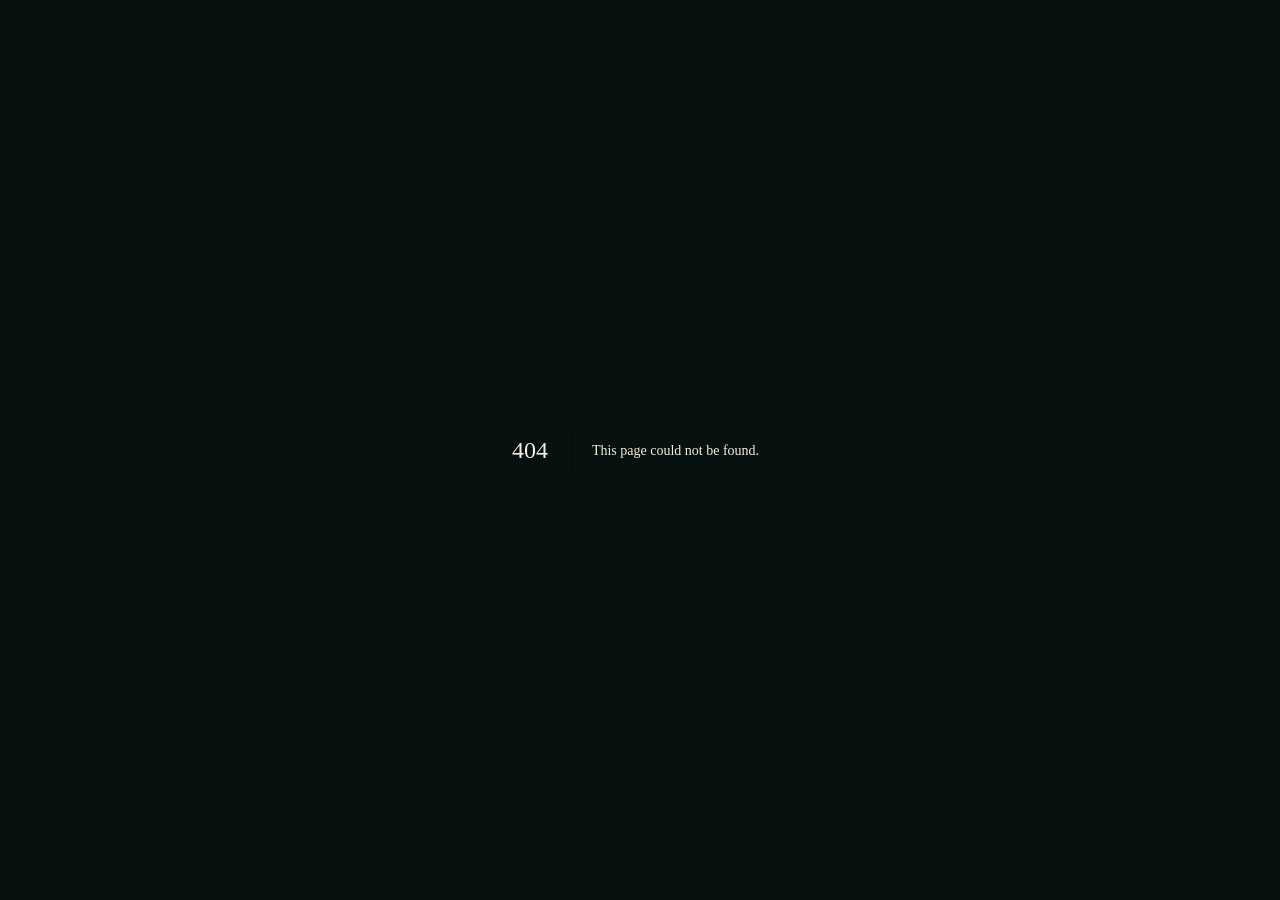
<file: 404/index.html>
<!DOCTYPE html><html lang="fr" dir="ltr" class="__variable_f367f3 __variable_d59ba8 __variable_198f34 __variable_9f7a0a __variable_7bc036"><head><meta charSet="utf-8"/><meta name="viewport" content="width=device-width, initial-scale=1, maximum-scale=5"/><link rel="stylesheet" href="/_next/static/css/9609f3103b7a68f7.css" data-precedence="next"/><link rel="stylesheet" href="/_next/static/css/b19bfd33e6af8933.css" data-precedence="next"/><link rel="preload" as="script" fetchPriority="low" href="/_next/static/chunks/webpack-c2ec7401252a71f8.js"/><script src="/_next/static/chunks/fd9d1056-ebc592d1260611cd.js" async=""></script><script src="/_next/static/chunks/23-b095b1bd3ade3b04.js" async=""></script><script src="/_next/static/chunks/main-app-0d3b9f4c0a02790e.js" async=""></script><script src="/_next/static/chunks/app/layout-bc92b003b073bec8.js" async=""></script><link rel="preconnect" href="https://fonts.googleapis.com"/><link rel="preconnect" href="https://fonts.gstatic.com" crossorigin="anonymous"/><title>404: This page could not be found.</title><meta name="theme-color" content="#063f3b"/><title>CHAHD PRINT — Impression, Signalétique &amp; Rénovation à Béni Mellal</title><meta name="description" content="CHAHD PRINT – Imprimerie, design, impression numérique, grand format, impression textile (DTF), enseignes, signalétique, packaging, gravure laser et rénovation de magasins à Béni Mellal, Maroc."/><meta name="author" content="CHAHD PRINT"/><link rel="manifest" href="/manifest.webmanifest" crossorigin="use-credentials"/><meta name="keywords" content="CHAHD PRINT,مطبعة شهد,imprimerie Béni Mellal,impression Béni Mellal,design Béni Mellal,enseigne Béni Mellal,impression grand format Béni Mellal,DTF Béni Mellal,signalétique Béni Mellal,rénovation magasin Béni Mellal,cartes de visite,flyers,packaging,gravure laser,communication visuelle,Béni Mellal,Maroc"/><meta name="creator" content="CHAHD PRINT"/><meta name="publisher" content="CHAHD PRINT"/><meta name="robots" content="index, follow"/><link rel="canonical" href="https://chahd-print.github.io/"/><meta property="og:title" content="CHAHD PRINT — Impression, Signalétique &amp; Rénovation à Béni Mellal"/><meta property="og:description" content="Design, impression numérique, grand format, textile, enseignes, signalétique et rénovation de magasins à Béni Mellal."/><meta property="og:url" content="https://chahd-print.github.io/"/><meta property="og:site_name" content="CHAHD PRINT"/><meta property="og:locale" content="fr_MA"/><meta property="og:image" content="https://chahd-print.github.io/images/banner.png"/><meta property="og:image:width" content="2048"/><meta property="og:image:height" content="1024"/><meta property="og:image:alt" content="CHAHD PRINT — Impression, signalétique et rénovation à Béni Mellal"/><meta property="og:type" content="website"/><meta name="twitter:card" content="summary_large_image"/><meta name="twitter:title" content="CHAHD PRINT — Impression, Signalétique &amp; Rénovation à Béni Mellal"/><meta name="twitter:description" content="Votre partenaire impression, signalétique et rénovation commerciale à Béni Mellal."/><meta name="twitter:image" content="https://chahd-print.github.io/images/banner.png"/><link rel="shortcut icon" href="/favicon.ico"/><link rel="icon" href="/favicon.ico"/><link rel="icon" href="/pwa/icon-192.png" sizes="192x192" type="image/png"/><link rel="icon" href="/pwa/icon-512.png" sizes="512x512" type="image/png"/><link rel="apple-touch-icon" href="/pwa/apple-touch-icon.png"/><script type="application/ld+json">{"@context":"https://schema.org","@type":"LocalBusiness","@id":"https://chahd-print.github.io#business","name":"CHAHD PRINT — مطبعة شهد","image":["https://chahd-print.github.io/images/logo.png","https://chahd-print.github.io/images/banner.png"],"url":"https://chahd-print.github.io","telephone":"+212-808-540-953","email":"chahdprint7@gmail.com","address":{"@type":"PostalAddress","addressCountry":"MA","addressLocality":"Béni Mellal","streetAddress":"Avenue Mohammed V, centre-ville","addressRegion":"Béni Mellal-Khénifra"},"geo":{"@type":"GeoCoordinates","latitude":32.3427274,"longitude":-6.3473721},"hasMap":"https://maps.app.goo.gl/GR8CZnW5Dp1ED7SG6","areaServed":"MA","priceRange":"$$","currenciesAccepted":"MAD","openingHoursSpecification":[{"@type":"OpeningHoursSpecification","dayOfWeek":["Monday","Tuesday","Wednesday","Thursday","Friday","Saturday"],"opens":"09:00","closes":"19:00"}]}</script><script type="application/ld+json">{"@context":"https://schema.org","@type":"Service","serviceType":"Impression numérique, grand format, textile, enseignes, signalétique, packaging & rénovation de magasins","provider":{"@id":"https://chahd-print.github.io#business"},"areaServed":"MA","offers":{"@type":"Offer","availability":"https://schema.org/InStock","priceCurrency":"MAD"}}</script><script type="application/ld+json">{"@context":"https://schema.org","@type":"WebSite","@id":"https://chahd-print.github.io#website","url":"https://chahd-print.github.io","name":"CHAHD PRINT","inLanguage":"fr-MA","publisher":{"@id":"https://chahd-print.github.io#business"}}</script><script src="/_next/static/chunks/polyfills-78c92fac7aa8fdd8.js" noModule=""></script></head><body class="min-h-screen bg-elegant-black-950 text-[#f1eedf] antialiased"><div style="font-family:system-ui,&quot;Segoe UI&quot;,Roboto,Helvetica,Arial,sans-serif,&quot;Apple Color Emoji&quot;,&quot;Segoe UI Emoji&quot;;height:100vh;text-align:center;display:flex;flex-direction:column;align-items:center;justify-content:center"><div><style>body{color:#000;background:#fff;margin:0}.next-error-h1{border-right:1px solid rgba(0,0,0,.3)}@media (prefers-color-scheme:dark){body{color:#fff;background:#000}.next-error-h1{border-right:1px solid rgba(255,255,255,.3)}}</style><h1 class="next-error-h1" style="display:inline-block;margin:0 20px 0 0;padding:0 23px 0 0;font-size:24px;font-weight:500;vertical-align:top;line-height:49px">404</h1><div style="display:inline-block"><h2 style="font-size:14px;font-weight:400;line-height:49px;margin:0">This page could not be found.</h2></div></div></div><script src="/_next/static/chunks/webpack-c2ec7401252a71f8.js" async=""></script><script>(self.__next_f=self.__next_f||[]).push([0]);self.__next_f.push([2,null])</script><script>self.__next_f.push([1,"1:HL[\"/_next/static/css/9609f3103b7a68f7.css\",\"style\"]\n2:HL[\"/_next/static/css/b19bfd33e6af8933.css\",\"style\"]\n"])</script><script>self.__next_f.push([1,"3:I[5751,[],\"\"]\n5:I[9275,[],\"\"]\n6:I[1343,[],\"\"]\n7:I[8715,[\"185\",\"static/chunks/app/layout-bc92b003b073bec8.js\"],\"PWABootstrap\"]\nd:I[6130,[],\"\"]\n8:{\"fontFamily\":\"system-ui,\\\"Segoe UI\\\",Roboto,Helvetica,Arial,sans-serif,\\\"Apple Color Emoji\\\",\\\"Segoe UI Emoji\\\"\",\"height\":\"100vh\",\"textAlign\":\"center\",\"display\":\"flex\",\"flexDirection\":\"column\",\"alignItems\":\"center\",\"justifyContent\":\"center\"}\n9:{\"display\":\"inline-block\",\"margin\":\"0 20px 0 0\",\"padding\":\"0 23px 0 0\",\"fontSize\":24,\"fontWeight\":500,\"verticalAlign\":\"top\",\"lineHeight\":\"49px\"}\na:{\"display\":\"inline-block\"}\nb:{\"fontSize\":14,\"fontWeight\":400,\"lineHeight\":\"49px\",\"margin\":0}\ne:[]\n"])</script><script>self.__next_f.push([1,"0:[[[\"$\",\"link\",\"0\",{\"rel\":\"stylesheet\",\"href\":\"/_next/static/css/9609f3103b7a68f7.css\",\"precedence\":\"next\",\"crossOrigin\":\"$undefined\"}],[\"$\",\"link\",\"1\",{\"rel\":\"stylesheet\",\"href\":\"/_next/static/css/b19bfd33e6af8933.css\",\"precedence\":\"next\",\"crossOrigin\":\"$undefined\"}]],[\"$\",\"$L3\",null,{\"buildId\":\"ArgGgjv9e34MP6RDzVXrD\",\"assetPrefix\":\"\",\"initialCanonicalUrl\":\"/_not-found/\",\"initialTree\":[\"\",{\"children\":[\"/_not-found\",{\"children\":[\"__PAGE__\",{}]}]},\"$undefined\",\"$undefined\",true],\"initialSeedData\":[\"\",{\"children\":[\"/_not-found\",{\"children\":[\"__PAGE__\",{},[[\"$L4\",[[\"$\",\"title\",null,{\"children\":\"404: This page could not be found.\"}],[\"$\",\"div\",null,{\"style\":{\"fontFamily\":\"system-ui,\\\"Segoe UI\\\",Roboto,Helvetica,Arial,sans-serif,\\\"Apple Color Emoji\\\",\\\"Segoe UI Emoji\\\"\",\"height\":\"100vh\",\"textAlign\":\"center\",\"display\":\"flex\",\"flexDirection\":\"column\",\"alignItems\":\"center\",\"justifyContent\":\"center\"},\"children\":[\"$\",\"div\",null,{\"children\":[[\"$\",\"style\",null,{\"dangerouslySetInnerHTML\":{\"__html\":\"body{color:#000;background:#fff;margin:0}.next-error-h1{border-right:1px solid rgba(0,0,0,.3)}@media (prefers-color-scheme:dark){body{color:#fff;background:#000}.next-error-h1{border-right:1px solid rgba(255,255,255,.3)}}\"}}],[\"$\",\"h1\",null,{\"className\":\"next-error-h1\",\"style\":{\"display\":\"inline-block\",\"margin\":\"0 20px 0 0\",\"padding\":\"0 23px 0 0\",\"fontSize\":24,\"fontWeight\":500,\"verticalAlign\":\"top\",\"lineHeight\":\"49px\"},\"children\":\"404\"}],[\"$\",\"div\",null,{\"style\":{\"display\":\"inline-block\"},\"children\":[\"$\",\"h2\",null,{\"style\":{\"fontSize\":14,\"fontWeight\":400,\"lineHeight\":\"49px\",\"margin\":0},\"children\":\"This page could not be found.\"}]}]]}]}]]],null],null]},[\"$\",\"$L5\",null,{\"parallelRouterKey\":\"children\",\"segmentPath\":[\"children\",\"/_not-found\",\"children\"],\"error\":\"$undefined\",\"errorStyles\":\"$undefined\",\"errorScripts\":\"$undefined\",\"template\":[\"$\",\"$L6\",null,{}],\"templateStyles\":\"$undefined\",\"templateScripts\":\"$undefined\",\"notFound\":\"$undefined\",\"notFoundStyles\":\"$undefined\",\"styles\":null}],null]},[[\"$\",\"html\",null,{\"lang\":\"fr\",\"dir\":\"ltr\",\"className\":\"__variable_f367f3 __variable_d59ba8 __variable_198f34 __variable_9f7a0a __variable_7bc036\",\"children\":[[\"$\",\"head\",null,{\"children\":[[\"$\",\"link\",null,{\"rel\":\"preconnect\",\"href\":\"https://fonts.googleapis.com\"}],[\"$\",\"link\",null,{\"rel\":\"preconnect\",\"href\":\"https://fonts.gstatic.com\",\"crossOrigin\":\"anonymous\"}],[\"$\",\"script\",null,{\"type\":\"application/ld+json\",\"dangerouslySetInnerHTML\":{\"__html\":\"{\\\"@context\\\":\\\"https://schema.org\\\",\\\"@type\\\":\\\"LocalBusiness\\\",\\\"@id\\\":\\\"https://chahd-print.github.io#business\\\",\\\"name\\\":\\\"CHAHD PRINT — مطبعة شهد\\\",\\\"image\\\":[\\\"https://chahd-print.github.io/images/logo.png\\\",\\\"https://chahd-print.github.io/images/banner.png\\\"],\\\"url\\\":\\\"https://chahd-print.github.io\\\",\\\"telephone\\\":\\\"+212-808-540-953\\\",\\\"email\\\":\\\"chahdprint7@gmail.com\\\",\\\"address\\\":{\\\"@type\\\":\\\"PostalAddress\\\",\\\"addressCountry\\\":\\\"MA\\\",\\\"addressLocality\\\":\\\"Béni Mellal\\\",\\\"streetAddress\\\":\\\"Avenue Mohammed V, centre-ville\\\",\\\"addressRegion\\\":\\\"Béni Mellal-Khénifra\\\"},\\\"geo\\\":{\\\"@type\\\":\\\"GeoCoordinates\\\",\\\"latitude\\\":32.3427274,\\\"longitude\\\":-6.3473721},\\\"hasMap\\\":\\\"https://maps.app.goo.gl/GR8CZnW5Dp1ED7SG6\\\",\\\"areaServed\\\":\\\"MA\\\",\\\"priceRange\\\":\\\"$$\\\",\\\"currenciesAccepted\\\":\\\"MAD\\\",\\\"openingHoursSpecification\\\":[{\\\"@type\\\":\\\"OpeningHoursSpecification\\\",\\\"dayOfWeek\\\":[\\\"Monday\\\",\\\"Tuesday\\\",\\\"Wednesday\\\",\\\"Thursday\\\",\\\"Friday\\\",\\\"Saturday\\\"],\\\"opens\\\":\\\"09:00\\\",\\\"closes\\\":\\\"19:00\\\"}]}\"}}],[\"$\",\"script\",null,{\"type\":\"application/ld+json\",\"dangerouslySetInnerHTML\":{\"__html\":\"{\\\"@context\\\":\\\"https://schema.org\\\",\\\"@type\\\":\\\"Service\\\",\\\"serviceType\\\":\\\"Impression numérique, grand format, textile, enseignes, signalétique, packaging \u0026 rénovation de magasins\\\",\\\"provider\\\":{\\\"@id\\\":\\\"https://chahd-print.github.io#business\\\"},\\\"areaServed\\\":\\\"MA\\\",\\\"offers\\\":{\\\"@type\\\":\\\"Offer\\\",\\\"availability\\\":\\\"https://schema.org/InStock\\\",\\\"priceCurrency\\\":\\\"MAD\\\"}}\"}}],[\"$\",\"script\",null,{\"type\":\"application/ld+json\",\"dangerouslySetInnerHTML\":{\"__html\":\"{\\\"@context\\\":\\\"https://schema.org\\\",\\\"@type\\\":\\\"WebSite\\\",\\\"@id\\\":\\\"https://chahd-print.github.io#website\\\",\\\"url\\\":\\\"https://chahd-print.github.io\\\",\\\"name\\\":\\\"CHAHD PRINT\\\",\\\"inLanguage\\\":\\\"fr-MA\\\",\\\"publisher\\\":{\\\"@id\\\":\\\"https://chahd-print.github.io#business\\\"}}\"}}]]}],[\"$\",\"body\",null,{\"className\":\"min-h-screen bg-elegant-black-950 text-[#f1eedf] antialiased\",\"children\":[[\"$\",\"$L7\",null,{}],[\"$\",\"$L5\",null,{\"parallelRouterKey\":\"children\",\"segmentPath\":[\"children\"],\"error\":\"$undefined\",\"errorStyles\":\"$undefined\",\"errorScripts\":\"$undefined\",\"template\":[\"$\",\"$L6\",null,{}],\"templateStyles\":\"$undefined\",\"templateScripts\":\"$undefined\",\"notFound\":[[\"$\",\"title\",null,{\"children\":\"404: This page could not be found.\"}],[\"$\",\"div\",null,{\"style\":\"$8\",\"children\":[\"$\",\"div\",null,{\"children\":[[\"$\",\"style\",null,{\"dangerouslySetInnerHTML\":{\"__html\":\"body{color:#000;background:#fff;margin:0}.next-error-h1{border-right:1px solid rgba(0,0,0,.3)}@media (prefers-color-scheme:dark){body{color:#fff;background:#000}.next-error-h1{border-right:1px solid rgba(255,255,255,.3)}}\"}}],[\"$\",\"h1\",null,{\"className\":\"next-error-h1\",\"style\":\"$9\",\"children\":\"404\"}],[\"$\",\"div\",null,{\"style\":\"$a\",\"children\":[\"$\",\"h2\",null,{\"style\":\"$b\",\"children\":\"This page could not be found.\"}]}]]}]}]],\"notFoundStyles\":[],\"styles\":null}]]}]]}],null],null],\"couldBeIntercepted\":false,\"initialHead\":[false,\"$Lc\"],\"globalErrorComponent\":\"$d\",\"missingSlots\":\"$We\"}]]\n"])</script><script>self.__next_f.push([1,"c:[[\"$\",\"meta\",\"0\",{\"name\":\"viewport\",\"content\":\"width=device-width, initial-scale=1, maximum-scale=5\"}],[\"$\",\"meta\",\"1\",{\"name\":\"theme-color\",\"content\":\"#063f3b\"}],[\"$\",\"meta\",\"2\",{\"charSet\":\"utf-8\"}],[\"$\",\"title\",\"3\",{\"children\":\"CHAHD PRINT — Impression, Signalétique \u0026 Rénovation à Béni Mellal\"}],[\"$\",\"meta\",\"4\",{\"name\":\"description\",\"content\":\"CHAHD PRINT – Imprimerie, design, impression numérique, grand format, impression textile (DTF), enseignes, signalétique, packaging, gravure laser et rénovation de magasins à Béni Mellal, Maroc.\"}],[\"$\",\"meta\",\"5\",{\"name\":\"author\",\"content\":\"CHAHD PRINT\"}],[\"$\",\"link\",\"6\",{\"rel\":\"manifest\",\"href\":\"/manifest.webmanifest\",\"crossOrigin\":\"use-credentials\"}],[\"$\",\"meta\",\"7\",{\"name\":\"keywords\",\"content\":\"CHAHD PRINT,مطبعة شهد,imprimerie Béni Mellal,impression Béni Mellal,design Béni Mellal,enseigne Béni Mellal,impression grand format Béni Mellal,DTF Béni Mellal,signalétique Béni Mellal,rénovation magasin Béni Mellal,cartes de visite,flyers,packaging,gravure laser,communication visuelle,Béni Mellal,Maroc\"}],[\"$\",\"meta\",\"8\",{\"name\":\"creator\",\"content\":\"CHAHD PRINT\"}],[\"$\",\"meta\",\"9\",{\"name\":\"publisher\",\"content\":\"CHAHD PRINT\"}],[\"$\",\"meta\",\"10\",{\"name\":\"robots\",\"content\":\"index, follow\"}],[\"$\",\"link\",\"11\",{\"rel\":\"canonical\",\"href\":\"https://chahd-print.github.io/\"}],[\"$\",\"meta\",\"12\",{\"property\":\"og:title\",\"content\":\"CHAHD PRINT — Impression, Signalétique \u0026 Rénovation à Béni Mellal\"}],[\"$\",\"meta\",\"13\",{\"property\":\"og:description\",\"content\":\"Design, impression numérique, grand format, textile, enseignes, signalétique et rénovation de magasins à Béni Mellal.\"}],[\"$\",\"meta\",\"14\",{\"property\":\"og:url\",\"content\":\"https://chahd-print.github.io/\"}],[\"$\",\"meta\",\"15\",{\"property\":\"og:site_name\",\"content\":\"CHAHD PRINT\"}],[\"$\",\"meta\",\"16\",{\"property\":\"og:locale\",\"content\":\"fr_MA\"}],[\"$\",\"meta\",\"17\",{\"property\":\"og:image\",\"content\":\"https://chahd-print.github.io/images/banner.png\"}],[\"$\",\"meta\",\"18\",{\"property\":\"og:image:width\",\"content\":\"2048\"}],[\"$\",\"meta\",\"19\",{\"property\":\"og:image:height\",\"content\":\"1024\"}],[\"$\",\"meta\",\"20\",{\"property\":\"og:image:alt\",\"content\":\"CHAHD PRINT — Impression, signalétique et rénovation à Béni Mellal\"}],[\"$\",\"meta\",\"21\",{\"property\":\"og:type\",\"content\":\"website\"}],[\"$\",\"meta\",\"22\",{\"name\":\"twitter:card\",\"content\":\"summary_large_image\"}],[\"$\",\"meta\",\"23\",{\"name\":\"twitter:title\",\"content\":\"CHAHD PRINT — Impression, Signalétique \u0026 Rénovation à Béni Mellal\"}],[\"$\",\"meta\",\"24\",{\"name\":\"twitter:description\",\"content\":\"Votre partenaire impression, signalétique et rénovation commerciale à Béni Mellal.\"}],[\"$\",\"meta\",\"25\",{\"name\":\"twitter:image\",\"content\":\"https://chahd-print.github.io/images/banner.png\"}],[\"$\",\"link\",\"26\",{\"rel\":\"shortcut icon\",\"href\":\"/favicon.ico\"}],[\"$\",\"link\",\"27\",{\"rel\":\"icon\",\"href\":\"/favicon.ico\"}],[\"$\",\"link\",\"28\",{\"rel\":\"icon\",\"href\":\"/pwa/icon-192.png\",\"sizes\":\"192x192\",\"type\":\"image/png\"}],[\"$\",\"link\",\"29\",{\"rel\":\"icon\",\"href\":\"/pwa/icon-512.png\",\"sizes\":\"512x512\",\"type\":\"image/png\"}],[\"$\",\"link\",\"30\",{\"rel\":\"apple-touch-icon\",\"href\":\"/pwa/apple-touch-icon.png\"}]]\n"])</script><script>self.__next_f.push([1,"4:null\n"])</script></body></html>
</file>
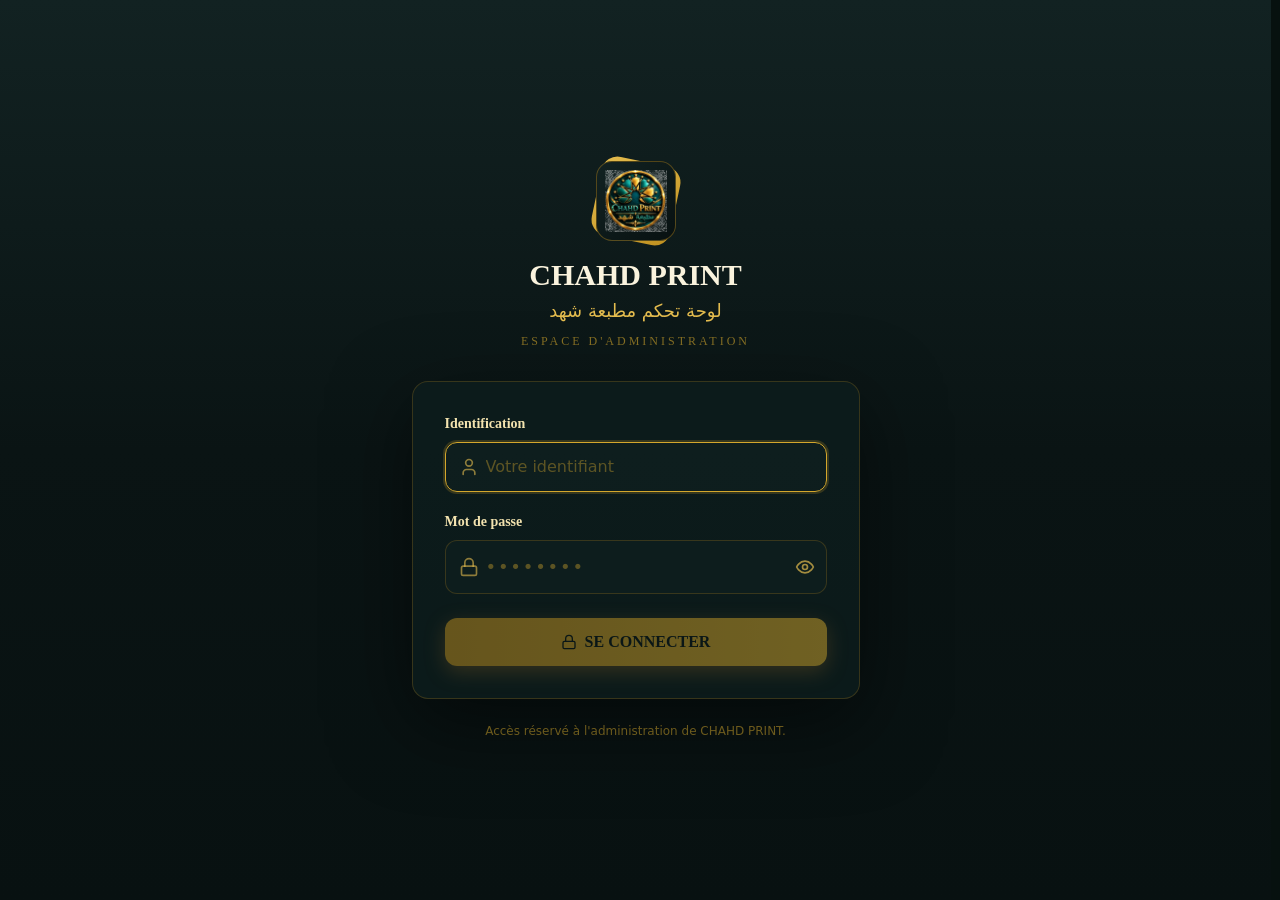
<file: admin/index.html>
<!DOCTYPE html><html lang="fr" dir="ltr" class="__variable_f367f3 __variable_d59ba8 __variable_198f34 __variable_9f7a0a __variable_7bc036"><head><meta charSet="utf-8"/><meta name="viewport" content="width=device-width, initial-scale=1, maximum-scale=5"/><link rel="stylesheet" href="/_next/static/css/9609f3103b7a68f7.css" data-precedence="next"/><link rel="stylesheet" href="/_next/static/css/b19bfd33e6af8933.css" data-precedence="next"/><link rel="preload" as="script" fetchPriority="low" href="/_next/static/chunks/webpack-c2ec7401252a71f8.js"/><script src="/_next/static/chunks/fd9d1056-ebc592d1260611cd.js" async=""></script><script src="/_next/static/chunks/23-b095b1bd3ade3b04.js" async=""></script><script src="/_next/static/chunks/main-app-0d3b9f4c0a02790e.js" async=""></script><script src="/_next/static/chunks/233-74bff8c231c76610.js" async=""></script><script src="/_next/static/chunks/72-d30e6530ff5f5c61.js" async=""></script><script src="/_next/static/chunks/app/admin/page-34db5cfccadcd315.js" async=""></script><script src="/_next/static/chunks/app/layout-bc92b003b073bec8.js" async=""></script><link rel="preconnect" href="https://fonts.googleapis.com"/><link rel="preconnect" href="https://fonts.gstatic.com" crossorigin="anonymous"/><meta name="theme-color" content="#063f3b"/><title>CHAHD PRINT — Impression, Signalétique &amp; Rénovation à Béni Mellal</title><meta name="description" content="CHAHD PRINT – Imprimerie, design, impression numérique, grand format, impression textile (DTF), enseignes, signalétique, packaging, gravure laser et rénovation de magasins à Béni Mellal, Maroc."/><meta name="author" content="CHAHD PRINT"/><link rel="manifest" href="/manifest.webmanifest" crossorigin="use-credentials"/><meta name="keywords" content="CHAHD PRINT,مطبعة شهد,imprimerie Béni Mellal,impression Béni Mellal,design Béni Mellal,enseigne Béni Mellal,impression grand format Béni Mellal,DTF Béni Mellal,signalétique Béni Mellal,rénovation magasin Béni Mellal,cartes de visite,flyers,packaging,gravure laser,communication visuelle,Béni Mellal,Maroc"/><meta name="creator" content="CHAHD PRINT"/><meta name="publisher" content="CHAHD PRINT"/><meta name="robots" content="index, follow"/><link rel="canonical" href="https://chahd-print.github.io/"/><meta property="og:title" content="CHAHD PRINT — Impression, Signalétique &amp; Rénovation à Béni Mellal"/><meta property="og:description" content="Design, impression numérique, grand format, textile, enseignes, signalétique et rénovation de magasins à Béni Mellal."/><meta property="og:url" content="https://chahd-print.github.io/"/><meta property="og:site_name" content="CHAHD PRINT"/><meta property="og:locale" content="fr_MA"/><meta property="og:image" content="https://chahd-print.github.io/images/banner.png"/><meta property="og:image:width" content="2048"/><meta property="og:image:height" content="1024"/><meta property="og:image:alt" content="CHAHD PRINT — Impression, signalétique et rénovation à Béni Mellal"/><meta property="og:type" content="website"/><meta name="twitter:card" content="summary_large_image"/><meta name="twitter:title" content="CHAHD PRINT — Impression, Signalétique &amp; Rénovation à Béni Mellal"/><meta name="twitter:description" content="Votre partenaire impression, signalétique et rénovation commerciale à Béni Mellal."/><meta name="twitter:image" content="https://chahd-print.github.io/images/banner.png"/><link rel="shortcut icon" href="/favicon.ico"/><link rel="icon" href="/favicon.ico"/><link rel="icon" href="/pwa/icon-192.png" sizes="192x192" type="image/png"/><link rel="icon" href="/pwa/icon-512.png" sizes="512x512" type="image/png"/><link rel="apple-touch-icon" href="/pwa/apple-touch-icon.png"/><script type="application/ld+json">{"@context":"https://schema.org","@type":"LocalBusiness","@id":"https://chahd-print.github.io#business","name":"CHAHD PRINT — مطبعة شهد","image":["https://chahd-print.github.io/images/logo.png","https://chahd-print.github.io/images/banner.png"],"url":"https://chahd-print.github.io","telephone":"+212-808-540-953","email":"chahdprint7@gmail.com","address":{"@type":"PostalAddress","addressCountry":"MA","addressLocality":"Béni Mellal","streetAddress":"Avenue Mohammed V, centre-ville","addressRegion":"Béni Mellal-Khénifra"},"geo":{"@type":"GeoCoordinates","latitude":32.3427274,"longitude":-6.3473721},"hasMap":"https://maps.app.goo.gl/GR8CZnW5Dp1ED7SG6","areaServed":"MA","priceRange":"$$","currenciesAccepted":"MAD","openingHoursSpecification":[{"@type":"OpeningHoursSpecification","dayOfWeek":["Monday","Tuesday","Wednesday","Thursday","Friday","Saturday"],"opens":"09:00","closes":"19:00"}]}</script><script type="application/ld+json">{"@context":"https://schema.org","@type":"Service","serviceType":"Impression numérique, grand format, textile, enseignes, signalétique, packaging & rénovation de magasins","provider":{"@id":"https://chahd-print.github.io#business"},"areaServed":"MA","offers":{"@type":"Offer","availability":"https://schema.org/InStock","priceCurrency":"MAD"}}</script><script type="application/ld+json">{"@context":"https://schema.org","@type":"WebSite","@id":"https://chahd-print.github.io#website","url":"https://chahd-print.github.io","name":"CHAHD PRINT","inLanguage":"fr-MA","publisher":{"@id":"https://chahd-print.github.io#business"}}</script><script src="/_next/static/chunks/polyfills-78c92fac7aa8fdd8.js" noModule=""></script></head><body class="min-h-screen bg-elegant-black-950 text-[#f1eedf] antialiased"><div class="min-h-screen bg-[#081111] flex items-center justify-center"><div class="w-12 h-12 border-4 border-gold-500/30 border-t-gold-500 rounded-full animate-spin"></div></div><script src="/_next/static/chunks/webpack-c2ec7401252a71f8.js" async=""></script><script>(self.__next_f=self.__next_f||[]).push([0]);self.__next_f.push([2,null])</script><script>self.__next_f.push([1,"1:HL[\"/_next/static/css/9609f3103b7a68f7.css\",\"style\"]\n2:HL[\"/_next/static/css/b19bfd33e6af8933.css\",\"style\"]\n"])</script><script>self.__next_f.push([1,"3:I[5751,[],\"\"]\n5:I[6513,[],\"ClientPageRoot\"]\n6:I[6750,[\"233\",\"static/chunks/233-74bff8c231c76610.js\",\"72\",\"static/chunks/72-d30e6530ff5f5c61.js\",\"3\",\"static/chunks/app/admin/page-34db5cfccadcd315.js\"],\"default\"]\n7:I[9275,[],\"\"]\n8:I[1343,[],\"\"]\n9:I[8715,[\"185\",\"static/chunks/app/layout-bc92b003b073bec8.js\"],\"PWABootstrap\"]\nb:I[6130,[],\"\"]\nc:[]\n"])</script><script>self.__next_f.push([1,"0:[[[\"$\",\"link\",\"0\",{\"rel\":\"stylesheet\",\"href\":\"/_next/static/css/9609f3103b7a68f7.css\",\"precedence\":\"next\",\"crossOrigin\":\"$undefined\"}],[\"$\",\"link\",\"1\",{\"rel\":\"stylesheet\",\"href\":\"/_next/static/css/b19bfd33e6af8933.css\",\"precedence\":\"next\",\"crossOrigin\":\"$undefined\"}]],[\"$\",\"$L3\",null,{\"buildId\":\"ArgGgjv9e34MP6RDzVXrD\",\"assetPrefix\":\"\",\"initialCanonicalUrl\":\"/admin/\",\"initialTree\":[\"\",{\"children\":[\"admin\",{\"children\":[\"__PAGE__\",{}]}]},\"$undefined\",\"$undefined\",true],\"initialSeedData\":[\"\",{\"children\":[\"admin\",{\"children\":[\"__PAGE__\",{},[[\"$L4\",[\"$\",\"$L5\",null,{\"props\":{\"params\":{},\"searchParams\":{}},\"Component\":\"$6\"}]],null],null]},[\"$\",\"$L7\",null,{\"parallelRouterKey\":\"children\",\"segmentPath\":[\"children\",\"admin\",\"children\"],\"error\":\"$undefined\",\"errorStyles\":\"$undefined\",\"errorScripts\":\"$undefined\",\"template\":[\"$\",\"$L8\",null,{}],\"templateStyles\":\"$undefined\",\"templateScripts\":\"$undefined\",\"notFound\":\"$undefined\",\"notFoundStyles\":\"$undefined\",\"styles\":null}],null]},[[\"$\",\"html\",null,{\"lang\":\"fr\",\"dir\":\"ltr\",\"className\":\"__variable_f367f3 __variable_d59ba8 __variable_198f34 __variable_9f7a0a __variable_7bc036\",\"children\":[[\"$\",\"head\",null,{\"children\":[[\"$\",\"link\",null,{\"rel\":\"preconnect\",\"href\":\"https://fonts.googleapis.com\"}],[\"$\",\"link\",null,{\"rel\":\"preconnect\",\"href\":\"https://fonts.gstatic.com\",\"crossOrigin\":\"anonymous\"}],[\"$\",\"script\",null,{\"type\":\"application/ld+json\",\"dangerouslySetInnerHTML\":{\"__html\":\"{\\\"@context\\\":\\\"https://schema.org\\\",\\\"@type\\\":\\\"LocalBusiness\\\",\\\"@id\\\":\\\"https://chahd-print.github.io#business\\\",\\\"name\\\":\\\"CHAHD PRINT — مطبعة شهد\\\",\\\"image\\\":[\\\"https://chahd-print.github.io/images/logo.png\\\",\\\"https://chahd-print.github.io/images/banner.png\\\"],\\\"url\\\":\\\"https://chahd-print.github.io\\\",\\\"telephone\\\":\\\"+212-808-540-953\\\",\\\"email\\\":\\\"chahdprint7@gmail.com\\\",\\\"address\\\":{\\\"@type\\\":\\\"PostalAddress\\\",\\\"addressCountry\\\":\\\"MA\\\",\\\"addressLocality\\\":\\\"Béni Mellal\\\",\\\"streetAddress\\\":\\\"Avenue Mohammed V, centre-ville\\\",\\\"addressRegion\\\":\\\"Béni Mellal-Khénifra\\\"},\\\"geo\\\":{\\\"@type\\\":\\\"GeoCoordinates\\\",\\\"latitude\\\":32.3427274,\\\"longitude\\\":-6.3473721},\\\"hasMap\\\":\\\"https://maps.app.goo.gl/GR8CZnW5Dp1ED7SG6\\\",\\\"areaServed\\\":\\\"MA\\\",\\\"priceRange\\\":\\\"$$\\\",\\\"currenciesAccepted\\\":\\\"MAD\\\",\\\"openingHoursSpecification\\\":[{\\\"@type\\\":\\\"OpeningHoursSpecification\\\",\\\"dayOfWeek\\\":[\\\"Monday\\\",\\\"Tuesday\\\",\\\"Wednesday\\\",\\\"Thursday\\\",\\\"Friday\\\",\\\"Saturday\\\"],\\\"opens\\\":\\\"09:00\\\",\\\"closes\\\":\\\"19:00\\\"}]}\"}}],[\"$\",\"script\",null,{\"type\":\"application/ld+json\",\"dangerouslySetInnerHTML\":{\"__html\":\"{\\\"@context\\\":\\\"https://schema.org\\\",\\\"@type\\\":\\\"Service\\\",\\\"serviceType\\\":\\\"Impression numérique, grand format, textile, enseignes, signalétique, packaging \u0026 rénovation de magasins\\\",\\\"provider\\\":{\\\"@id\\\":\\\"https://chahd-print.github.io#business\\\"},\\\"areaServed\\\":\\\"MA\\\",\\\"offers\\\":{\\\"@type\\\":\\\"Offer\\\",\\\"availability\\\":\\\"https://schema.org/InStock\\\",\\\"priceCurrency\\\":\\\"MAD\\\"}}\"}}],[\"$\",\"script\",null,{\"type\":\"application/ld+json\",\"dangerouslySetInnerHTML\":{\"__html\":\"{\\\"@context\\\":\\\"https://schema.org\\\",\\\"@type\\\":\\\"WebSite\\\",\\\"@id\\\":\\\"https://chahd-print.github.io#website\\\",\\\"url\\\":\\\"https://chahd-print.github.io\\\",\\\"name\\\":\\\"CHAHD PRINT\\\",\\\"inLanguage\\\":\\\"fr-MA\\\",\\\"publisher\\\":{\\\"@id\\\":\\\"https://chahd-print.github.io#business\\\"}}\"}}]]}],[\"$\",\"body\",null,{\"className\":\"min-h-screen bg-elegant-black-950 text-[#f1eedf] antialiased\",\"children\":[[\"$\",\"$L9\",null,{}],[\"$\",\"$L7\",null,{\"parallelRouterKey\":\"children\",\"segmentPath\":[\"children\"],\"error\":\"$undefined\",\"errorStyles\":\"$undefined\",\"errorScripts\":\"$undefined\",\"template\":[\"$\",\"$L8\",null,{}],\"templateStyles\":\"$undefined\",\"templateScripts\":\"$undefined\",\"notFound\":[[\"$\",\"title\",null,{\"children\":\"404: This page could not be found.\"}],[\"$\",\"div\",null,{\"style\":{\"fontFamily\":\"system-ui,\\\"Segoe UI\\\",Roboto,Helvetica,Arial,sans-serif,\\\"Apple Color Emoji\\\",\\\"Segoe UI Emoji\\\"\",\"height\":\"100vh\",\"textAlign\":\"center\",\"display\":\"flex\",\"flexDirection\":\"column\",\"alignItems\":\"center\",\"justifyContent\":\"center\"},\"children\":[\"$\",\"div\",null,{\"children\":[[\"$\",\"style\",null,{\"dangerouslySetInnerHTML\":{\"__html\":\"body{color:#000;background:#fff;margin:0}.next-error-h1{border-right:1px solid rgba(0,0,0,.3)}@media (prefers-color-scheme:dark){body{color:#fff;background:#000}.next-error-h1{border-right:1px solid rgba(255,255,255,.3)}}\"}}],[\"$\",\"h1\",null,{\"className\":\"next-error-h1\",\"style\":{\"display\":\"inline-block\",\"margin\":\"0 20px 0 0\",\"padding\":\"0 23px 0 0\",\"fontSize\":24,\"fontWeight\":500,\"verticalAlign\":\"top\",\"lineHeight\":\"49px\"},\"children\":\"404\"}],[\"$\",\"div\",null,{\"style\":{\"display\":\"inline-block\"},\"children\":[\"$\",\"h2\",null,{\"style\":{\"fontSize\":14,\"fontWeight\":400,\"lineHeight\":\"49px\",\"margin\":0},\"children\":\"This page could not be found.\"}]}]]}]}]],\"notFoundStyles\":[],\"styles\":null}]]}]]}],null],null],\"couldBeIntercepted\":false,\"initialHead\":[false,\"$La\"],\"globalErrorComponent\":\"$b\",\"missingSlots\":\"$Wc\"}]]\n"])</script><script>self.__next_f.push([1,"a:[[\"$\",\"meta\",\"0\",{\"name\":\"viewport\",\"content\":\"width=device-width, initial-scale=1, maximum-scale=5\"}],[\"$\",\"meta\",\"1\",{\"name\":\"theme-color\",\"content\":\"#063f3b\"}],[\"$\",\"meta\",\"2\",{\"charSet\":\"utf-8\"}],[\"$\",\"title\",\"3\",{\"children\":\"CHAHD PRINT — Impression, Signalétique \u0026 Rénovation à Béni Mellal\"}],[\"$\",\"meta\",\"4\",{\"name\":\"description\",\"content\":\"CHAHD PRINT – Imprimerie, design, impression numérique, grand format, impression textile (DTF), enseignes, signalétique, packaging, gravure laser et rénovation de magasins à Béni Mellal, Maroc.\"}],[\"$\",\"meta\",\"5\",{\"name\":\"author\",\"content\":\"CHAHD PRINT\"}],[\"$\",\"link\",\"6\",{\"rel\":\"manifest\",\"href\":\"/manifest.webmanifest\",\"crossOrigin\":\"use-credentials\"}],[\"$\",\"meta\",\"7\",{\"name\":\"keywords\",\"content\":\"CHAHD PRINT,مطبعة شهد,imprimerie Béni Mellal,impression Béni Mellal,design Béni Mellal,enseigne Béni Mellal,impression grand format Béni Mellal,DTF Béni Mellal,signalétique Béni Mellal,rénovation magasin Béni Mellal,cartes de visite,flyers,packaging,gravure laser,communication visuelle,Béni Mellal,Maroc\"}],[\"$\",\"meta\",\"8\",{\"name\":\"creator\",\"content\":\"CHAHD PRINT\"}],[\"$\",\"meta\",\"9\",{\"name\":\"publisher\",\"content\":\"CHAHD PRINT\"}],[\"$\",\"meta\",\"10\",{\"name\":\"robots\",\"content\":\"index, follow\"}],[\"$\",\"link\",\"11\",{\"rel\":\"canonical\",\"href\":\"https://chahd-print.github.io/\"}],[\"$\",\"meta\",\"12\",{\"property\":\"og:title\",\"content\":\"CHAHD PRINT — Impression, Signalétique \u0026 Rénovation à Béni Mellal\"}],[\"$\",\"meta\",\"13\",{\"property\":\"og:description\",\"content\":\"Design, impression numérique, grand format, textile, enseignes, signalétique et rénovation de magasins à Béni Mellal.\"}],[\"$\",\"meta\",\"14\",{\"property\":\"og:url\",\"content\":\"https://chahd-print.github.io/\"}],[\"$\",\"meta\",\"15\",{\"property\":\"og:site_name\",\"content\":\"CHAHD PRINT\"}],[\"$\",\"meta\",\"16\",{\"property\":\"og:locale\",\"content\":\"fr_MA\"}],[\"$\",\"meta\",\"17\",{\"property\":\"og:image\",\"content\":\"https://chahd-print.github.io/images/banner.png\"}],[\"$\",\"meta\",\"18\",{\"property\":\"og:image:width\",\"content\":\"2048\"}],[\"$\",\"meta\",\"19\",{\"property\":\"og:image:height\",\"content\":\"1024\"}],[\"$\",\"meta\",\"20\",{\"property\":\"og:image:alt\",\"content\":\"CHAHD PRINT — Impression, signalétique et rénovation à Béni Mellal\"}],[\"$\",\"meta\",\"21\",{\"property\":\"og:type\",\"content\":\"website\"}],[\"$\",\"meta\",\"22\",{\"name\":\"twitter:card\",\"content\":\"summary_large_image\"}],[\"$\",\"meta\",\"23\",{\"name\":\"twitter:title\",\"content\":\"CHAHD PRINT — Impression, Signalétique \u0026 Rénovation à Béni Mellal\"}],[\"$\",\"meta\",\"24\",{\"name\":\"twitter:description\",\"content\":\"Votre partenaire impression, signalétique et rénovation commerciale à Béni Mellal.\"}],[\"$\",\"meta\",\"25\",{\"name\":\"twitter:image\",\"content\":\"https://chahd-print.github.io/images/banner.png\"}],[\"$\",\"link\",\"26\",{\"rel\":\"shortcut icon\",\"href\":\"/favicon.ico\"}],[\"$\",\"link\",\"27\",{\"rel\":\"icon\",\"href\":\"/favicon.ico\"}],[\"$\",\"link\",\"28\",{\"rel\":\"icon\",\"href\":\"/pwa/icon-192.png\",\"sizes\":\"192x192\",\"type\":\"image/png\"}],[\"$\",\"link\",\"29\",{\"rel\":\"icon\",\"href\":\"/pwa/icon-512.png\",\"sizes\":\"512x512\",\"type\":\"image/png\"}],[\"$\",\"link\",\"30\",{\"rel\":\"apple-touch-icon\",\"href\":\"/pwa/apple-touch-icon.png\"}]]\n"])</script><script>self.__next_f.push([1,"4:null\n"])</script></body></html>
</file>
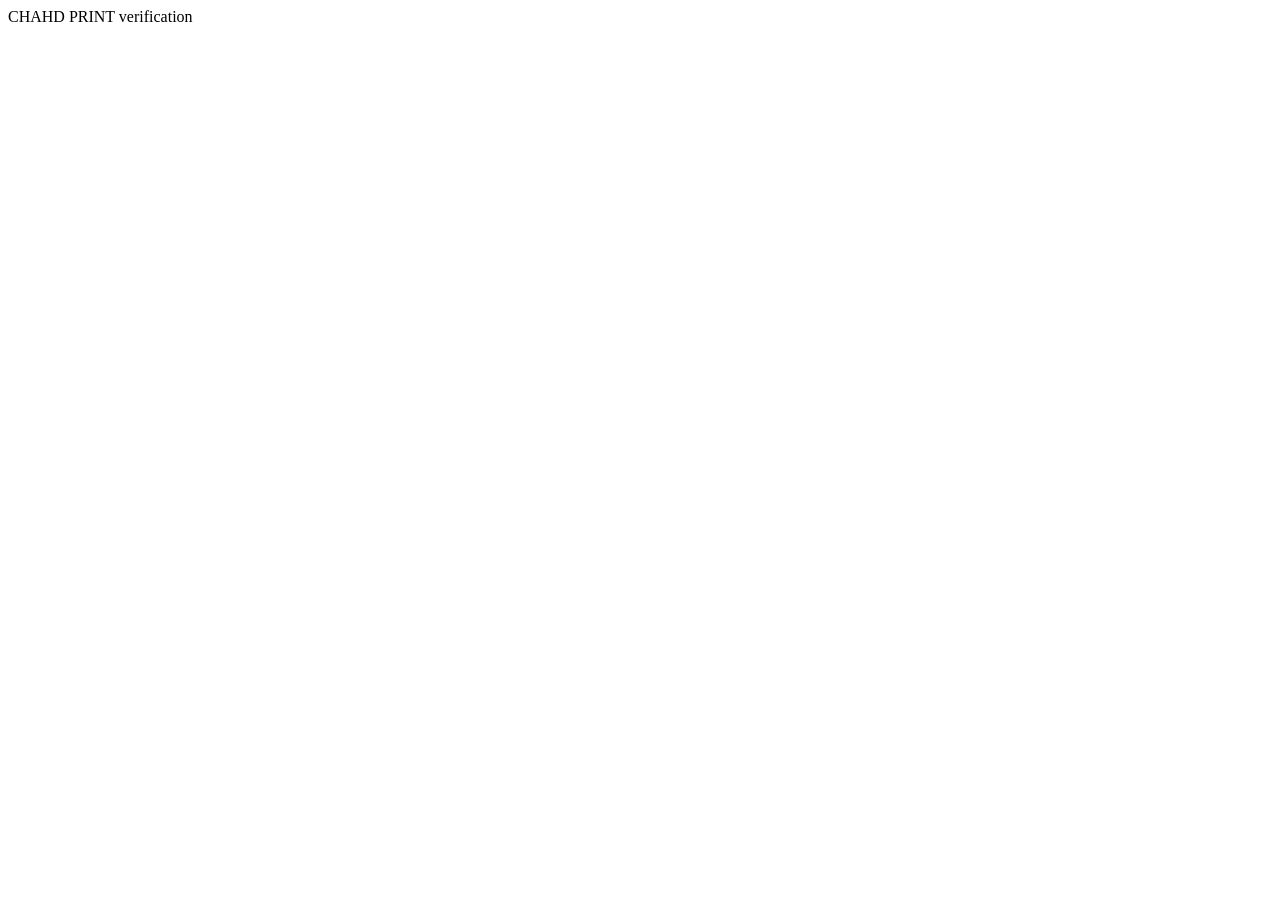
<file: google-site-verification.html>
<!DOCTYPE html>
<html lang="fr">
  <head>
    <meta charset="utf-8" />
    <title>CHAHD PRINT</title>
    <meta name="google-site-verification" content="REPLACE_WITH_CODE" />
  </head>
  <body>
    CHAHD PRINT verification
  </body>
</html>
</file>
<file: _next/static/css/9609f3103b7a68f7.css>
@font-face{font-family:__Inter_f367f3;font-style:normal;font-weight:100 900;font-display:swap;src:url(/_next/static/media/ba9851c3c22cd980-s.woff2) format("woff2");unicode-range:u+0460-052f,u+1c80-1c8a,u+20b4,u+2de0-2dff,u+a640-a69f,u+fe2e-fe2f}@font-face{font-family:__Inter_f367f3;font-style:normal;font-weight:100 900;font-display:swap;src:url(/_next/static/media/21350d82a1f187e9-s.woff2) format("woff2");unicode-range:u+0301,u+0400-045f,u+0490-0491,u+04b0-04b1,u+2116}@font-face{font-family:__Inter_f367f3;font-style:normal;font-weight:100 900;font-display:swap;src:url(/_next/static/media/c5fe6dc8356a8c31-s.woff2) format("woff2");unicode-range:u+1f??}@font-face{font-family:__Inter_f367f3;font-style:normal;font-weight:100 900;font-display:swap;src:url(/_next/static/media/19cfc7226ec3afaa-s.woff2) format("woff2");unicode-range:u+0370-0377,u+037a-037f,u+0384-038a,u+038c,u+038e-03a1,u+03a3-03ff}@font-face{font-family:__Inter_f367f3;font-style:normal;font-weight:100 900;font-display:swap;src:url(/_next/static/media/df0a9ae256c0569c-s.woff2) format("woff2");unicode-range:u+0102-0103,u+0110-0111,u+0128-0129,u+0168-0169,u+01a0-01a1,u+01af-01b0,u+0300-0301,u+0303-0304,u+0308-0309,u+0323,u+0329,u+1ea0-1ef9,u+20ab}@font-face{font-family:__Inter_f367f3;font-style:normal;font-weight:100 900;font-display:swap;src:url(/_next/static/media/8e9860b6e62d6359-s.woff2) format("woff2");unicode-range:u+0100-02ba,u+02bd-02c5,u+02c7-02cc,u+02ce-02d7,u+02dd-02ff,u+0304,u+0308,u+0329,u+1d00-1dbf,u+1e00-1e9f,u+1ef2-1eff,u+2020,u+20a0-20ab,u+20ad-20c0,u+2113,u+2c60-2c7f,u+a720-a7ff}@font-face{font-family:__Inter_f367f3;font-style:normal;font-weight:100 900;font-display:swap;src:url(/_next/static/media/e4af272ccee01ff0-s.p.woff2) format("woff2");unicode-range:u+00??,u+0131,u+0152-0153,u+02bb-02bc,u+02c6,u+02da,u+02dc,u+0304,u+0308,u+0329,u+2000-206f,u+20ac,u+2122,u+2191,u+2193,u+2212,u+2215,u+feff,u+fffd}@font-face{font-family:__Inter_Fallback_f367f3;src:local("Arial");ascent-override:90.49%;descent-override:22.56%;line-gap-override:0.00%;size-adjust:107.06%}.__className_f367f3{font-family:__Inter_f367f3,__Inter_Fallback_f367f3;font-style:normal}.__variable_f367f3{--font-inter:"__Inter_f367f3","__Inter_Fallback_f367f3"}@font-face{font-family:__Playfair_Display_d59ba8;font-style:normal;font-weight:400;font-display:swap;src:url(/_next/static/media/47f136985ef5b5cb-s.woff2) format("woff2");unicode-range:u+0301,u+0400-045f,u+0490-0491,u+04b0-04b1,u+2116}@font-face{font-family:__Playfair_Display_d59ba8;font-style:normal;font-weight:400;font-display:swap;src:url(/_next/static/media/4ead58c4dcc3f285-s.woff2) format("woff2");unicode-range:u+0102-0103,u+0110-0111,u+0128-0129,u+0168-0169,u+01a0-01a1,u+01af-01b0,u+0300-0301,u+0303-0304,u+0308-0309,u+0323,u+0329,u+1ea0-1ef9,u+20ab}@font-face{font-family:__Playfair_Display_d59ba8;font-style:normal;font-weight:400;font-display:swap;src:url(/_next/static/media/28a2004cf8372660-s.woff2) format("woff2");unicode-range:u+0100-02ba,u+02bd-02c5,u+02c7-02cc,u+02ce-02d7,u+02dd-02ff,u+0304,u+0308,u+0329,u+1d00-1dbf,u+1e00-1e9f,u+1ef2-1eff,u+2020,u+20a0-20ab,u+20ad-20c0,u+2113,u+2c60-2c7f,u+a720-a7ff}@font-face{font-family:__Playfair_Display_d59ba8;font-style:normal;font-weight:400;font-display:swap;src:url(/_next/static/media/eaead17c7dbfcd5d-s.p.woff2) format("woff2");unicode-range:u+00??,u+0131,u+0152-0153,u+02bb-02bc,u+02c6,u+02da,u+02dc,u+0304,u+0308,u+0329,u+2000-206f,u+20ac,u+2122,u+2191,u+2193,u+2212,u+2215,u+feff,u+fffd}@font-face{font-family:__Playfair_Display_d59ba8;font-style:normal;font-weight:500;font-display:swap;src:url(/_next/static/media/47f136985ef5b5cb-s.woff2) format("woff2");unicode-range:u+0301,u+0400-045f,u+0490-0491,u+04b0-04b1,u+2116}@font-face{font-family:__Playfair_Display_d59ba8;font-style:normal;font-weight:500;font-display:swap;src:url(/_next/static/media/4ead58c4dcc3f285-s.woff2) format("woff2");unicode-range:u+0102-0103,u+0110-0111,u+0128-0129,u+0168-0169,u+01a0-01a1,u+01af-01b0,u+0300-0301,u+0303-0304,u+0308-0309,u+0323,u+0329,u+1ea0-1ef9,u+20ab}@font-face{font-family:__Playfair_Display_d59ba8;font-style:normal;font-weight:500;font-display:swap;src:url(/_next/static/media/28a2004cf8372660-s.woff2) format("woff2");unicode-range:u+0100-02ba,u+02bd-02c5,u+02c7-02cc,u+02ce-02d7,u+02dd-02ff,u+0304,u+0308,u+0329,u+1d00-1dbf,u+1e00-1e9f,u+1ef2-1eff,u+2020,u+20a0-20ab,u+20ad-20c0,u+2113,u+2c60-2c7f,u+a720-a7ff}@font-face{font-family:__Playfair_Display_d59ba8;font-style:normal;font-weight:500;font-display:swap;src:url(/_next/static/media/eaead17c7dbfcd5d-s.p.woff2) format("woff2");unicode-range:u+00??,u+0131,u+0152-0153,u+02bb-02bc,u+02c6,u+02da,u+02dc,u+0304,u+0308,u+0329,u+2000-206f,u+20ac,u+2122,u+2191,u+2193,u+2212,u+2215,u+feff,u+fffd}@font-face{font-family:__Playfair_Display_d59ba8;font-style:normal;font-weight:600;font-display:swap;src:url(/_next/static/media/47f136985ef5b5cb-s.woff2) format("woff2");unicode-range:u+0301,u+0400-045f,u+0490-0491,u+04b0-04b1,u+2116}@font-face{font-family:__Playfair_Display_d59ba8;font-style:normal;font-weight:600;font-display:swap;src:url(/_next/static/media/4ead58c4dcc3f285-s.woff2) format("woff2");unicode-range:u+0102-0103,u+0110-0111,u+0128-0129,u+0168-0169,u+01a0-01a1,u+01af-01b0,u+0300-0301,u+0303-0304,u+0308-0309,u+0323,u+0329,u+1ea0-1ef9,u+20ab}@font-face{font-family:__Playfair_Display_d59ba8;font-style:normal;font-weight:600;font-display:swap;src:url(/_next/static/media/28a2004cf8372660-s.woff2) format("woff2");unicode-range:u+0100-02ba,u+02bd-02c5,u+02c7-02cc,u+02ce-02d7,u+02dd-02ff,u+0304,u+0308,u+0329,u+1d00-1dbf,u+1e00-1e9f,u+1ef2-1eff,u+2020,u+20a0-20ab,u+20ad-20c0,u+2113,u+2c60-2c7f,u+a720-a7ff}@font-face{font-family:__Playfair_Display_d59ba8;font-style:normal;font-weight:600;font-display:swap;src:url(/_next/static/media/eaead17c7dbfcd5d-s.p.woff2) format("woff2");unicode-range:u+00??,u+0131,u+0152-0153,u+02bb-02bc,u+02c6,u+02da,u+02dc,u+0304,u+0308,u+0329,u+2000-206f,u+20ac,u+2122,u+2191,u+2193,u+2212,u+2215,u+feff,u+fffd}@font-face{font-family:__Playfair_Display_d59ba8;font-style:normal;font-weight:700;font-display:swap;src:url(/_next/static/media/47f136985ef5b5cb-s.woff2) format("woff2");unicode-range:u+0301,u+0400-045f,u+0490-0491,u+04b0-04b1,u+2116}@font-face{font-family:__Playfair_Display_d59ba8;font-style:normal;font-weight:700;font-display:swap;src:url(/_next/static/media/4ead58c4dcc3f285-s.woff2) format("woff2");unicode-range:u+0102-0103,u+0110-0111,u+0128-0129,u+0168-0169,u+01a0-01a1,u+01af-01b0,u+0300-0301,u+0303-0304,u+0308-0309,u+0323,u+0329,u+1ea0-1ef9,u+20ab}@font-face{font-family:__Playfair_Display_d59ba8;font-style:normal;font-weight:700;font-display:swap;src:url(/_next/static/media/28a2004cf8372660-s.woff2) format("woff2");unicode-range:u+0100-02ba,u+02bd-02c5,u+02c7-02cc,u+02ce-02d7,u+02dd-02ff,u+0304,u+0308,u+0329,u+1d00-1dbf,u+1e00-1e9f,u+1ef2-1eff,u+2020,u+20a0-20ab,u+20ad-20c0,u+2113,u+2c60-2c7f,u+a720-a7ff}@font-face{font-family:__Playfair_Display_d59ba8;font-style:normal;font-weight:700;font-display:swap;src:url(/_next/static/media/eaead17c7dbfcd5d-s.p.woff2) format("woff2");unicode-range:u+00??,u+0131,u+0152-0153,u+02bb-02bc,u+02c6,u+02da,u+02dc,u+0304,u+0308,u+0329,u+2000-206f,u+20ac,u+2122,u+2191,u+2193,u+2212,u+2215,u+feff,u+fffd}@font-face{font-family:__Playfair_Display_d59ba8;font-style:normal;font-weight:800;font-display:swap;src:url(/_next/static/media/47f136985ef5b5cb-s.woff2) format("woff2");unicode-range:u+0301,u+0400-045f,u+0490-0491,u+04b0-04b1,u+2116}@font-face{font-family:__Playfair_Display_d59ba8;font-style:normal;font-weight:800;font-display:swap;src:url(/_next/static/media/4ead58c4dcc3f285-s.woff2) format("woff2");unicode-range:u+0102-0103,u+0110-0111,u+0128-0129,u+0168-0169,u+01a0-01a1,u+01af-01b0,u+0300-0301,u+0303-0304,u+0308-0309,u+0323,u+0329,u+1ea0-1ef9,u+20ab}@font-face{font-family:__Playfair_Display_d59ba8;font-style:normal;font-weight:800;font-display:swap;src:url(/_next/static/media/28a2004cf8372660-s.woff2) format("woff2");unicode-range:u+0100-02ba,u+02bd-02c5,u+02c7-02cc,u+02ce-02d7,u+02dd-02ff,u+0304,u+0308,u+0329,u+1d00-1dbf,u+1e00-1e9f,u+1ef2-1eff,u+2020,u+20a0-20ab,u+20ad-20c0,u+2113,u+2c60-2c7f,u+a720-a7ff}@font-face{font-family:__Playfair_Display_d59ba8;font-style:normal;font-weight:800;font-display:swap;src:url(/_next/static/media/eaead17c7dbfcd5d-s.p.woff2) format("woff2");unicode-range:u+00??,u+0131,u+0152-0153,u+02bb-02bc,u+02c6,u+02da,u+02dc,u+0304,u+0308,u+0329,u+2000-206f,u+20ac,u+2122,u+2191,u+2193,u+2212,u+2215,u+feff,u+fffd}@font-face{font-family:__Playfair_Display_d59ba8;font-style:normal;font-weight:900;font-display:swap;src:url(/_next/static/media/47f136985ef5b5cb-s.woff2) format("woff2");unicode-range:u+0301,u+0400-045f,u+0490-0491,u+04b0-04b1,u+2116}@font-face{font-family:__Playfair_Display_d59ba8;font-style:normal;font-weight:900;font-display:swap;src:url(/_next/static/media/4ead58c4dcc3f285-s.woff2) format("woff2");unicode-range:u+0102-0103,u+0110-0111,u+0128-0129,u+0168-0169,u+01a0-01a1,u+01af-01b0,u+0300-0301,u+0303-0304,u+0308-0309,u+0323,u+0329,u+1ea0-1ef9,u+20ab}@font-face{font-family:__Playfair_Display_d59ba8;font-style:normal;font-weight:900;font-display:swap;src:url(/_next/static/media/28a2004cf8372660-s.woff2) format("woff2");unicode-range:u+0100-02ba,u+02bd-02c5,u+02c7-02cc,u+02ce-02d7,u+02dd-02ff,u+0304,u+0308,u+0329,u+1d00-1dbf,u+1e00-1e9f,u+1ef2-1eff,u+2020,u+20a0-20ab,u+20ad-20c0,u+2113,u+2c60-2c7f,u+a720-a7ff}@font-face{font-family:__Playfair_Display_d59ba8;font-style:normal;font-weight:900;font-display:swap;src:url(/_next/static/media/eaead17c7dbfcd5d-s.p.woff2) format("woff2");unicode-range:u+00??,u+0131,u+0152-0153,u+02bb-02bc,u+02c6,u+02da,u+02dc,u+0304,u+0308,u+0329,u+2000-206f,u+20ac,u+2122,u+2191,u+2193,u+2212,u+2215,u+feff,u+fffd}@font-face{font-family:__Playfair_Display_Fallback_d59ba8;src:local("Times New Roman");ascent-override:97.25%;descent-override:22.56%;line-gap-override:0.00%;size-adjust:111.26%}.__className_d59ba8{font-family:__Playfair_Display_d59ba8,__Playfair_Display_Fallback_d59ba8;font-style:normal}.__variable_d59ba8{--font-playfair:"__Playfair_Display_d59ba8","__Playfair_Display_Fallback_d59ba8"}@font-face{font-family:__Cinzel_198f34;font-style:normal;font-weight:400;font-display:swap;src:url(/_next/static/media/b497598118275079-s.woff2) format("woff2");unicode-range:u+0100-02ba,u+02bd-02c5,u+02c7-02cc,u+02ce-02d7,u+02dd-02ff,u+0304,u+0308,u+0329,u+1d00-1dbf,u+1e00-1e9f,u+1ef2-1eff,u+2020,u+20a0-20ab,u+20ad-20c0,u+2113,u+2c60-2c7f,u+a720-a7ff}@font-face{font-family:__Cinzel_198f34;font-style:normal;font-weight:400;font-display:swap;src:url(/_next/static/media/a273567b21a7c318-s.p.woff2) format("woff2");unicode-range:u+00??,u+0131,u+0152-0153,u+02bb-02bc,u+02c6,u+02da,u+02dc,u+0304,u+0308,u+0329,u+2000-206f,u+20ac,u+2122,u+2191,u+2193,u+2212,u+2215,u+feff,u+fffd}@font-face{font-family:__Cinzel_198f34;font-style:normal;font-weight:500;font-display:swap;src:url(/_next/static/media/b497598118275079-s.woff2) format("woff2");unicode-range:u+0100-02ba,u+02bd-02c5,u+02c7-02cc,u+02ce-02d7,u+02dd-02ff,u+0304,u+0308,u+0329,u+1d00-1dbf,u+1e00-1e9f,u+1ef2-1eff,u+2020,u+20a0-20ab,u+20ad-20c0,u+2113,u+2c60-2c7f,u+a720-a7ff}@font-face{font-family:__Cinzel_198f34;font-style:normal;font-weight:500;font-display:swap;src:url(/_next/static/media/a273567b21a7c318-s.p.woff2) format("woff2");unicode-range:u+00??,u+0131,u+0152-0153,u+02bb-02bc,u+02c6,u+02da,u+02dc,u+0304,u+0308,u+0329,u+2000-206f,u+20ac,u+2122,u+2191,u+2193,u+2212,u+2215,u+feff,u+fffd}@font-face{font-family:__Cinzel_198f34;font-style:normal;font-weight:600;font-display:swap;src:url(/_next/static/media/b497598118275079-s.woff2) format("woff2");unicode-range:u+0100-02ba,u+02bd-02c5,u+02c7-02cc,u+02ce-02d7,u+02dd-02ff,u+0304,u+0308,u+0329,u+1d00-1dbf,u+1e00-1e9f,u+1ef2-1eff,u+2020,u+20a0-20ab,u+20ad-20c0,u+2113,u+2c60-2c7f,u+a720-a7ff}@font-face{font-family:__Cinzel_198f34;font-style:normal;font-weight:600;font-display:swap;src:url(/_next/static/media/a273567b21a7c318-s.p.woff2) format("woff2");unicode-range:u+00??,u+0131,u+0152-0153,u+02bb-02bc,u+02c6,u+02da,u+02dc,u+0304,u+0308,u+0329,u+2000-206f,u+20ac,u+2122,u+2191,u+2193,u+2212,u+2215,u+feff,u+fffd}@font-face{font-family:__Cinzel_198f34;font-style:normal;font-weight:700;font-display:swap;src:url(/_next/static/media/b497598118275079-s.woff2) format("woff2");unicode-range:u+0100-02ba,u+02bd-02c5,u+02c7-02cc,u+02ce-02d7,u+02dd-02ff,u+0304,u+0308,u+0329,u+1d00-1dbf,u+1e00-1e9f,u+1ef2-1eff,u+2020,u+20a0-20ab,u+20ad-20c0,u+2113,u+2c60-2c7f,u+a720-a7ff}@font-face{font-family:__Cinzel_198f34;font-style:normal;font-weight:700;font-display:swap;src:url(/_next/static/media/a273567b21a7c318-s.p.woff2) format("woff2");unicode-range:u+00??,u+0131,u+0152-0153,u+02bb-02bc,u+02c6,u+02da,u+02dc,u+0304,u+0308,u+0329,u+2000-206f,u+20ac,u+2122,u+2191,u+2193,u+2212,u+2215,u+feff,u+fffd}@font-face{font-family:__Cinzel_198f34;font-style:normal;font-weight:800;font-display:swap;src:url(/_next/static/media/b497598118275079-s.woff2) format("woff2");unicode-range:u+0100-02ba,u+02bd-02c5,u+02c7-02cc,u+02ce-02d7,u+02dd-02ff,u+0304,u+0308,u+0329,u+1d00-1dbf,u+1e00-1e9f,u+1ef2-1eff,u+2020,u+20a0-20ab,u+20ad-20c0,u+2113,u+2c60-2c7f,u+a720-a7ff}@font-face{font-family:__Cinzel_198f34;font-style:normal;font-weight:800;font-display:swap;src:url(/_next/static/media/a273567b21a7c318-s.p.woff2) format("woff2");unicode-range:u+00??,u+0131,u+0152-0153,u+02bb-02bc,u+02c6,u+02da,u+02dc,u+0304,u+0308,u+0329,u+2000-206f,u+20ac,u+2122,u+2191,u+2193,u+2212,u+2215,u+feff,u+fffd}@font-face{font-family:__Cinzel_198f34;font-style:normal;font-weight:900;font-display:swap;src:url(/_next/static/media/b497598118275079-s.woff2) format("woff2");unicode-range:u+0100-02ba,u+02bd-02c5,u+02c7-02cc,u+02ce-02d7,u+02dd-02ff,u+0304,u+0308,u+0329,u+1d00-1dbf,u+1e00-1e9f,u+1ef2-1eff,u+2020,u+20a0-20ab,u+20ad-20c0,u+2113,u+2c60-2c7f,u+a720-a7ff}@font-face{font-family:__Cinzel_198f34;font-style:normal;font-weight:900;font-display:swap;src:url(/_next/static/media/a273567b21a7c318-s.p.woff2) format("woff2");unicode-range:u+00??,u+0131,u+0152-0153,u+02bb-02bc,u+02c6,u+02da,u+02dc,u+0304,u+0308,u+0329,u+2000-206f,u+20ac,u+2122,u+2191,u+2193,u+2212,u+2215,u+feff,u+fffd}@font-face{font-family:__Cinzel_Fallback_198f34;src:local("Times New Roman");ascent-override:71.31%;descent-override:27.18%;line-gap-override:0.00%;size-adjust:136.86%}.__className_198f34{font-family:__Cinzel_198f34,__Cinzel_Fallback_198f34;font-style:normal}.__variable_198f34{--font-cinzel:"__Cinzel_198f34","__Cinzel_Fallback_198f34"}@font-face{font-family:__Amiri_9f7a0a;font-style:normal;font-weight:400;font-display:swap;src:url(/_next/static/media/5aae3a1c1074c5e1-s.p.woff2) format("woff2");unicode-range:u+06??,u+0750-077f,u+0870-088e,u+0890-0891,u+0897-08e1,u+08e3-08ff,u+200c-200e,u+2010-2011,u+204f,u+2e41,u+fb50-fdff,u+fe70-fe74,u+fe76-fefc,u+102e0-102fb,u+10e60-10e7e,u+10ec2-10ec4,u+10efc-10eff,u+1ee00-1ee03,u+1ee05-1ee1f,u+1ee21-1ee22,u+1ee24,u+1ee27,u+1ee29-1ee32,u+1ee34-1ee37,u+1ee39,u+1ee3b,u+1ee42,u+1ee47,u+1ee49,u+1ee4b,u+1ee4d-1ee4f,u+1ee51-1ee52,u+1ee54,u+1ee57,u+1ee59,u+1ee5b,u+1ee5d,u+1ee5f,u+1ee61-1ee62,u+1ee64,u+1ee67-1ee6a,u+1ee6c-1ee72,u+1ee74-1ee77,u+1ee79-1ee7c,u+1ee7e,u+1ee80-1ee89,u+1ee8b-1ee9b,u+1eea1-1eea3,u+1eea5-1eea9,u+1eeab-1eebb,u+1eef0-1eef1}@font-face{font-family:__Amiri_9f7a0a;font-style:normal;font-weight:400;font-display:swap;src:url(/_next/static/media/ecb0c194634e5a7f-s.woff2) format("woff2");unicode-range:u+0100-02ba,u+02bd-02c5,u+02c7-02cc,u+02ce-02d7,u+02dd-02ff,u+0304,u+0308,u+0329,u+1d00-1dbf,u+1e00-1e9f,u+1ef2-1eff,u+2020,u+20a0-20ab,u+20ad-20c0,u+2113,u+2c60-2c7f,u+a720-a7ff}@font-face{font-family:__Amiri_9f7a0a;font-style:normal;font-weight:400;font-display:swap;src:url(/_next/static/media/8c2fd50d66d22a18-s.woff2) format("woff2");unicode-range:u+00??,u+0131,u+0152-0153,u+02bb-02bc,u+02c6,u+02da,u+02dc,u+0304,u+0308,u+0329,u+2000-206f,u+20ac,u+2122,u+2191,u+2193,u+2212,u+2215,u+feff,u+fffd}@font-face{font-family:__Amiri_9f7a0a;font-style:normal;font-weight:700;font-display:swap;src:url(/_next/static/media/da6e5417d357d163-s.p.woff2) format("woff2");unicode-range:u+06??,u+0750-077f,u+0870-088e,u+0890-0891,u+0897-08e1,u+08e3-08ff,u+200c-200e,u+2010-2011,u+204f,u+2e41,u+fb50-fdff,u+fe70-fe74,u+fe76-fefc,u+102e0-102fb,u+10e60-10e7e,u+10ec2-10ec4,u+10efc-10eff,u+1ee00-1ee03,u+1ee05-1ee1f,u+1ee21-1ee22,u+1ee24,u+1ee27,u+1ee29-1ee32,u+1ee34-1ee37,u+1ee39,u+1ee3b,u+1ee42,u+1ee47,u+1ee49,u+1ee4b,u+1ee4d-1ee4f,u+1ee51-1ee52,u+1ee54,u+1ee57,u+1ee59,u+1ee5b,u+1ee5d,u+1ee5f,u+1ee61-1ee62,u+1ee64,u+1ee67-1ee6a,u+1ee6c-1ee72,u+1ee74-1ee77,u+1ee79-1ee7c,u+1ee7e,u+1ee80-1ee89,u+1ee8b-1ee9b,u+1eea1-1eea3,u+1eea5-1eea9,u+1eeab-1eebb,u+1eef0-1eef1}@font-face{font-family:__Amiri_9f7a0a;font-style:normal;font-weight:700;font-display:swap;src:url(/_next/static/media/9c79641216ce8622-s.woff2) format("woff2");unicode-range:u+0100-02ba,u+02bd-02c5,u+02c7-02cc,u+02ce-02d7,u+02dd-02ff,u+0304,u+0308,u+0329,u+1d00-1dbf,u+1e00-1e9f,u+1ef2-1eff,u+2020,u+20a0-20ab,u+20ad-20c0,u+2113,u+2c60-2c7f,u+a720-a7ff}@font-face{font-family:__Amiri_9f7a0a;font-style:normal;font-weight:700;font-display:swap;src:url(/_next/static/media/dd5f2241e050216b-s.woff2) format("woff2");unicode-range:u+00??,u+0131,u+0152-0153,u+02bb-02bc,u+02c6,u+02da,u+02dc,u+0304,u+0308,u+0329,u+2000-206f,u+20ac,u+2122,u+2191,u+2193,u+2212,u+2215,u+feff,u+fffd}@font-face{font-family:__Amiri_Fallback_9f7a0a;src:local("Times New Roman");ascent-override:112.47%;descent-override:63.44%;line-gap-override:0.00%;size-adjust:99.94%}.__className_9f7a0a{font-family:__Amiri_9f7a0a,__Amiri_Fallback_9f7a0a;font-style:normal}.__variable_9f7a0a{--font-amiri:"__Amiri_9f7a0a","__Amiri_Fallback_9f7a0a"}@font-face{font-family:__Noto_Sans_Arabic_7bc036;font-style:normal;font-weight:300;font-stretch:100%;font-display:swap;src:url(/_next/static/media/b261c59b2d76913d-s.p.woff2) format("woff2");unicode-range:u+06??,u+0750-077f,u+0870-088e,u+0890-0891,u+0897-08e1,u+08e3-08ff,u+200c-200e,u+2010-2011,u+204f,u+2e41,u+fb50-fdff,u+fe70-fe74,u+fe76-fefc,u+102e0-102fb,u+10e60-10e7e,u+10ec2-10ec4,u+10efc-10eff,u+1ee00-1ee03,u+1ee05-1ee1f,u+1ee21-1ee22,u+1ee24,u+1ee27,u+1ee29-1ee32,u+1ee34-1ee37,u+1ee39,u+1ee3b,u+1ee42,u+1ee47,u+1ee49,u+1ee4b,u+1ee4d-1ee4f,u+1ee51-1ee52,u+1ee54,u+1ee57,u+1ee59,u+1ee5b,u+1ee5d,u+1ee5f,u+1ee61-1ee62,u+1ee64,u+1ee67-1ee6a,u+1ee6c-1ee72,u+1ee74-1ee77,u+1ee79-1ee7c,u+1ee7e,u+1ee80-1ee89,u+1ee8b-1ee9b,u+1eea1-1eea3,u+1eea5-1eea9,u+1eeab-1eebb,u+1eef0-1eef1}@font-face{font-family:__Noto_Sans_Arabic_7bc036;font-style:normal;font-weight:300;font-stretch:100%;font-display:swap;src:url(/_next/static/media/140e5638e63f96c7-s.woff2) format("woff2");unicode-range:u+0302-0303,u+0305,u+0307-0308,u+0310,u+0312,u+0315,u+031a,u+0326-0327,u+032c,u+032f-0330,u+0332-0333,u+0338,u+033a,u+0346,u+034d,u+0391-03a1,u+03a3-03a9,u+03b1-03c9,u+03d1,u+03d5-03d6,u+03f0-03f1,u+03f4-03f5,u+2016-2017,u+2034-2038,u+203c,u+2040,u+2043,u+2047,u+2050,u+2057,u+205f,u+2070-2071,u+2074-208e,u+2090-209c,u+20d0-20dc,u+20e1,u+20e5-20ef,u+2100-2112,u+2114-2115,u+2117-2121,u+2123-214f,u+2190,u+2192,u+2194-21ae,u+21b0-21e5,u+21f1-21f2,u+21f4-2211,u+2213-2214,u+2216-22ff,u+2308-230b,u+2310,u+2319,u+231c-2321,u+2336-237a,u+237c,u+2395,u+239b-23b7,u+23d0,u+23dc-23e1,u+2474-2475,u+25af,u+25b3,u+25b7,u+25bd,u+25c1,u+25ca,u+25cc,u+25fb,u+266d-266f,u+27c0-27ff,u+2900-2aff,u+2b0e-2b11,u+2b30-2b4c,u+2bfe,u+3030,u+ff5b,u+ff5d,u+1d400-1d7ff,u+1ee??}@font-face{font-family:__Noto_Sans_Arabic_7bc036;font-style:normal;font-weight:300;font-stretch:100%;font-display:swap;src:url(/_next/static/media/8a6e4d7cd15e805a-s.woff2) format("woff2");unicode-range:u+0001-000c,u+000e-001f,u+007f-009f,u+20dd-20e0,u+20e2-20e4,u+2150-218f,u+2190,u+2192,u+2194-2199,u+21af,u+21e6-21f0,u+21f3,u+2218-2219,u+2299,u+22c4-22c6,u+2300-243f,u+2440-244a,u+2460-24ff,u+25a0-27bf,u+28??,u+2921-2922,u+2981,u+29bf,u+29eb,u+2b??,u+4dc0-4dff,u+fff9-fffb,u+10140-1018e,u+10190-1019c,u+101a0,u+101d0-101fd,u+102e0-102fb,u+10e60-10e7e,u+1d2c0-1d2d3,u+1d2e0-1d37f,u+1f0??,u+1f100-1f1ad,u+1f1e6-1f1ff,u+1f30d-1f30f,u+1f315,u+1f31c,u+1f31e,u+1f320-1f32c,u+1f336,u+1f378,u+1f37d,u+1f382,u+1f393-1f39f,u+1f3a7-1f3a8,u+1f3ac-1f3af,u+1f3c2,u+1f3c4-1f3c6,u+1f3ca-1f3ce,u+1f3d4-1f3e0,u+1f3ed,u+1f3f1-1f3f3,u+1f3f5-1f3f7,u+1f408,u+1f415,u+1f41f,u+1f426,u+1f43f,u+1f441-1f442,u+1f444,u+1f446-1f449,u+1f44c-1f44e,u+1f453,u+1f46a,u+1f47d,u+1f4a3,u+1f4b0,u+1f4b3,u+1f4b9,u+1f4bb,u+1f4bf,u+1f4c8-1f4cb,u+1f4d6,u+1f4da,u+1f4df,u+1f4e3-1f4e6,u+1f4ea-1f4ed,u+1f4f7,u+1f4f9-1f4fb,u+1f4fd-1f4fe,u+1f503,u+1f507-1f50b,u+1f50d,u+1f512-1f513,u+1f53e-1f54a,u+1f54f-1f5fa,u+1f610,u+1f650-1f67f,u+1f687,u+1f68d,u+1f691,u+1f694,u+1f698,u+1f6ad,u+1f6b2,u+1f6b9-1f6ba,u+1f6bc,u+1f6c6-1f6cf,u+1f6d3-1f6d7,u+1f6e0-1f6ea,u+1f6f0-1f6f3,u+1f6f7-1f6fc,u+1f7??,u+1f800-1f80b,u+1f810-1f847,u+1f850-1f859,u+1f860-1f887,u+1f890-1f8ad,u+1f8b0-1f8bb,u+1f8c0-1f8c1,u+1f900-1f90b,u+1f93b,u+1f946,u+1f984,u+1f996,u+1f9e9,u+1fa00-1fa6f,u+1fa70-1fa7c,u+1fa80-1fa89,u+1fa8f-1fac6,u+1face-1fadc,u+1fadf-1fae9,u+1faf0-1faf8,u+1fb??}@font-face{font-family:__Noto_Sans_Arabic_7bc036;font-style:normal;font-weight:300;font-stretch:100%;font-display:swap;src:url(/_next/static/media/4b23ab4cc10b07bc-s.woff2) format("woff2");unicode-range:u+0100-02ba,u+02bd-02c5,u+02c7-02cc,u+02ce-02d7,u+02dd-02ff,u+0304,u+0308,u+0329,u+1d00-1dbf,u+1e00-1e9f,u+1ef2-1eff,u+2020,u+20a0-20ab,u+20ad-20c0,u+2113,u+2c60-2c7f,u+a720-a7ff}@font-face{font-family:__Noto_Sans_Arabic_7bc036;font-style:normal;font-weight:300;font-stretch:100%;font-display:swap;src:url(/_next/static/media/b8c807255d58fc43-s.woff2) format("woff2");unicode-range:u+00??,u+0131,u+0152-0153,u+02bb-02bc,u+02c6,u+02da,u+02dc,u+0304,u+0308,u+0329,u+2000-206f,u+20ac,u+2122,u+2191,u+2193,u+2212,u+2215,u+feff,u+fffd}@font-face{font-family:__Noto_Sans_Arabic_7bc036;font-style:normal;font-weight:400;font-stretch:100%;font-display:swap;src:url(/_next/static/media/b261c59b2d76913d-s.p.woff2) format("woff2");unicode-range:u+06??,u+0750-077f,u+0870-088e,u+0890-0891,u+0897-08e1,u+08e3-08ff,u+200c-200e,u+2010-2011,u+204f,u+2e41,u+fb50-fdff,u+fe70-fe74,u+fe76-fefc,u+102e0-102fb,u+10e60-10e7e,u+10ec2-10ec4,u+10efc-10eff,u+1ee00-1ee03,u+1ee05-1ee1f,u+1ee21-1ee22,u+1ee24,u+1ee27,u+1ee29-1ee32,u+1ee34-1ee37,u+1ee39,u+1ee3b,u+1ee42,u+1ee47,u+1ee49,u+1ee4b,u+1ee4d-1ee4f,u+1ee51-1ee52,u+1ee54,u+1ee57,u+1ee59,u+1ee5b,u+1ee5d,u+1ee5f,u+1ee61-1ee62,u+1ee64,u+1ee67-1ee6a,u+1ee6c-1ee72,u+1ee74-1ee77,u+1ee79-1ee7c,u+1ee7e,u+1ee80-1ee89,u+1ee8b-1ee9b,u+1eea1-1eea3,u+1eea5-1eea9,u+1eeab-1eebb,u+1eef0-1eef1}@font-face{font-family:__Noto_Sans_Arabic_7bc036;font-style:normal;font-weight:400;font-stretch:100%;font-display:swap;src:url(/_next/static/media/140e5638e63f96c7-s.woff2) format("woff2");unicode-range:u+0302-0303,u+0305,u+0307-0308,u+0310,u+0312,u+0315,u+031a,u+0326-0327,u+032c,u+032f-0330,u+0332-0333,u+0338,u+033a,u+0346,u+034d,u+0391-03a1,u+03a3-03a9,u+03b1-03c9,u+03d1,u+03d5-03d6,u+03f0-03f1,u+03f4-03f5,u+2016-2017,u+2034-2038,u+203c,u+2040,u+2043,u+2047,u+2050,u+2057,u+205f,u+2070-2071,u+2074-208e,u+2090-209c,u+20d0-20dc,u+20e1,u+20e5-20ef,u+2100-2112,u+2114-2115,u+2117-2121,u+2123-214f,u+2190,u+2192,u+2194-21ae,u+21b0-21e5,u+21f1-21f2,u+21f4-2211,u+2213-2214,u+2216-22ff,u+2308-230b,u+2310,u+2319,u+231c-2321,u+2336-237a,u+237c,u+2395,u+239b-23b7,u+23d0,u+23dc-23e1,u+2474-2475,u+25af,u+25b3,u+25b7,u+25bd,u+25c1,u+25ca,u+25cc,u+25fb,u+266d-266f,u+27c0-27ff,u+2900-2aff,u+2b0e-2b11,u+2b30-2b4c,u+2bfe,u+3030,u+ff5b,u+ff5d,u+1d400-1d7ff,u+1ee??}@font-face{font-family:__Noto_Sans_Arabic_7bc036;font-style:normal;font-weight:400;font-stretch:100%;font-display:swap;src:url(/_next/static/media/8a6e4d7cd15e805a-s.woff2) format("woff2");unicode-range:u+0001-000c,u+000e-001f,u+007f-009f,u+20dd-20e0,u+20e2-20e4,u+2150-218f,u+2190,u+2192,u+2194-2199,u+21af,u+21e6-21f0,u+21f3,u+2218-2219,u+2299,u+22c4-22c6,u+2300-243f,u+2440-244a,u+2460-24ff,u+25a0-27bf,u+28??,u+2921-2922,u+2981,u+29bf,u+29eb,u+2b??,u+4dc0-4dff,u+fff9-fffb,u+10140-1018e,u+10190-1019c,u+101a0,u+101d0-101fd,u+102e0-102fb,u+10e60-10e7e,u+1d2c0-1d2d3,u+1d2e0-1d37f,u+1f0??,u+1f100-1f1ad,u+1f1e6-1f1ff,u+1f30d-1f30f,u+1f315,u+1f31c,u+1f31e,u+1f320-1f32c,u+1f336,u+1f378,u+1f37d,u+1f382,u+1f393-1f39f,u+1f3a7-1f3a8,u+1f3ac-1f3af,u+1f3c2,u+1f3c4-1f3c6,u+1f3ca-1f3ce,u+1f3d4-1f3e0,u+1f3ed,u+1f3f1-1f3f3,u+1f3f5-1f3f7,u+1f408,u+1f415,u+1f41f,u+1f426,u+1f43f,u+1f441-1f442,u+1f444,u+1f446-1f449,u+1f44c-1f44e,u+1f453,u+1f46a,u+1f47d,u+1f4a3,u+1f4b0,u+1f4b3,u+1f4b9,u+1f4bb,u+1f4bf,u+1f4c8-1f4cb,u+1f4d6,u+1f4da,u+1f4df,u+1f4e3-1f4e6,u+1f4ea-1f4ed,u+1f4f7,u+1f4f9-1f4fb,u+1f4fd-1f4fe,u+1f503,u+1f507-1f50b,u+1f50d,u+1f512-1f513,u+1f53e-1f54a,u+1f54f-1f5fa,u+1f610,u+1f650-1f67f,u+1f687,u+1f68d,u+1f691,u+1f694,u+1f698,u+1f6ad,u+1f6b2,u+1f6b9-1f6ba,u+1f6bc,u+1f6c6-1f6cf,u+1f6d3-1f6d7,u+1f6e0-1f6ea,u+1f6f0-1f6f3,u+1f6f7-1f6fc,u+1f7??,u+1f800-1f80b,u+1f810-1f847,u+1f850-1f859,u+1f860-1f887,u+1f890-1f8ad,u+1f8b0-1f8bb,u+1f8c0-1f8c1,u+1f900-1f90b,u+1f93b,u+1f946,u+1f984,u+1f996,u+1f9e9,u+1fa00-1fa6f,u+1fa70-1fa7c,u+1fa80-1fa89,u+1fa8f-1fac6,u+1face-1fadc,u+1fadf-1fae9,u+1faf0-1faf8,u+1fb??}@font-face{font-family:__Noto_Sans_Arabic_7bc036;font-style:normal;font-weight:400;font-stretch:100%;font-display:swap;src:url(/_next/static/media/4b23ab4cc10b07bc-s.woff2) format("woff2");unicode-range:u+0100-02ba,u+02bd-02c5,u+02c7-02cc,u+02ce-02d7,u+02dd-02ff,u+0304,u+0308,u+0329,u+1d00-1dbf,u+1e00-1e9f,u+1ef2-1eff,u+2020,u+20a0-20ab,u+20ad-20c0,u+2113,u+2c60-2c7f,u+a720-a7ff}@font-face{font-family:__Noto_Sans_Arabic_7bc036;font-style:normal;font-weight:400;font-stretch:100%;font-display:swap;src:url(/_next/static/media/b8c807255d58fc43-s.woff2) format("woff2");unicode-range:u+00??,u+0131,u+0152-0153,u+02bb-02bc,u+02c6,u+02da,u+02dc,u+0304,u+0308,u+0329,u+2000-206f,u+20ac,u+2122,u+2191,u+2193,u+2212,u+2215,u+feff,u+fffd}@font-face{font-family:__Noto_Sans_Arabic_7bc036;font-style:normal;font-weight:500;font-stretch:100%;font-display:swap;src:url(/_next/static/media/b261c59b2d76913d-s.p.woff2) format("woff2");unicode-range:u+06??,u+0750-077f,u+0870-088e,u+0890-0891,u+0897-08e1,u+08e3-08ff,u+200c-200e,u+2010-2011,u+204f,u+2e41,u+fb50-fdff,u+fe70-fe74,u+fe76-fefc,u+102e0-102fb,u+10e60-10e7e,u+10ec2-10ec4,u+10efc-10eff,u+1ee00-1ee03,u+1ee05-1ee1f,u+1ee21-1ee22,u+1ee24,u+1ee27,u+1ee29-1ee32,u+1ee34-1ee37,u+1ee39,u+1ee3b,u+1ee42,u+1ee47,u+1ee49,u+1ee4b,u+1ee4d-1ee4f,u+1ee51-1ee52,u+1ee54,u+1ee57,u+1ee59,u+1ee5b,u+1ee5d,u+1ee5f,u+1ee61-1ee62,u+1ee64,u+1ee67-1ee6a,u+1ee6c-1ee72,u+1ee74-1ee77,u+1ee79-1ee7c,u+1ee7e,u+1ee80-1ee89,u+1ee8b-1ee9b,u+1eea1-1eea3,u+1eea5-1eea9,u+1eeab-1eebb,u+1eef0-1eef1}@font-face{font-family:__Noto_Sans_Arabic_7bc036;font-style:normal;font-weight:500;font-stretch:100%;font-display:swap;src:url(/_next/static/media/140e5638e63f96c7-s.woff2) format("woff2");unicode-range:u+0302-0303,u+0305,u+0307-0308,u+0310,u+0312,u+0315,u+031a,u+0326-0327,u+032c,u+032f-0330,u+0332-0333,u+0338,u+033a,u+0346,u+034d,u+0391-03a1,u+03a3-03a9,u+03b1-03c9,u+03d1,u+03d5-03d6,u+03f0-03f1,u+03f4-03f5,u+2016-2017,u+2034-2038,u+203c,u+2040,u+2043,u+2047,u+2050,u+2057,u+205f,u+2070-2071,u+2074-208e,u+2090-209c,u+20d0-20dc,u+20e1,u+20e5-20ef,u+2100-2112,u+2114-2115,u+2117-2121,u+2123-214f,u+2190,u+2192,u+2194-21ae,u+21b0-21e5,u+21f1-21f2,u+21f4-2211,u+2213-2214,u+2216-22ff,u+2308-230b,u+2310,u+2319,u+231c-2321,u+2336-237a,u+237c,u+2395,u+239b-23b7,u+23d0,u+23dc-23e1,u+2474-2475,u+25af,u+25b3,u+25b7,u+25bd,u+25c1,u+25ca,u+25cc,u+25fb,u+266d-266f,u+27c0-27ff,u+2900-2aff,u+2b0e-2b11,u+2b30-2b4c,u+2bfe,u+3030,u+ff5b,u+ff5d,u+1d400-1d7ff,u+1ee??}@font-face{font-family:__Noto_Sans_Arabic_7bc036;font-style:normal;font-weight:500;font-stretch:100%;font-display:swap;src:url(/_next/static/media/8a6e4d7cd15e805a-s.woff2) format("woff2");unicode-range:u+0001-000c,u+000e-001f,u+007f-009f,u+20dd-20e0,u+20e2-20e4,u+2150-218f,u+2190,u+2192,u+2194-2199,u+21af,u+21e6-21f0,u+21f3,u+2218-2219,u+2299,u+22c4-22c6,u+2300-243f,u+2440-244a,u+2460-24ff,u+25a0-27bf,u+28??,u+2921-2922,u+2981,u+29bf,u+29eb,u+2b??,u+4dc0-4dff,u+fff9-fffb,u+10140-1018e,u+10190-1019c,u+101a0,u+101d0-101fd,u+102e0-102fb,u+10e60-10e7e,u+1d2c0-1d2d3,u+1d2e0-1d37f,u+1f0??,u+1f100-1f1ad,u+1f1e6-1f1ff,u+1f30d-1f30f,u+1f315,u+1f31c,u+1f31e,u+1f320-1f32c,u+1f336,u+1f378,u+1f37d,u+1f382,u+1f393-1f39f,u+1f3a7-1f3a8,u+1f3ac-1f3af,u+1f3c2,u+1f3c4-1f3c6,u+1f3ca-1f3ce,u+1f3d4-1f3e0,u+1f3ed,u+1f3f1-1f3f3,u+1f3f5-1f3f7,u+1f408,u+1f415,u+1f41f,u+1f426,u+1f43f,u+1f441-1f442,u+1f444,u+1f446-1f449,u+1f44c-1f44e,u+1f453,u+1f46a,u+1f47d,u+1f4a3,u+1f4b0,u+1f4b3,u+1f4b9,u+1f4bb,u+1f4bf,u+1f4c8-1f4cb,u+1f4d6,u+1f4da,u+1f4df,u+1f4e3-1f4e6,u+1f4ea-1f4ed,u+1f4f7,u+1f4f9-1f4fb,u+1f4fd-1f4fe,u+1f503,u+1f507-1f50b,u+1f50d,u+1f512-1f513,u+1f53e-1f54a,u+1f54f-1f5fa,u+1f610,u+1f650-1f67f,u+1f687,u+1f68d,u+1f691,u+1f694,u+1f698,u+1f6ad,u+1f6b2,u+1f6b9-1f6ba,u+1f6bc,u+1f6c6-1f6cf,u+1f6d3-1f6d7,u+1f6e0-1f6ea,u+1f6f0-1f6f3,u+1f6f7-1f6fc,u+1f7??,u+1f800-1f80b,u+1f810-1f847,u+1f850-1f859,u+1f860-1f887,u+1f890-1f8ad,u+1f8b0-1f8bb,u+1f8c0-1f8c1,u+1f900-1f90b,u+1f93b,u+1f946,u+1f984,u+1f996,u+1f9e9,u+1fa00-1fa6f,u+1fa70-1fa7c,u+1fa80-1fa89,u+1fa8f-1fac6,u+1face-1fadc,u+1fadf-1fae9,u+1faf0-1faf8,u+1fb??}@font-face{font-family:__Noto_Sans_Arabic_7bc036;font-style:normal;font-weight:500;font-stretch:100%;font-display:swap;src:url(/_next/static/media/4b23ab4cc10b07bc-s.woff2) format("woff2");unicode-range:u+0100-02ba,u+02bd-02c5,u+02c7-02cc,u+02ce-02d7,u+02dd-02ff,u+0304,u+0308,u+0329,u+1d00-1dbf,u+1e00-1e9f,u+1ef2-1eff,u+2020,u+20a0-20ab,u+20ad-20c0,u+2113,u+2c60-2c7f,u+a720-a7ff}@font-face{font-family:__Noto_Sans_Arabic_7bc036;font-style:normal;font-weight:500;font-stretch:100%;font-display:swap;src:url(/_next/static/media/b8c807255d58fc43-s.woff2) format("woff2");unicode-range:u+00??,u+0131,u+0152-0153,u+02bb-02bc,u+02c6,u+02da,u+02dc,u+0304,u+0308,u+0329,u+2000-206f,u+20ac,u+2122,u+2191,u+2193,u+2212,u+2215,u+feff,u+fffd}@font-face{font-family:__Noto_Sans_Arabic_7bc036;font-style:normal;font-weight:600;font-stretch:100%;font-display:swap;src:url(/_next/static/media/b261c59b2d76913d-s.p.woff2) format("woff2");unicode-range:u+06??,u+0750-077f,u+0870-088e,u+0890-0891,u+0897-08e1,u+08e3-08ff,u+200c-200e,u+2010-2011,u+204f,u+2e41,u+fb50-fdff,u+fe70-fe74,u+fe76-fefc,u+102e0-102fb,u+10e60-10e7e,u+10ec2-10ec4,u+10efc-10eff,u+1ee00-1ee03,u+1ee05-1ee1f,u+1ee21-1ee22,u+1ee24,u+1ee27,u+1ee29-1ee32,u+1ee34-1ee37,u+1ee39,u+1ee3b,u+1ee42,u+1ee47,u+1ee49,u+1ee4b,u+1ee4d-1ee4f,u+1ee51-1ee52,u+1ee54,u+1ee57,u+1ee59,u+1ee5b,u+1ee5d,u+1ee5f,u+1ee61-1ee62,u+1ee64,u+1ee67-1ee6a,u+1ee6c-1ee72,u+1ee74-1ee77,u+1ee79-1ee7c,u+1ee7e,u+1ee80-1ee89,u+1ee8b-1ee9b,u+1eea1-1eea3,u+1eea5-1eea9,u+1eeab-1eebb,u+1eef0-1eef1}@font-face{font-family:__Noto_Sans_Arabic_7bc036;font-style:normal;font-weight:600;font-stretch:100%;font-display:swap;src:url(/_next/static/media/140e5638e63f96c7-s.woff2) format("woff2");unicode-range:u+0302-0303,u+0305,u+0307-0308,u+0310,u+0312,u+0315,u+031a,u+0326-0327,u+032c,u+032f-0330,u+0332-0333,u+0338,u+033a,u+0346,u+034d,u+0391-03a1,u+03a3-03a9,u+03b1-03c9,u+03d1,u+03d5-03d6,u+03f0-03f1,u+03f4-03f5,u+2016-2017,u+2034-2038,u+203c,u+2040,u+2043,u+2047,u+2050,u+2057,u+205f,u+2070-2071,u+2074-208e,u+2090-209c,u+20d0-20dc,u+20e1,u+20e5-20ef,u+2100-2112,u+2114-2115,u+2117-2121,u+2123-214f,u+2190,u+2192,u+2194-21ae,u+21b0-21e5,u+21f1-21f2,u+21f4-2211,u+2213-2214,u+2216-22ff,u+2308-230b,u+2310,u+2319,u+231c-2321,u+2336-237a,u+237c,u+2395,u+239b-23b7,u+23d0,u+23dc-23e1,u+2474-2475,u+25af,u+25b3,u+25b7,u+25bd,u+25c1,u+25ca,u+25cc,u+25fb,u+266d-266f,u+27c0-27ff,u+2900-2aff,u+2b0e-2b11,u+2b30-2b4c,u+2bfe,u+3030,u+ff5b,u+ff5d,u+1d400-1d7ff,u+1ee??}@font-face{font-family:__Noto_Sans_Arabic_7bc036;font-style:normal;font-weight:600;font-stretch:100%;font-display:swap;src:url(/_next/static/media/8a6e4d7cd15e805a-s.woff2) format("woff2");unicode-range:u+0001-000c,u+000e-001f,u+007f-009f,u+20dd-20e0,u+20e2-20e4,u+2150-218f,u+2190,u+2192,u+2194-2199,u+21af,u+21e6-21f0,u+21f3,u+2218-2219,u+2299,u+22c4-22c6,u+2300-243f,u+2440-244a,u+2460-24ff,u+25a0-27bf,u+28??,u+2921-2922,u+2981,u+29bf,u+29eb,u+2b??,u+4dc0-4dff,u+fff9-fffb,u+10140-1018e,u+10190-1019c,u+101a0,u+101d0-101fd,u+102e0-102fb,u+10e60-10e7e,u+1d2c0-1d2d3,u+1d2e0-1d37f,u+1f0??,u+1f100-1f1ad,u+1f1e6-1f1ff,u+1f30d-1f30f,u+1f315,u+1f31c,u+1f31e,u+1f320-1f32c,u+1f336,u+1f378,u+1f37d,u+1f382,u+1f393-1f39f,u+1f3a7-1f3a8,u+1f3ac-1f3af,u+1f3c2,u+1f3c4-1f3c6,u+1f3ca-1f3ce,u+1f3d4-1f3e0,u+1f3ed,u+1f3f1-1f3f3,u+1f3f5-1f3f7,u+1f408,u+1f415,u+1f41f,u+1f426,u+1f43f,u+1f441-1f442,u+1f444,u+1f446-1f449,u+1f44c-1f44e,u+1f453,u+1f46a,u+1f47d,u+1f4a3,u+1f4b0,u+1f4b3,u+1f4b9,u+1f4bb,u+1f4bf,u+1f4c8-1f4cb,u+1f4d6,u+1f4da,u+1f4df,u+1f4e3-1f4e6,u+1f4ea-1f4ed,u+1f4f7,u+1f4f9-1f4fb,u+1f4fd-1f4fe,u+1f503,u+1f507-1f50b,u+1f50d,u+1f512-1f513,u+1f53e-1f54a,u+1f54f-1f5fa,u+1f610,u+1f650-1f67f,u+1f687,u+1f68d,u+1f691,u+1f694,u+1f698,u+1f6ad,u+1f6b2,u+1f6b9-1f6ba,u+1f6bc,u+1f6c6-1f6cf,u+1f6d3-1f6d7,u+1f6e0-1f6ea,u+1f6f0-1f6f3,u+1f6f7-1f6fc,u+1f7??,u+1f800-1f80b,u+1f810-1f847,u+1f850-1f859,u+1f860-1f887,u+1f890-1f8ad,u+1f8b0-1f8bb,u+1f8c0-1f8c1,u+1f900-1f90b,u+1f93b,u+1f946,u+1f984,u+1f996,u+1f9e9,u+1fa00-1fa6f,u+1fa70-1fa7c,u+1fa80-1fa89,u+1fa8f-1fac6,u+1face-1fadc,u+1fadf-1fae9,u+1faf0-1faf8,u+1fb??}@font-face{font-family:__Noto_Sans_Arabic_7bc036;font-style:normal;font-weight:600;font-stretch:100%;font-display:swap;src:url(/_next/static/media/4b23ab4cc10b07bc-s.woff2) format("woff2");unicode-range:u+0100-02ba,u+02bd-02c5,u+02c7-02cc,u+02ce-02d7,u+02dd-02ff,u+0304,u+0308,u+0329,u+1d00-1dbf,u+1e00-1e9f,u+1ef2-1eff,u+2020,u+20a0-20ab,u+20ad-20c0,u+2113,u+2c60-2c7f,u+a720-a7ff}@font-face{font-family:__Noto_Sans_Arabic_7bc036;font-style:normal;font-weight:600;font-stretch:100%;font-display:swap;src:url(/_next/static/media/b8c807255d58fc43-s.woff2) format("woff2");unicode-range:u+00??,u+0131,u+0152-0153,u+02bb-02bc,u+02c6,u+02da,u+02dc,u+0304,u+0308,u+0329,u+2000-206f,u+20ac,u+2122,u+2191,u+2193,u+2212,u+2215,u+feff,u+fffd}@font-face{font-family:__Noto_Sans_Arabic_7bc036;font-style:normal;font-weight:700;font-stretch:100%;font-display:swap;src:url(/_next/static/media/b261c59b2d76913d-s.p.woff2) format("woff2");unicode-range:u+06??,u+0750-077f,u+0870-088e,u+0890-0891,u+0897-08e1,u+08e3-08ff,u+200c-200e,u+2010-2011,u+204f,u+2e41,u+fb50-fdff,u+fe70-fe74,u+fe76-fefc,u+102e0-102fb,u+10e60-10e7e,u+10ec2-10ec4,u+10efc-10eff,u+1ee00-1ee03,u+1ee05-1ee1f,u+1ee21-1ee22,u+1ee24,u+1ee27,u+1ee29-1ee32,u+1ee34-1ee37,u+1ee39,u+1ee3b,u+1ee42,u+1ee47,u+1ee49,u+1ee4b,u+1ee4d-1ee4f,u+1ee51-1ee52,u+1ee54,u+1ee57,u+1ee59,u+1ee5b,u+1ee5d,u+1ee5f,u+1ee61-1ee62,u+1ee64,u+1ee67-1ee6a,u+1ee6c-1ee72,u+1ee74-1ee77,u+1ee79-1ee7c,u+1ee7e,u+1ee80-1ee89,u+1ee8b-1ee9b,u+1eea1-1eea3,u+1eea5-1eea9,u+1eeab-1eebb,u+1eef0-1eef1}@font-face{font-family:__Noto_Sans_Arabic_7bc036;font-style:normal;font-weight:700;font-stretch:100%;font-display:swap;src:url(/_next/static/media/140e5638e63f96c7-s.woff2) format("woff2");unicode-range:u+0302-0303,u+0305,u+0307-0308,u+0310,u+0312,u+0315,u+031a,u+0326-0327,u+032c,u+032f-0330,u+0332-0333,u+0338,u+033a,u+0346,u+034d,u+0391-03a1,u+03a3-03a9,u+03b1-03c9,u+03d1,u+03d5-03d6,u+03f0-03f1,u+03f4-03f5,u+2016-2017,u+2034-2038,u+203c,u+2040,u+2043,u+2047,u+2050,u+2057,u+205f,u+2070-2071,u+2074-208e,u+2090-209c,u+20d0-20dc,u+20e1,u+20e5-20ef,u+2100-2112,u+2114-2115,u+2117-2121,u+2123-214f,u+2190,u+2192,u+2194-21ae,u+21b0-21e5,u+21f1-21f2,u+21f4-2211,u+2213-2214,u+2216-22ff,u+2308-230b,u+2310,u+2319,u+231c-2321,u+2336-237a,u+237c,u+2395,u+239b-23b7,u+23d0,u+23dc-23e1,u+2474-2475,u+25af,u+25b3,u+25b7,u+25bd,u+25c1,u+25ca,u+25cc,u+25fb,u+266d-266f,u+27c0-27ff,u+2900-2aff,u+2b0e-2b11,u+2b30-2b4c,u+2bfe,u+3030,u+ff5b,u+ff5d,u+1d400-1d7ff,u+1ee??}@font-face{font-family:__Noto_Sans_Arabic_7bc036;font-style:normal;font-weight:700;font-stretch:100%;font-display:swap;src:url(/_next/static/media/8a6e4d7cd15e805a-s.woff2) format("woff2");unicode-range:u+0001-000c,u+000e-001f,u+007f-009f,u+20dd-20e0,u+20e2-20e4,u+2150-218f,u+2190,u+2192,u+2194-2199,u+21af,u+21e6-21f0,u+21f3,u+2218-2219,u+2299,u+22c4-22c6,u+2300-243f,u+2440-244a,u+2460-24ff,u+25a0-27bf,u+28??,u+2921-2922,u+2981,u+29bf,u+29eb,u+2b??,u+4dc0-4dff,u+fff9-fffb,u+10140-1018e,u+10190-1019c,u+101a0,u+101d0-101fd,u+102e0-102fb,u+10e60-10e7e,u+1d2c0-1d2d3,u+1d2e0-1d37f,u+1f0??,u+1f100-1f1ad,u+1f1e6-1f1ff,u+1f30d-1f30f,u+1f315,u+1f31c,u+1f31e,u+1f320-1f32c,u+1f336,u+1f378,u+1f37d,u+1f382,u+1f393-1f39f,u+1f3a7-1f3a8,u+1f3ac-1f3af,u+1f3c2,u+1f3c4-1f3c6,u+1f3ca-1f3ce,u+1f3d4-1f3e0,u+1f3ed,u+1f3f1-1f3f3,u+1f3f5-1f3f7,u+1f408,u+1f415,u+1f41f,u+1f426,u+1f43f,u+1f441-1f442,u+1f444,u+1f446-1f449,u+1f44c-1f44e,u+1f453,u+1f46a,u+1f47d,u+1f4a3,u+1f4b0,u+1f4b3,u+1f4b9,u+1f4bb,u+1f4bf,u+1f4c8-1f4cb,u+1f4d6,u+1f4da,u+1f4df,u+1f4e3-1f4e6,u+1f4ea-1f4ed,u+1f4f7,u+1f4f9-1f4fb,u+1f4fd-1f4fe,u+1f503,u+1f507-1f50b,u+1f50d,u+1f512-1f513,u+1f53e-1f54a,u+1f54f-1f5fa,u+1f610,u+1f650-1f67f,u+1f687,u+1f68d,u+1f691,u+1f694,u+1f698,u+1f6ad,u+1f6b2,u+1f6b9-1f6ba,u+1f6bc,u+1f6c6-1f6cf,u+1f6d3-1f6d7,u+1f6e0-1f6ea,u+1f6f0-1f6f3,u+1f6f7-1f6fc,u+1f7??,u+1f800-1f80b,u+1f810-1f847,u+1f850-1f859,u+1f860-1f887,u+1f890-1f8ad,u+1f8b0-1f8bb,u+1f8c0-1f8c1,u+1f900-1f90b,u+1f93b,u+1f946,u+1f984,u+1f996,u+1f9e9,u+1fa00-1fa6f,u+1fa70-1fa7c,u+1fa80-1fa89,u+1fa8f-1fac6,u+1face-1fadc,u+1fadf-1fae9,u+1faf0-1faf8,u+1fb??}@font-face{font-family:__Noto_Sans_Arabic_7bc036;font-style:normal;font-weight:700;font-stretch:100%;font-display:swap;src:url(/_next/static/media/4b23ab4cc10b07bc-s.woff2) format("woff2");unicode-range:u+0100-02ba,u+02bd-02c5,u+02c7-02cc,u+02ce-02d7,u+02dd-02ff,u+0304,u+0308,u+0329,u+1d00-1dbf,u+1e00-1e9f,u+1ef2-1eff,u+2020,u+20a0-20ab,u+20ad-20c0,u+2113,u+2c60-2c7f,u+a720-a7ff}@font-face{font-family:__Noto_Sans_Arabic_7bc036;font-style:normal;font-weight:700;font-stretch:100%;font-display:swap;src:url(/_next/static/media/b8c807255d58fc43-s.woff2) format("woff2");unicode-range:u+00??,u+0131,u+0152-0153,u+02bb-02bc,u+02c6,u+02da,u+02dc,u+0304,u+0308,u+0329,u+2000-206f,u+20ac,u+2122,u+2191,u+2193,u+2212,u+2215,u+feff,u+fffd}@font-face{font-family:__Noto_Sans_Arabic_7bc036;font-style:normal;font-weight:800;font-stretch:100%;font-display:swap;src:url(/_next/static/media/b261c59b2d76913d-s.p.woff2) format("woff2");unicode-range:u+06??,u+0750-077f,u+0870-088e,u+0890-0891,u+0897-08e1,u+08e3-08ff,u+200c-200e,u+2010-2011,u+204f,u+2e41,u+fb50-fdff,u+fe70-fe74,u+fe76-fefc,u+102e0-102fb,u+10e60-10e7e,u+10ec2-10ec4,u+10efc-10eff,u+1ee00-1ee03,u+1ee05-1ee1f,u+1ee21-1ee22,u+1ee24,u+1ee27,u+1ee29-1ee32,u+1ee34-1ee37,u+1ee39,u+1ee3b,u+1ee42,u+1ee47,u+1ee49,u+1ee4b,u+1ee4d-1ee4f,u+1ee51-1ee52,u+1ee54,u+1ee57,u+1ee59,u+1ee5b,u+1ee5d,u+1ee5f,u+1ee61-1ee62,u+1ee64,u+1ee67-1ee6a,u+1ee6c-1ee72,u+1ee74-1ee77,u+1ee79-1ee7c,u+1ee7e,u+1ee80-1ee89,u+1ee8b-1ee9b,u+1eea1-1eea3,u+1eea5-1eea9,u+1eeab-1eebb,u+1eef0-1eef1}@font-face{font-family:__Noto_Sans_Arabic_7bc036;font-style:normal;font-weight:800;font-stretch:100%;font-display:swap;src:url(/_next/static/media/140e5638e63f96c7-s.woff2) format("woff2");unicode-range:u+0302-0303,u+0305,u+0307-0308,u+0310,u+0312,u+0315,u+031a,u+0326-0327,u+032c,u+032f-0330,u+0332-0333,u+0338,u+033a,u+0346,u+034d,u+0391-03a1,u+03a3-03a9,u+03b1-03c9,u+03d1,u+03d5-03d6,u+03f0-03f1,u+03f4-03f5,u+2016-2017,u+2034-2038,u+203c,u+2040,u+2043,u+2047,u+2050,u+2057,u+205f,u+2070-2071,u+2074-208e,u+2090-209c,u+20d0-20dc,u+20e1,u+20e5-20ef,u+2100-2112,u+2114-2115,u+2117-2121,u+2123-214f,u+2190,u+2192,u+2194-21ae,u+21b0-21e5,u+21f1-21f2,u+21f4-2211,u+2213-2214,u+2216-22ff,u+2308-230b,u+2310,u+2319,u+231c-2321,u+2336-237a,u+237c,u+2395,u+239b-23b7,u+23d0,u+23dc-23e1,u+2474-2475,u+25af,u+25b3,u+25b7,u+25bd,u+25c1,u+25ca,u+25cc,u+25fb,u+266d-266f,u+27c0-27ff,u+2900-2aff,u+2b0e-2b11,u+2b30-2b4c,u+2bfe,u+3030,u+ff5b,u+ff5d,u+1d400-1d7ff,u+1ee??}@font-face{font-family:__Noto_Sans_Arabic_7bc036;font-style:normal;font-weight:800;font-stretch:100%;font-display:swap;src:url(/_next/static/media/8a6e4d7cd15e805a-s.woff2) format("woff2");unicode-range:u+0001-000c,u+000e-001f,u+007f-009f,u+20dd-20e0,u+20e2-20e4,u+2150-218f,u+2190,u+2192,u+2194-2199,u+21af,u+21e6-21f0,u+21f3,u+2218-2219,u+2299,u+22c4-22c6,u+2300-243f,u+2440-244a,u+2460-24ff,u+25a0-27bf,u+28??,u+2921-2922,u+2981,u+29bf,u+29eb,u+2b??,u+4dc0-4dff,u+fff9-fffb,u+10140-1018e,u+10190-1019c,u+101a0,u+101d0-101fd,u+102e0-102fb,u+10e60-10e7e,u+1d2c0-1d2d3,u+1d2e0-1d37f,u+1f0??,u+1f100-1f1ad,u+1f1e6-1f1ff,u+1f30d-1f30f,u+1f315,u+1f31c,u+1f31e,u+1f320-1f32c,u+1f336,u+1f378,u+1f37d,u+1f382,u+1f393-1f39f,u+1f3a7-1f3a8,u+1f3ac-1f3af,u+1f3c2,u+1f3c4-1f3c6,u+1f3ca-1f3ce,u+1f3d4-1f3e0,u+1f3ed,u+1f3f1-1f3f3,u+1f3f5-1f3f7,u+1f408,u+1f415,u+1f41f,u+1f426,u+1f43f,u+1f441-1f442,u+1f444,u+1f446-1f449,u+1f44c-1f44e,u+1f453,u+1f46a,u+1f47d,u+1f4a3,u+1f4b0,u+1f4b3,u+1f4b9,u+1f4bb,u+1f4bf,u+1f4c8-1f4cb,u+1f4d6,u+1f4da,u+1f4df,u+1f4e3-1f4e6,u+1f4ea-1f4ed,u+1f4f7,u+1f4f9-1f4fb,u+1f4fd-1f4fe,u+1f503,u+1f507-1f50b,u+1f50d,u+1f512-1f513,u+1f53e-1f54a,u+1f54f-1f5fa,u+1f610,u+1f650-1f67f,u+1f687,u+1f68d,u+1f691,u+1f694,u+1f698,u+1f6ad,u+1f6b2,u+1f6b9-1f6ba,u+1f6bc,u+1f6c6-1f6cf,u+1f6d3-1f6d7,u+1f6e0-1f6ea,u+1f6f0-1f6f3,u+1f6f7-1f6fc,u+1f7??,u+1f800-1f80b,u+1f810-1f847,u+1f850-1f859,u+1f860-1f887,u+1f890-1f8ad,u+1f8b0-1f8bb,u+1f8c0-1f8c1,u+1f900-1f90b,u+1f93b,u+1f946,u+1f984,u+1f996,u+1f9e9,u+1fa00-1fa6f,u+1fa70-1fa7c,u+1fa80-1fa89,u+1fa8f-1fac6,u+1face-1fadc,u+1fadf-1fae9,u+1faf0-1faf8,u+1fb??}@font-face{font-family:__Noto_Sans_Arabic_7bc036;font-style:normal;font-weight:800;font-stretch:100%;font-display:swap;src:url(/_next/static/media/4b23ab4cc10b07bc-s.woff2) format("woff2");unicode-range:u+0100-02ba,u+02bd-02c5,u+02c7-02cc,u+02ce-02d7,u+02dd-02ff,u+0304,u+0308,u+0329,u+1d00-1dbf,u+1e00-1e9f,u+1ef2-1eff,u+2020,u+20a0-20ab,u+20ad-20c0,u+2113,u+2c60-2c7f,u+a720-a7ff}@font-face{font-family:__Noto_Sans_Arabic_7bc036;font-style:normal;font-weight:800;font-stretch:100%;font-display:swap;src:url(/_next/static/media/b8c807255d58fc43-s.woff2) format("woff2");unicode-range:u+00??,u+0131,u+0152-0153,u+02bb-02bc,u+02c6,u+02da,u+02dc,u+0304,u+0308,u+0329,u+2000-206f,u+20ac,u+2122,u+2191,u+2193,u+2212,u+2215,u+feff,u+fffd}@font-face{font-family:__Noto_Sans_Arabic_Fallback_7bc036;src:local("Arial");ascent-override:113.22%;descent-override:60.81%;line-gap-override:0.00%;size-adjust:121.35%}.__className_7bc036{font-family:__Noto_Sans_Arabic_7bc036,__Noto_Sans_Arabic_Fallback_7bc036;font-style:normal}.__variable_7bc036{--font-noto-arabic:"__Noto_Sans_Arabic_7bc036","__Noto_Sans_Arabic_Fallback_7bc036"}
</file>
<file: _next/static/css/b19bfd33e6af8933.css>
*,:after,:before{--tw-border-spacing-x:0;--tw-border-spacing-y:0;--tw-translate-x:0;--tw-translate-y:0;--tw-rotate:0;--tw-skew-x:0;--tw-skew-y:0;--tw-scale-x:1;--tw-scale-y:1;--tw-pan-x: ;--tw-pan-y: ;--tw-pinch-zoom: ;--tw-scroll-snap-strictness:proximity;--tw-gradient-from-position: ;--tw-gradient-via-position: ;--tw-gradient-to-position: ;--tw-ordinal: ;--tw-slashed-zero: ;--tw-numeric-figure: ;--tw-numeric-spacing: ;--tw-numeric-fraction: ;--tw-ring-inset: ;--tw-ring-offset-width:0px;--tw-ring-offset-color:#fff;--tw-ring-color:rgba(59,130,246,.5);--tw-ring-offset-shadow:0 0 #0000;--tw-ring-shadow:0 0 #0000;--tw-shadow:0 0 #0000;--tw-shadow-colored:0 0 #0000;--tw-blur: ;--tw-brightness: ;--tw-contrast: ;--tw-grayscale: ;--tw-hue-rotate: ;--tw-invert: ;--tw-saturate: ;--tw-sepia: ;--tw-drop-shadow: ;--tw-backdrop-blur: ;--tw-backdrop-brightness: ;--tw-backdrop-contrast: ;--tw-backdrop-grayscale: ;--tw-backdrop-hue-rotate: ;--tw-backdrop-invert: ;--tw-backdrop-opacity: ;--tw-backdrop-saturate: ;--tw-backdrop-sepia: ;--tw-contain-size: ;--tw-contain-layout: ;--tw-contain-paint: ;--tw-contain-style: }::backdrop{--tw-border-spacing-x:0;--tw-border-spacing-y:0;--tw-translate-x:0;--tw-translate-y:0;--tw-rotate:0;--tw-skew-x:0;--tw-skew-y:0;--tw-scale-x:1;--tw-scale-y:1;--tw-pan-x: ;--tw-pan-y: ;--tw-pinch-zoom: ;--tw-scroll-snap-strictness:proximity;--tw-gradient-from-position: ;--tw-gradient-via-position: ;--tw-gradient-to-position: ;--tw-ordinal: ;--tw-slashed-zero: ;--tw-numeric-figure: ;--tw-numeric-spacing: ;--tw-numeric-fraction: ;--tw-ring-inset: ;--tw-ring-offset-width:0px;--tw-ring-offset-color:#fff;--tw-ring-color:rgba(59,130,246,.5);--tw-ring-offset-shadow:0 0 #0000;--tw-ring-shadow:0 0 #0000;--tw-shadow:0 0 #0000;--tw-shadow-colored:0 0 #0000;--tw-blur: ;--tw-brightness: ;--tw-contrast: ;--tw-grayscale: ;--tw-hue-rotate: ;--tw-invert: ;--tw-saturate: ;--tw-sepia: ;--tw-drop-shadow: ;--tw-backdrop-blur: ;--tw-backdrop-brightness: ;--tw-backdrop-contrast: ;--tw-backdrop-grayscale: ;--tw-backdrop-hue-rotate: ;--tw-backdrop-invert: ;--tw-backdrop-opacity: ;--tw-backdrop-saturate: ;--tw-backdrop-sepia: ;--tw-contain-size: ;--tw-contain-layout: ;--tw-contain-paint: ;--tw-contain-style: }/*
! tailwindcss v3.4.19 | MIT License | https://tailwindcss.com
*/*,:after,:before{box-sizing:border-box;border:0 solid #e5e7eb}:after,:before{--tw-content:""}:host,html{line-height:1.5;-webkit-text-size-adjust:100%;-moz-tab-size:4;-o-tab-size:4;tab-size:4;font-family:Inter,system-ui,sans-serif;font-feature-settings:normal;font-variation-settings:normal;-webkit-tap-highlight-color:transparent}body{margin:0;line-height:inherit}hr{height:0;color:inherit;border-top-width:1px}abbr:where([title]){-webkit-text-decoration:underline dotted;text-decoration:underline dotted}h1,h2,h3,h4,h5,h6{font-size:inherit;font-weight:inherit}a{color:inherit;text-decoration:inherit}b,strong{font-weight:bolder}code,kbd,pre,samp{font-family:ui-monospace,SFMono-Regular,Menlo,Monaco,Consolas,Liberation Mono,Courier New,monospace;font-feature-settings:normal;font-variation-settings:normal;font-size:1em}small{font-size:80%}sub,sup{font-size:75%;line-height:0;position:relative;vertical-align:baseline}sub{bottom:-.25em}sup{top:-.5em}table{text-indent:0;border-color:inherit;border-collapse:collapse}button,input,optgroup,select,textarea{font-family:inherit;font-feature-settings:inherit;font-variation-settings:inherit;font-size:100%;font-weight:inherit;line-height:inherit;letter-spacing:inherit;color:inherit;margin:0;padding:0}button,select{text-transform:none}button,input:where([type=button]),input:where([type=reset]),input:where([type=submit]){-webkit-appearance:button;background-color:transparent;background-image:none}:-moz-focusring{outline:auto}:-moz-ui-invalid{box-shadow:none}progress{vertical-align:baseline}::-webkit-inner-spin-button,::-webkit-outer-spin-button{height:auto}[type=search]{-webkit-appearance:textfield;outline-offset:-2px}::-webkit-search-decoration{-webkit-appearance:none}::-webkit-file-upload-button{-webkit-appearance:button;font:inherit}summary{display:list-item}blockquote,dd,dl,figure,h1,h2,h3,h4,h5,h6,hr,p,pre{margin:0}fieldset{margin:0}fieldset,legend{padding:0}menu,ol,ul{list-style:none;margin:0;padding:0}dialog{padding:0}textarea{resize:vertical}input::-moz-placeholder,textarea::-moz-placeholder{opacity:1;color:#9ca3af}input::placeholder,textarea::placeholder{opacity:1;color:#9ca3af}[role=button],button{cursor:pointer}:disabled{cursor:default}audio,canvas,embed,iframe,img,object,svg,video{display:block;vertical-align:middle}img,video{max-width:100%;height:auto}[hidden]:where(:not([hidden=until-found])){display:none}:root{--background:6 63 59;--foreground:245 242 233;--petrol-deep:6 63 59;--emerald-dark:7 90 82;--gold-metallic:212 167 44;--gold-light:241 210 122;--elegant-black:7 17 15;--creme:245 242 233}html{scroll-behavior:smooth;scrollbar-gutter:stable}body{--tw-bg-opacity:1;background-color:rgb(7 17 15/var(--tw-bg-opacity,1));font-family:Inter,system-ui,sans-serif;--tw-text-opacity:1;color:rgb(241 238 223/var(--tw-text-opacity,1));-webkit-font-smoothing:antialiased;-moz-osx-font-smoothing:grayscale;background-color:rgb(var(--elegant-black));color:rgb(var(--foreground));text-rendering:optimizeLegibility}*{border-color:rgba(92,64,22,.2)}::-moz-selection{background-color:rgba(212,167,44,.35);--tw-text-opacity:1;color:rgb(7 17 15/var(--tw-text-opacity,1))}::selection{background-color:rgba(212,167,44,.35);--tw-text-opacity:1;color:rgb(7 17 15/var(--tw-text-opacity,1))}:focus-visible{outline:2px solid #d4a72c;outline-offset:2px;border-radius:3px}::-webkit-scrollbar{width:9px;height:9px}::-webkit-scrollbar-track{--tw-bg-opacity:1;background-color:rgb(10 18 16/var(--tw-bg-opacity,1))}::-webkit-scrollbar-thumb{border-radius:9999px;border-width:2px;--tw-border-opacity:1;border-color:rgb(10 18 16/var(--tw-border-opacity,1));background-image:linear-gradient(to bottom,var(--tw-gradient-stops));--tw-gradient-from:#9c731b var(--tw-gradient-from-position);--tw-gradient-to:rgba(156,115,27,0) var(--tw-gradient-to-position);--tw-gradient-stops:var(--tw-gradient-from),var(--tw-gradient-to);--tw-gradient-to:#c0901f var(--tw-gradient-to-position)}::-webkit-scrollbar-thumb:hover{--tw-gradient-from:#c0901f var(--tw-gradient-from-position);--tw-gradient-to:rgba(192,144,31,0) var(--tw-gradient-to-position);--tw-gradient-stops:var(--tw-gradient-from),var(--tw-gradient-to);--tw-gradient-to:#d4a72c var(--tw-gradient-to-position)}h1,h2,h3,h4{font-family:Playfair Display,Cinzel,Georgia,serif}[dir=rtl]{text-align:right}.btn-gold-3d{position:relative;display:inline-flex;align-items:center;justify-content:center;overflow:hidden;border-radius:.375rem;padding:.875rem 2rem;font-family:Cinzel,Playfair Display,Georgia,serif;font-size:.8rem;font-weight:600;text-transform:uppercase;letter-spacing:.18em;transition-property:all;transition-timing-function:cubic-bezier(.4,0,.2,1);transition-duration:.5s}.btn-gold-3d:focus{outline:2px solid transparent;outline-offset:2px;--tw-ring-offset-shadow:var(--tw-ring-inset) 0 0 0 var(--tw-ring-offset-width) var(--tw-ring-offset-color);--tw-ring-shadow:var(--tw-ring-inset) 0 0 0 calc(2px + var(--tw-ring-offset-width)) var(--tw-ring-color);box-shadow:var(--tw-ring-offset-shadow),var(--tw-ring-shadow),var(--tw-shadow,0 0 #0000);--tw-ring-opacity:1;--tw-ring-color:rgb(212 167 44/var(--tw-ring-opacity,1));--tw-ring-offset-width:2px;--tw-ring-offset-color:#07110f}.btn-gold-3d{background-image:linear-gradient(105deg,#7a571a,#d4a72c 30%,#f1d27a 50%,#d4a72c 70%,#7a571a);background-size:200% auto;--tw-text-opacity:1;color:rgb(7 17 15/var(--tw-text-opacity,1));--tw-shadow:0 14px 44px -8px rgba(212,167,44,.45),0 0 0 1px rgba(212,167,44,.28),inset 0 1px 0 hsla(0,0%,100%,.28);--tw-shadow-colored:0 14px 44px -8px var(--tw-shadow-color),0 0 0 1px var(--tw-shadow-color),inset 0 1px 0 var(--tw-shadow-color)}.btn-gold-3d,.btn-gold-3d:hover{box-shadow:var(--tw-ring-offset-shadow,0 0 #0000),var(--tw-ring-shadow,0 0 #0000),var(--tw-shadow)}.btn-gold-3d:hover{--tw-scale-x:1.03;--tw-scale-y:1.03;background-position:100% 0;--tw-shadow:0 0 60px rgba(212,167,44,.35);--tw-shadow-colored:0 0 60px var(--tw-shadow-color)}.btn-gold-3d:active,.btn-gold-3d:hover{transform:translate(var(--tw-translate-x),var(--tw-translate-y)) rotate(var(--tw-rotate)) skewX(var(--tw-skew-x)) skewY(var(--tw-skew-y)) scaleX(var(--tw-scale-x)) scaleY(var(--tw-scale-y))}.btn-gold-3d:active{--tw-scale-x:0.98;--tw-scale-y:0.98}.btn-gold-outline{position:relative;display:inline-flex;align-items:center;justify-content:center;overflow:hidden;border-radius:.375rem;padding:.875rem 2rem;font-family:Cinzel,Playfair Display,Georgia,serif;font-size:.8rem;font-weight:600;text-transform:uppercase;letter-spacing:.18em;transition-property:all;transition-timing-function:cubic-bezier(.4,0,.2,1);transition-duration:.5s}.btn-gold-outline:focus{outline:2px solid transparent;outline-offset:2px;--tw-ring-offset-shadow:var(--tw-ring-inset) 0 0 0 var(--tw-ring-offset-width) var(--tw-ring-offset-color);--tw-ring-shadow:var(--tw-ring-inset) 0 0 0 calc(2px + var(--tw-ring-offset-width)) var(--tw-ring-color);box-shadow:var(--tw-ring-offset-shadow),var(--tw-ring-shadow),var(--tw-shadow,0 0 #0000);--tw-ring-opacity:1;--tw-ring-color:rgb(212 167 44/var(--tw-ring-opacity,1));--tw-ring-offset-width:2px;--tw-ring-offset-color:#07110f}.btn-gold-outline{border-width:1px;border-color:rgba(212,167,44,.45);background-color:transparent;--tw-text-opacity:1;color:rgb(241 210 122/var(--tw-text-opacity,1))}.btn-gold-outline:hover{--tw-border-opacity:1;border-color:rgb(228 188 78/var(--tw-border-opacity,1));background-color:rgba(212,167,44,.1);--tw-text-opacity:1;color:rgb(250 243 221/var(--tw-text-opacity,1));--tw-shadow:0 0 30px rgba(212,167,44,.22);--tw-shadow-colored:0 0 30px var(--tw-shadow-color);box-shadow:var(--tw-ring-offset-shadow,0 0 #0000),var(--tw-ring-shadow,0 0 #0000),var(--tw-shadow)}.btn-gold-outline:active{--tw-scale-x:0.98;--tw-scale-y:0.98;transform:translate(var(--tw-translate-x),var(--tw-translate-y)) rotate(var(--tw-rotate)) skewX(var(--tw-skew-x)) skewY(var(--tw-skew-y)) scaleX(var(--tw-scale-x)) scaleY(var(--tw-scale-y))}.btn-petrol-3d{position:relative;display:inline-flex;align-items:center;justify-content:center;overflow:hidden;border-radius:.375rem;padding:.875rem 2rem;font-family:Cinzel,Playfair Display,Georgia,serif;font-size:.8rem;font-weight:600;text-transform:uppercase;letter-spacing:.18em;transition-property:all;transition-timing-function:cubic-bezier(.4,0,.2,1);transition-duration:.5s}.btn-petrol-3d:focus{outline:2px solid transparent;outline-offset:2px;--tw-ring-offset-shadow:var(--tw-ring-inset) 0 0 0 var(--tw-ring-offset-width) var(--tw-ring-offset-color);--tw-ring-shadow:var(--tw-ring-inset) 0 0 0 calc(2px + var(--tw-ring-offset-width)) var(--tw-ring-color);box-shadow:var(--tw-ring-offset-shadow),var(--tw-ring-shadow),var(--tw-shadow,0 0 #0000);--tw-ring-opacity:1;--tw-ring-color:rgb(212 167 44/var(--tw-ring-opacity,1));--tw-ring-offset-width:2px;--tw-ring-offset-color:#07110f}.btn-petrol-3d{border-width:1px;border-color:rgba(212,167,44,.25);background-image:linear-gradient(to right,var(--tw-gradient-stops));--tw-gradient-from:#0d3f3b var(--tw-gradient-from-position);--tw-gradient-to:rgba(13,63,59,0) var(--tw-gradient-to-position);--tw-gradient-stops:var(--tw-gradient-from),var(--tw-gradient-to);--tw-gradient-to:rgba(26,78,74,0) var(--tw-gradient-to-position);--tw-gradient-stops:var(--tw-gradient-from),#1a4e4a var(--tw-gradient-via-position),var(--tw-gradient-to);--tw-gradient-to:#0d3f3b var(--tw-gradient-to-position);--tw-text-opacity:1;color:rgb(245 242 233/var(--tw-text-opacity,1));--tw-shadow:0 18px 50px -12px rgba(3,27,24,.85),0 0 0 1px rgba(6,63,59,.6),inset 0 1px 0 hsla(0,0%,100%,.06);--tw-shadow-colored:0 18px 50px -12px var(--tw-shadow-color),0 0 0 1px var(--tw-shadow-color),inset 0 1px 0 var(--tw-shadow-color)}.btn-petrol-3d,.btn-petrol-3d:hover{box-shadow:var(--tw-ring-offset-shadow,0 0 #0000),var(--tw-ring-shadow,0 0 #0000),var(--tw-shadow)}.btn-petrol-3d:hover{--tw-scale-x:1.02;--tw-scale-y:1.02;border-color:rgba(212,167,44,.5);--tw-shadow:0 20px 55px -12px rgba(3,27,24,.9),0 0 0 1px rgba(212,167,44,.4);--tw-shadow-colored:0 20px 55px -12px var(--tw-shadow-color),0 0 0 1px var(--tw-shadow-color)}.btn-petrol-3d:active,.btn-petrol-3d:hover{transform:translate(var(--tw-translate-x),var(--tw-translate-y)) rotate(var(--tw-rotate)) skewX(var(--tw-skew-x)) skewY(var(--tw-skew-y)) scaleX(var(--tw-scale-x)) scaleY(var(--tw-scale-y))}.btn-petrol-3d:active{--tw-scale-x:0.98;--tw-scale-y:0.98}.card-premium{position:relative;overflow:hidden;border-radius:.75rem;border-width:1px;border-color:rgba(122,87,26,.25);background-image:linear-gradient(to bottom,var(--tw-gradient-stops));--tw-gradient-from:#0d1715 var(--tw-gradient-from-position);--tw-gradient-to:rgba(13,23,21,0) var(--tw-gradient-to-position);--tw-gradient-stops:var(--tw-gradient-from),var(--tw-gradient-to);--tw-gradient-to:rgba(10,18,16,0) var(--tw-gradient-to-position);--tw-gradient-stops:var(--tw-gradient-from),#0a1210 var(--tw-gradient-via-position),var(--tw-gradient-to);--tw-gradient-to:#07110f var(--tw-gradient-to-position);--tw-shadow:0 18px 55px -18px rgba(3,27,24,.9),0 0 0 1px rgba(212,167,44,.14),inset 0 1px 0 hsla(0,0%,100%,.06);--tw-shadow-colored:0 18px 55px -18px var(--tw-shadow-color),0 0 0 1px var(--tw-shadow-color),inset 0 1px 0 var(--tw-shadow-color);transition-property:all;transition-timing-function:cubic-bezier(.4,0,.2,1);transition-duration:.5s}.card-premium,.card-premium:hover{box-shadow:var(--tw-ring-offset-shadow,0 0 #0000),var(--tw-ring-shadow,0 0 #0000),var(--tw-shadow)}.card-premium:hover{--tw-shadow:0 30px 80px -22px rgba(3,27,24,.95),0 0 0 1px rgba(212,167,44,.35),inset 0 1px 0 hsla(0,0%,100%,.1);--tw-shadow-colored:0 30px 80px -22px var(--tw-shadow-color),0 0 0 1px var(--tw-shadow-color),inset 0 1px 0 var(--tw-shadow-color)}.card-service{position:relative;overflow:hidden;border-radius:.75rem;border-width:1px;border-color:rgba(122,87,26,.25);background-image:linear-gradient(to bottom,var(--tw-gradient-stops));--tw-gradient-from:#0d1715 var(--tw-gradient-from-position);--tw-gradient-to:rgba(13,23,21,0) var(--tw-gradient-to-position);--tw-gradient-stops:var(--tw-gradient-from),var(--tw-gradient-to);--tw-gradient-to:rgba(10,18,16,0) var(--tw-gradient-to-position);--tw-gradient-stops:var(--tw-gradient-from),#0a1210 var(--tw-gradient-via-position),var(--tw-gradient-to);--tw-gradient-to:#07110f var(--tw-gradient-to-position);--tw-shadow:0 18px 55px -18px rgba(3,27,24,.9),0 0 0 1px rgba(212,167,44,.14),inset 0 1px 0 hsla(0,0%,100%,.06);--tw-shadow-colored:0 18px 55px -18px var(--tw-shadow-color),0 0 0 1px var(--tw-shadow-color),inset 0 1px 0 var(--tw-shadow-color);transition-property:all;transition-timing-function:cubic-bezier(.4,0,.2,1);transition-duration:.5s}.card-service,.card-service:hover{box-shadow:var(--tw-ring-offset-shadow,0 0 #0000),var(--tw-ring-shadow,0 0 #0000),var(--tw-shadow)}.card-service:hover{--tw-shadow:0 30px 80px -22px rgba(3,27,24,.95),0 0 0 1px rgba(212,167,44,.35),inset 0 1px 0 hsla(0,0%,100%,.1);--tw-shadow-colored:0 30px 80px -22px var(--tw-shadow-color),0 0 0 1px var(--tw-shadow-color),inset 0 1px 0 var(--tw-shadow-color)}.card-service:before{position:absolute;inset:0;background-image:radial-gradient(ellipse at top,rgba(212,167,44,.1) 0,rgba(212,167,44,0) 60%);opacity:0;transition-property:opacity;transition-timing-function:cubic-bezier(.4,0,.2,1);transition-duration:.7s;--tw-content:"";content:var(--tw-content)}.group:hover .card-service:before{opacity:1}.card-service:before{pointer-events:none}.gold-rule-thin{position:relative;height:1px;width:4rem;background-image:linear-gradient(90deg,transparent,#d4a72c,transparent)}.gold-rule-thin:after,.gold-rule-thin:before{position:absolute;top:50%;height:.25rem;width:.25rem;--tw-translate-y:-50%;--tw-rotate:45deg;transform:translate(var(--tw-translate-x),var(--tw-translate-y)) rotate(var(--tw-rotate)) skewX(var(--tw-skew-x)) skewY(var(--tw-skew-y)) scaleX(var(--tw-scale-x)) scaleY(var(--tw-scale-y));--tw-bg-opacity:1;background-color:rgb(212 167 44/var(--tw-bg-opacity,1));--tw-content:"";content:var(--tw-content)}.gold-rule-thin:before{left:-.5rem}.gold-rule-thin:after{right:-.5rem}.section-kicker{display:inline-flex;align-items:center;gap:.75rem;font-family:Cinzel,Playfair Display,Georgia,serif;font-size:.7rem;font-weight:600;text-transform:uppercase;letter-spacing:.35em;--tw-text-opacity:1;color:rgb(228 188 78/var(--tw-text-opacity,1))}.section-kicker:after,.section-kicker:before{height:1px;width:2rem;background-image:linear-gradient(to right,var(--tw-gradient-stops));--tw-gradient-from:transparent var(--tw-gradient-from-position);--tw-gradient-to:transparent var(--tw-gradient-to-position);--tw-gradient-stops:var(--tw-gradient-from),var(--tw-gradient-to);--tw-gradient-to:rgba(212,167,44,.7) var(--tw-gradient-to-position);--tw-content:"";content:var(--tw-content)}.section-kicker:after{background-image:linear-gradient(to left,var(--tw-gradient-stops));--tw-gradient-from:transparent var(--tw-gradient-from-position);--tw-gradient-to:transparent var(--tw-gradient-to-position);--tw-gradient-stops:var(--tw-gradient-from),var(--tw-gradient-to);--tw-gradient-to:rgba(212,167,44,.7) var(--tw-gradient-to-position)}.heading-premium{font-family:Playfair Display,Cinzel,Georgia,serif;letter-spacing:-.025em;color:rgb(245 242 233/var(--tw-text-opacity,1))}.heading-arabic,.heading-premium{font-weight:700;--tw-text-opacity:1}.heading-arabic{font-family:Amiri,Noto Sans Arabic,system-ui,sans-serif;color:rgb(241 210 122/var(--tw-text-opacity,1))}.text-gold-metallic{background-image:linear-gradient(105deg,#7a571a,#d4a72c 28%,#f1d27a 50%,#d4a72c 72%,#5c4016);background-size:200% auto;-webkit-background-clip:text;background-clip:text;color:transparent}.section-container{margin-left:auto;margin-right:auto;max-width:80rem;padding-left:1.25rem;padding-right:1.25rem}@media (min-width:640px){.section-container{padding-left:1.5rem;padding-right:1.5rem}}@media (min-width:1024px){.section-container{padding-left:2rem;padding-right:2rem}}.section-padding{padding-top:5rem;padding-bottom:5rem}@media (min-width:768px){.section-padding{padding-top:7rem;padding-bottom:7rem}}@media (min-width:1024px){.section-padding{padding-top:9rem;padding-bottom:9rem}}.arabesque-bg{position:relative}.arabesque-bg:before{pointer-events:none;position:absolute;inset:0;background-image:url("data:image/svg+xml,%3Csvg width='96' height='96' viewBox='0 0 96 96' xmlns='http://www.w3.org/2000/svg'%3E%3Cg fill='none' stroke='%23d4a72c' stroke-opacity='0.07' stroke-width='1'%3E%3Cpath d='M48 8l7.6 15.5 17 .9L71 38.6l9.7 14-14.7 8.8L71 76l-16.9-6L48 84.4 41.9 70l-16.9 6 4.9-14.6-14.7-8.8 9.7-14-13.6-14.2 17-.9z'/%3E%3Ccircle cx='48' cy='48' r='20'/%3E%3C/g%3E%3C/svg%3E");opacity:.7;--tw-content:"";content:var(--tw-content)}.geometric-bg{position:relative}.geometric-bg:before{pointer-events:none;position:absolute;inset:0;background-image:url("data:image/svg+xml,%3Csvg width='72' height='72' viewBox='0 0 72 72' xmlns='http://www.w3.org/2000/svg'%3E%3Cg fill='none' stroke='%23f1d27a' stroke-opacity='0.05' stroke-width='1'%3E%3Cpath d='M36 6l30 30-30 30L6 36z'/%3E%3Cpath d='M36 18l18 18-18 18-18-18z'/%3E%3C/g%3E%3C/svg%3E");opacity:.8;--tw-content:"";content:var(--tw-content)}.trellis-bg{position:relative}.trellis-bg:before{pointer-events:none;position:absolute;inset:0;background-image:url("data:image/svg+xml,%3Csvg width='60' height='60' viewBox='0 0 60 60' xmlns='http://www.w3.org/2000/svg'%3E%3Cg fill='none' stroke='%23f1d27a' stroke-opacity='0.045' stroke-width='1'%3E%3Cpath d='M30 0L60 30L30 60L0 30z'/%3E%3Cpath d='M0 0L60 60M60 0L0 60'/%3E%3C/g%3E%3C/svg%3E");opacity:.8;--tw-content:"";content:var(--tw-content)}.input-premium{width:100%;border-radius:.5rem;border-width:1px;border-color:rgba(122,87,26,.35);background-color:rgba(17,28,26,.7);padding:.875rem 1.25rem;font-family:Inter,system-ui,sans-serif;font-size:.875rem;line-height:1.25rem;--tw-text-opacity:1;color:rgb(245 242 233/var(--tw-text-opacity,1))}.input-premium::-moz-placeholder{color:hsla(46,74%,92%,.25)}.input-premium::placeholder{color:hsla(46,74%,92%,.25)}.input-premium{transition-property:all;transition-timing-function:cubic-bezier(.4,0,.2,1);transition-duration:.3s}.input-premium:focus{--tw-border-opacity:1;border-color:rgb(212 167 44/var(--tw-border-opacity,1));--tw-bg-opacity:1;background-color:rgb(17 28 26/var(--tw-bg-opacity,1));outline:2px solid transparent;outline-offset:2px;--tw-ring-offset-shadow:var(--tw-ring-inset) 0 0 0 var(--tw-ring-offset-width) var(--tw-ring-offset-color);--tw-ring-shadow:var(--tw-ring-inset) 0 0 0 calc(2px + var(--tw-ring-offset-width)) var(--tw-ring-color);box-shadow:var(--tw-ring-offset-shadow),var(--tw-ring-shadow),var(--tw-shadow,0 0 #0000);--tw-ring-color:rgba(212,167,44,.15)}select.input-premium option{--tw-bg-opacity:1;background-color:rgb(10 18 16/var(--tw-bg-opacity,1));--tw-text-opacity:1;color:rgb(245 242 233/var(--tw-text-opacity,1))}.label-premium{margin-bottom:.5rem;display:block;font-family:Cinzel,Playfair Display,Georgia,serif;font-size:.72rem;letter-spacing:.14em}.badge-premium,.label-premium{font-weight:600;text-transform:uppercase;--tw-text-opacity:1;color:rgb(241 210 122/var(--tw-text-opacity,1))}.badge-premium{display:inline-flex;align-items:center;gap:.5rem;border-radius:9999px;border-width:1px;border-color:rgba(212,167,44,.3);background-color:rgba(212,167,44,.15);padding:.375rem .875rem;font-size:.66rem;letter-spacing:.18em}.sr-only{position:absolute;width:1px;height:1px;padding:0;margin:-1px;overflow:hidden;clip:rect(0,0,0,0);white-space:nowrap;border-width:0}.pointer-events-none{pointer-events:none}.visible{visibility:visible}.fixed{position:fixed}.absolute{position:absolute}.relative{position:relative}.inset-0{inset:0}.inset-y-0{top:0;bottom:0}.-bottom-32{bottom:-8rem}.-left-24{left:-6rem}.-right-24{right:-6rem}.-top-24{top:-6rem}.bottom-0{bottom:0}.bottom-24{bottom:6rem}.bottom-3{bottom:.75rem}.bottom-4{bottom:1rem}.bottom-5{bottom:1.25rem}.bottom-6{bottom:1.5rem}.bottom-8{bottom:2rem}.left-0{left:0}.left-1\/2{left:50%}.left-3{left:.75rem}.left-3\.5{left:.875rem}.left-4{left:1rem}.left-5{left:1.25rem}.left-8{left:2rem}.right-0{right:0}.right-3{right:.75rem}.right-4{right:1rem}.right-5{right:1.25rem}.right-6{right:1.5rem}.right-8{right:2rem}.top-0{top:0}.top-1\/2{top:50%}.top-16{top:4rem}.top-20{top:5rem}.top-3{top:.75rem}.top-4{top:1rem}.top-6{top:1.5rem}.top-8{top:2rem}.top-full{top:100%}.z-10{z-index:10}.z-20{z-index:20}.z-30{z-index:30}.z-40{z-index:40}.z-50{z-index:50}.z-\[60\]{z-index:60}.z-\[70\]{z-index:70}.z-\[9999\]{z-index:9999}.-mx-5{margin-left:-1.25rem;margin-right:-1.25rem}.mx-auto{margin-left:auto;margin-right:auto}.my-6{margin-top:1.5rem;margin-bottom:1.5rem}.my-8{margin-top:2rem;margin-bottom:2rem}.-mt-0\.5{margin-top:-.125rem}.mb-0\.5{margin-bottom:.125rem}.mb-1{margin-bottom:.25rem}.mb-1\.5{margin-bottom:.375rem}.mb-10{margin-bottom:2.5rem}.mb-12{margin-bottom:3rem}.mb-14{margin-bottom:3.5rem}.mb-16{margin-bottom:4rem}.mb-2{margin-bottom:.5rem}.mb-2\.5{margin-bottom:.625rem}.mb-3{margin-bottom:.75rem}.mb-4{margin-bottom:1rem}.mb-5{margin-bottom:1.25rem}.mb-6{margin-bottom:1.5rem}.mb-7{margin-bottom:1.75rem}.mb-8{margin-bottom:2rem}.mb-9{margin-bottom:2.25rem}.ml-1\.5{margin-left:.375rem}.ml-2{margin-left:.5rem}.ml-2\.5{margin-left:.625rem}.ml-auto{margin-left:auto}.mr-2{margin-right:.5rem}.mt-0\.5{margin-top:.125rem}.mt-1{margin-top:.25rem}.mt-1\.5{margin-top:.375rem}.mt-10{margin-top:2.5rem}.mt-2{margin-top:.5rem}.mt-3{margin-top:.75rem}.mt-4{margin-top:1rem}.mt-5{margin-top:1.25rem}.mt-6{margin-top:1.5rem}.mt-7{margin-top:1.75rem}.mt-9{margin-top:2.25rem}.mt-auto{margin-top:auto}.block{display:block}.inline-block{display:inline-block}.inline{display:inline}.flex{display:flex}.inline-flex{display:inline-flex}.grid{display:grid}.hidden{display:none}.aspect-\[16\/10\]{aspect-ratio:16/10}.aspect-\[4\/3\]{aspect-ratio:4/3}.aspect-square{aspect-ratio:1/1}.h-0\.5{height:.125rem}.h-1{height:.25rem}.h-10{height:2.5rem}.h-11{height:2.75rem}.h-12{height:3rem}.h-14{height:3.5rem}.h-16{height:4rem}.h-2{height:.5rem}.h-2\.5{height:.625rem}.h-20{height:5rem}.h-24{height:6rem}.h-28{height:7rem}.h-3\.5{height:.875rem}.h-32{height:8rem}.h-4{height:1rem}.h-5{height:1.25rem}.h-56{height:14rem}.h-6{height:1.5rem}.h-7{height:1.75rem}.h-8{height:2rem}.h-9{height:2.25rem}.h-96{height:24rem}.h-\[18px\]{height:18px}.h-\[30rem\]{height:30rem}.h-\[46px\]{height:46px}.h-\[calc\(100vh-4rem\)\]{height:calc(100vh - 4rem)}.h-\[calc\(100vh-7rem\)\]{height:calc(100vh - 7rem)}.h-full{height:100%}.h-px{height:1px}.max-h-\[calc\(100svh-5rem\)\]{max-height:calc(100svh - 5rem)}.max-h-\[calc\(100svh-8rem\)\]{max-height:calc(100svh - 8rem)}.min-h-\[100svh\]{min-height:100svh}.min-h-\[320px\]{min-height:320px}.min-h-\[50px\]{min-height:50px}.min-h-\[54px\]{min-height:54px}.min-h-screen{min-height:100vh}.w-0{width:0}.w-1{width:.25rem}.w-10{width:2.5rem}.w-11{width:2.75rem}.w-12{width:3rem}.w-14{width:3.5rem}.w-16{width:4rem}.w-2{width:.5rem}.w-2\.5{width:.625rem}.w-20{width:5rem}.w-24{width:6rem}.w-28{width:7rem}.w-3\.5{width:.875rem}.w-32{width:8rem}.w-36{width:9rem}.w-4{width:1rem}.w-40{width:10rem}.w-5{width:1.25rem}.w-6{width:1.5rem}.w-64{width:16rem}.w-7{width:1.75rem}.w-8{width:2rem}.w-9{width:2.25rem}.w-96{width:24rem}.w-\[18px\]{width:18px}.w-\[2px\]{width:2px}.w-\[30rem\]{width:30rem}.w-\[390px\]{width:390px}.w-\[40rem\]{width:40rem}.w-\[768px\]{width:768px}.w-\[calc\(100vw-2rem\)\]{width:calc(100vw - 2rem)}.w-fit{width:-moz-fit-content;width:fit-content}.w-full{width:100%}.min-w-0{min-width:0}.min-w-fit{min-width:-moz-fit-content;min-width:fit-content}.max-w-2xl{max-width:42rem}.max-w-3xl{max-width:48rem}.max-w-4xl{max-width:56rem}.max-w-5xl{max-width:64rem}.max-w-\[22\.5rem\]{max-width:22.5rem}.max-w-\[220px\]{max-width:220px}.max-w-full{max-width:100%}.max-w-md{max-width:28rem}.max-w-xl{max-width:36rem}.flex-1{flex:1 1 0%}.flex-shrink-0,.shrink-0{flex-shrink:0}.-translate-x-1\/2{--tw-translate-x:-50%}.-translate-x-1\/2,.-translate-x-full{transform:translate(var(--tw-translate-x),var(--tw-translate-y)) rotate(var(--tw-rotate)) skewX(var(--tw-skew-x)) skewY(var(--tw-skew-y)) scaleX(var(--tw-scale-x)) scaleY(var(--tw-scale-y))}.-translate-x-full{--tw-translate-x:-100%}.-translate-y-1\/2{--tw-translate-y:-50%}.-translate-y-1\/2,.translate-x-0{transform:translate(var(--tw-translate-x),var(--tw-translate-y)) rotate(var(--tw-rotate)) skewX(var(--tw-skew-x)) skewY(var(--tw-skew-y)) scaleX(var(--tw-scale-x)) scaleY(var(--tw-scale-y))}.translate-x-0{--tw-translate-x:0px}.translate-x-1{--tw-translate-x:0.25rem}.translate-x-1,.translate-x-6{transform:translate(var(--tw-translate-x),var(--tw-translate-y)) rotate(var(--tw-rotate)) skewX(var(--tw-skew-x)) skewY(var(--tw-skew-y)) scaleX(var(--tw-scale-x)) scaleY(var(--tw-scale-y))}.translate-x-6{--tw-translate-x:1.5rem}.translate-y-1{--tw-translate-y:0.25rem}.rotate-12,.translate-y-1{transform:translate(var(--tw-translate-x),var(--tw-translate-y)) rotate(var(--tw-rotate)) skewX(var(--tw-skew-x)) skewY(var(--tw-skew-y)) scaleX(var(--tw-scale-x)) scaleY(var(--tw-scale-y))}.rotate-12{--tw-rotate:12deg}.rotate-180{--tw-rotate:180deg}.rotate-180,.rotate-6{transform:translate(var(--tw-translate-x),var(--tw-translate-y)) rotate(var(--tw-rotate)) skewX(var(--tw-skew-x)) skewY(var(--tw-skew-y)) scaleX(var(--tw-scale-x)) scaleY(var(--tw-scale-y))}.rotate-6{--tw-rotate:6deg}.transform{transform:translate(var(--tw-translate-x),var(--tw-translate-y)) rotate(var(--tw-rotate)) skewX(var(--tw-skew-x)) skewY(var(--tw-skew-y)) scaleX(var(--tw-scale-x)) scaleY(var(--tw-scale-y))}@keyframes bounce{0%,to{transform:translateY(-25%);animation-timing-function:cubic-bezier(.8,0,1,1)}50%{transform:none;animation-timing-function:cubic-bezier(0,0,.2,1)}}.animate-bounce-slow{animation:bounce 3s ease-in-out infinite}@keyframes fadeIn{0%{opacity:0}to{opacity:1}}.animate-fade-in{animation:fadeIn .8s ease-out}@keyframes glowSoft{0%,to{box-shadow:0 0 22px rgba(212,167,44,.28)}50%{box-shadow:0 0 44px rgba(212,167,44,.5)}}.animate-glow-soft{animation:glowSoft 4s ease-in-out infinite}@keyframes pulse{50%{opacity:.5}}.animate-pulse{animation:pulse 2s cubic-bezier(.4,0,.6,1) infinite}@keyframes spin{to{transform:rotate(1turn)}}.animate-spin{animation:spin 1s linear infinite}.cursor-ew-resize{cursor:ew-resize}.cursor-pointer{cursor:pointer}.touch-none{touch-action:none}.select-none{-webkit-user-select:none;-moz-user-select:none;user-select:none}.resize-none{resize:none}.resize-y{resize:vertical}.resize{resize:both}.appearance-none{-webkit-appearance:none;-moz-appearance:none;appearance:none}.grid-cols-1{grid-template-columns:repeat(1,minmax(0,1fr))}.grid-cols-2{grid-template-columns:repeat(2,minmax(0,1fr))}.flex-col{flex-direction:column}.flex-wrap{flex-wrap:wrap}.items-start{align-items:flex-start}.items-end{align-items:flex-end}.items-center{align-items:center}.items-baseline{align-items:baseline}.items-stretch{align-items:stretch}.justify-start{justify-content:flex-start}.justify-center{justify-content:center}.justify-between{justify-content:space-between}.gap-0\.5{gap:.125rem}.gap-1{gap:.25rem}.gap-1\.5{gap:.375rem}.gap-10{gap:2.5rem}.gap-12{gap:3rem}.gap-2{gap:.5rem}.gap-2\.5{gap:.625rem}.gap-3{gap:.75rem}.gap-3\.5{gap:.875rem}.gap-4{gap:1rem}.gap-5{gap:1.25rem}.gap-6{gap:1.5rem}.gap-x-5{-moz-column-gap:1.25rem;column-gap:1.25rem}.gap-x-6{-moz-column-gap:1.5rem;column-gap:1.5rem}.gap-y-3{row-gap:.75rem}.space-y-1>:not([hidden])~:not([hidden]){--tw-space-y-reverse:0;margin-top:calc(.25rem * calc(1 - var(--tw-space-y-reverse)));margin-bottom:calc(.25rem * var(--tw-space-y-reverse))}.space-y-2>:not([hidden])~:not([hidden]){--tw-space-y-reverse:0;margin-top:calc(.5rem * calc(1 - var(--tw-space-y-reverse)));margin-bottom:calc(.5rem * var(--tw-space-y-reverse))}.space-y-2\.5>:not([hidden])~:not([hidden]){--tw-space-y-reverse:0;margin-top:calc(.625rem * calc(1 - var(--tw-space-y-reverse)));margin-bottom:calc(.625rem * var(--tw-space-y-reverse))}.space-y-3>:not([hidden])~:not([hidden]){--tw-space-y-reverse:0;margin-top:calc(.75rem * calc(1 - var(--tw-space-y-reverse)));margin-bottom:calc(.75rem * var(--tw-space-y-reverse))}.space-y-4>:not([hidden])~:not([hidden]){--tw-space-y-reverse:0;margin-top:calc(1rem * calc(1 - var(--tw-space-y-reverse)));margin-bottom:calc(1rem * var(--tw-space-y-reverse))}.space-y-5>:not([hidden])~:not([hidden]){--tw-space-y-reverse:0;margin-top:calc(1.25rem * calc(1 - var(--tw-space-y-reverse)));margin-bottom:calc(1.25rem * var(--tw-space-y-reverse))}.space-y-6>:not([hidden])~:not([hidden]){--tw-space-y-reverse:0;margin-top:calc(1.5rem * calc(1 - var(--tw-space-y-reverse)));margin-bottom:calc(1.5rem * var(--tw-space-y-reverse))}.divide-y>:not([hidden])~:not([hidden]){--tw-divide-y-reverse:0;border-top-width:calc(1px * calc(1 - var(--tw-divide-y-reverse)));border-bottom-width:calc(1px * var(--tw-divide-y-reverse))}.divide-gold-800\/25>:not([hidden])~:not([hidden]){border-color:rgba(122,87,26,.25)}.divide-gold-900\/30>:not([hidden])~:not([hidden]){border-color:rgba(92,64,22,.3)}.self-start{align-self:flex-start}.overflow-auto{overflow:auto}.overflow-hidden{overflow:hidden}.overflow-x-auto{overflow-x:auto}.overflow-y-auto{overflow-y:auto}.overscroll-contain{overscroll-behavior:contain}.overscroll-x-contain{overscroll-behavior-x:contain}.truncate{overflow:hidden;text-overflow:ellipsis}.truncate,.whitespace-nowrap{white-space:nowrap}.break-words{overflow-wrap:break-word}.rounded-2xl{border-radius:1rem}.rounded-full{border-radius:9999px}.rounded-lg{border-radius:.5rem}.rounded-xl{border-radius:.75rem}.rounded-b-2xl{border-bottom-right-radius:1rem;border-bottom-left-radius:1rem}.rounded-bl-3xl{border-bottom-left-radius:1.5rem}.rounded-bl-md{border-bottom-left-radius:.375rem}.rounded-br-3xl{border-bottom-right-radius:1.5rem}.rounded-br-md{border-bottom-right-radius:.375rem}.rounded-tl-3xl{border-top-left-radius:1.5rem}.rounded-tl-md{border-top-left-radius:.375rem}.rounded-tr-3xl{border-top-right-radius:1.5rem}.rounded-tr-md{border-top-right-radius:.375rem}.border{border-width:1px}.border-2{border-width:2px}.border-4{border-width:4px}.border-y{border-top-width:1px}.border-b,.border-y{border-bottom-width:1px}.border-b-2{border-bottom-width:2px}.border-l{border-left-width:1px}.border-l-2{border-left-width:2px}.border-r{border-right-width:1px}.border-r-2{border-right-width:2px}.border-t{border-top-width:1px}.border-t-2{border-top-width:2px}.border-dashed{border-style:dashed}.border-amber-500\/30{border-color:rgba(245,158,11,.3)}.border-amber-500\/40{border-color:rgba(245,158,11,.4)}.border-blue-500\/40{border-color:rgba(59,130,246,.4)}.border-emerald-500\/40{border-color:rgba(16,185,129,.4)}.border-gold-400{--tw-border-opacity:1;border-color:rgb(228 188 78/var(--tw-border-opacity,1))}.border-gold-500{--tw-border-opacity:1;border-color:rgb(212 167 44/var(--tw-border-opacity,1))}.border-gold-500\/25{border-color:rgba(212,167,44,.25)}.border-gold-500\/30{border-color:rgba(212,167,44,.3)}.border-gold-500\/35{border-color:rgba(212,167,44,.35)}.border-gold-500\/40{border-color:rgba(212,167,44,.4)}.border-gold-500\/45{border-color:rgba(212,167,44,.45)}.border-gold-500\/50{border-color:rgba(212,167,44,.5)}.border-gold-500\/55{border-color:rgba(212,167,44,.55)}.border-gold-500\/70{border-color:rgba(212,167,44,.7)}.border-gold-600\/35{border-color:rgba(192,144,31,.35)}.border-gold-600\/40{border-color:rgba(192,144,31,.4)}.border-gold-600\/45{border-color:rgba(192,144,31,.45)}.border-gold-600\/50{border-color:rgba(192,144,31,.5)}.border-gold-700\/25{border-color:rgba(156,115,27,.25)}.border-gold-700\/30{border-color:rgba(156,115,27,.3)}.border-gold-700\/35{border-color:rgba(156,115,27,.35)}.border-gold-700\/40{border-color:rgba(156,115,27,.4)}.border-gold-700\/45{border-color:rgba(156,115,27,.45)}.border-gold-800\/20{border-color:rgba(122,87,26,.2)}.border-gold-800\/25{border-color:rgba(122,87,26,.25)}.border-gold-800\/30{border-color:rgba(122,87,26,.3)}.border-gold-900\/20{border-color:rgba(92,64,22,.2)}.border-gold-900\/25{border-color:rgba(92,64,22,.25)}.border-red-400\/40{border-color:hsla(0,91%,71%,.4)}.border-transparent{border-color:transparent}.border-t-gold-500{--tw-border-opacity:1;border-top-color:rgb(212 167 44/var(--tw-border-opacity,1))}.bg-\[\#050909\]{--tw-bg-opacity:1;background-color:rgb(5 9 9/var(--tw-bg-opacity,1))}.bg-\[\#081111\]{--tw-bg-opacity:1;background-color:rgb(8 17 17/var(--tw-bg-opacity,1))}.bg-\[\#0a1010\]{--tw-bg-opacity:1;background-color:rgb(10 16 16/var(--tw-bg-opacity,1))}.bg-\[\#0a1414\]{--tw-bg-opacity:1;background-color:rgb(10 20 20/var(--tw-bg-opacity,1))}.bg-\[\#0a1a1a\]\/95{background-color:rgba(10,26,26,.95)}.bg-\[\#0d1d1d\]{--tw-bg-opacity:1;background-color:rgb(13 29 29/var(--tw-bg-opacity,1))}.bg-\[\#0d1d1d\]\/70{background-color:rgba(13,29,29,.7)}.bg-\[\#0d1d1d\]\/80{background-color:rgba(13,29,29,.8)}.bg-\[\#0d1d1d\]\/95{background-color:rgba(13,29,29,.95)}.bg-\[\#0f2020\]\/60{background-color:rgba(15,32,32,.6)}.bg-\[\#0f2020\]\/80{background-color:rgba(15,32,32,.8)}.bg-\[\#25D366\]{--tw-bg-opacity:1;background-color:rgb(37 211 102/var(--tw-bg-opacity,1))}.bg-amber-500\/10{background-color:rgba(245,158,11,.1)}.bg-amber-500\/20{background-color:rgba(245,158,11,.2)}.bg-black\/20{background-color:rgba(0,0,0,.2)}.bg-blue-500\/20{background-color:rgba(59,130,246,.2)}.bg-current{background-color:currentColor}.bg-elegant-black-700{--tw-bg-opacity:1;background-color:rgb(26 41 38/var(--tw-bg-opacity,1))}.bg-elegant-black-800\/40{background-color:rgba(17,28,26,.4)}.bg-elegant-black-800\/50{background-color:rgba(17,28,26,.5)}.bg-elegant-black-800\/60{background-color:rgba(17,28,26,.6)}.bg-elegant-black-800\/70{background-color:rgba(17,28,26,.7)}.bg-elegant-black-800\/80{background-color:rgba(17,28,26,.8)}.bg-elegant-black-850\/60{background-color:rgba(13,23,21,.6)}.bg-elegant-black-850\/70{background-color:rgba(13,23,21,.7)}.bg-elegant-black-900{--tw-bg-opacity:1;background-color:rgb(10 18 16/var(--tw-bg-opacity,1))}.bg-elegant-black-900\/60{background-color:rgba(10,18,16,.6)}.bg-elegant-black-950{--tw-bg-opacity:1;background-color:rgb(7 17 15/var(--tw-bg-opacity,1))}.bg-elegant-black-950\/50{background-color:rgba(7,17,15,.5)}.bg-elegant-black-950\/70{background-color:rgba(7,17,15,.7)}.bg-elegant-black-950\/85{background-color:rgba(7,17,15,.85)}.bg-emerald-400{--tw-bg-opacity:1;background-color:rgb(52 211 153/var(--tw-bg-opacity,1))}.bg-emerald-500\/20{background-color:rgba(16,185,129,.2)}.bg-gold-400{--tw-bg-opacity:1;background-color:rgb(228 188 78/var(--tw-bg-opacity,1))}.bg-gold-500{--tw-bg-opacity:1;background-color:rgb(212 167 44/var(--tw-bg-opacity,1))}.bg-gold-500\/10{background-color:rgba(212,167,44,.1)}.bg-gold-500\/15{background-color:rgba(212,167,44,.15)}.bg-gold-500\/20{background-color:rgba(212,167,44,.2)}.bg-gold-500\/5{background-color:rgba(212,167,44,.05)}.bg-gold-800\/60{background-color:rgba(122,87,26,.6)}.bg-petrol-800{--tw-bg-opacity:1;background-color:rgb(13 63 59/var(--tw-bg-opacity,1))}.bg-petrol-900{--tw-bg-opacity:1;background-color:rgb(6 63 59/var(--tw-bg-opacity,1))}.bg-petrol-900\/0{background-color:rgba(6,63,59,0)}.bg-petrol-900\/40{background-color:rgba(6,63,59,.4)}.bg-petrol-900\/45{background-color:rgba(6,63,59,.45)}.bg-petrol-900\/50{background-color:rgba(6,63,59,.5)}.bg-petrol-900\/85{background-color:rgba(6,63,59,.85)}.bg-petrol-950{--tw-bg-opacity:1;background-color:rgb(3 27 24/var(--tw-bg-opacity,1))}.bg-red-600{--tw-bg-opacity:1;background-color:rgb(220 38 38/var(--tw-bg-opacity,1))}.bg-red-600\/80{background-color:rgba(220,38,38,.8)}.bg-transparent{background-color:transparent}.bg-white{--tw-bg-opacity:1;background-color:rgb(255 255 255/var(--tw-bg-opacity,1))}.\!bg-\[linear-gradient\(105deg\2c \#0a6a5d\2c \#075a52\2c \#075a52\2c \#0a6a5d\)\]{background-image:linear-gradient(105deg,#0a6a5d,#075a52,#075a52,#0a6a5d)!important}.bg-\[linear-gradient\(135deg\2c rgba\(212\2c 167\2c 44\2c 0\.55\)\2c rgba\(212\2c 167\2c 44\2c 0\.12\)_35\%\2c rgba\(212\2c 167\2c 44\2c 0\.12\)_65\%\2c rgba\(212\2c 167\2c 44\2c 0\.55\)\)\]{background-image:linear-gradient(135deg,rgba(212,167,44,.55),rgba(212,167,44,.12) 35%,rgba(212,167,44,.12) 65%,rgba(212,167,44,.55))}.bg-\[linear-gradient\(90deg\2c transparent\2c rgba\(212\2c 167\2c 44\2c 0\.5\)\2c transparent\)\]{background-image:linear-gradient(90deg,transparent,rgba(212,167,44,.5),transparent)}.bg-\[linear-gradient\(90deg\2c transparent\2c rgba\(212\2c 167\2c 44\2c 0\.55\)\2c transparent\)\]{background-image:linear-gradient(90deg,transparent,rgba(212,167,44,.55),transparent)}.bg-\[linear-gradient\(90deg\2c transparent\2c rgba\(212\2c 167\2c 44\2c 0\.6\)\2c transparent\)\]{background-image:linear-gradient(90deg,transparent,rgba(212,167,44,.6),transparent)}.bg-\[linear-gradient\(90deg\2c transparent\2c rgba\(212\2c 167\2c 44\2c 0\.65\)\2c transparent\)\]{background-image:linear-gradient(90deg,transparent,rgba(212,167,44,.65),transparent)}.bg-\[radial-gradient\(ellipse_at_center\2c rgba\(6\2c 63\2c 59\2c 0\.30\)_0\%\2c rgba\(7\2c 17\2c 15\2c 0\.50\)_70\%\2c rgba\(7\2c 17\2c 15\2c 0\.75\)_100\%\)\]{background-image:radial-gradient(ellipse at center,rgba(6,63,59,.3) 0,rgba(7,17,15,.5) 70%,rgba(7,17,15,.75) 100%)}.bg-\[radial-gradient\(ellipse_at_center\2c rgba\(6\2c 63\2c 59\2c 0\.55\)_0\%\2c rgba\(7\2c 17\2c 15\2c 0\)_70\%\)\]{background-image:radial-gradient(ellipse at center,rgba(6,63,59,.55) 0,rgba(7,17,15,0) 70%)}.bg-gold-radial{background-image:radial-gradient(ellipse at center,rgba(212,167,44,.18) 0,rgba(212,167,44,0) 70%)}.bg-gradient-to-b{background-image:linear-gradient(to bottom,var(--tw-gradient-stops))}.bg-gradient-to-br{background-image:linear-gradient(to bottom right,var(--tw-gradient-stops))}.bg-gradient-to-l{background-image:linear-gradient(to left,var(--tw-gradient-stops))}.bg-gradient-to-r{background-image:linear-gradient(to right,var(--tw-gradient-stops))}.bg-gradient-to-t{background-image:linear-gradient(to top,var(--tw-gradient-stops))}.bg-marocain-star{background-image:url("data:image/svg+xml,%3Csvg width='96' height='96' viewBox='0 0 96 96' xmlns='http://www.w3.org/2000/svg'%3E%3Cg fill='none' stroke='%23d4a72c' stroke-opacity='0.07' stroke-width='1'%3E%3Cpath d='M48 8l7.6 15.5 17 .9L71 38.6l9.7 14-14.7 8.8L71 76l-16.9-6L48 84.4 41.9 70l-16.9 6 4.9-14.6-14.7-8.8 9.7-14-13.6-14.2 17-.9z'/%3E%3Ccircle cx='48' cy='48' r='20'/%3E%3C/g%3E%3C/svg%3E")}.bg-marocain-trellis{background-image:url("data:image/svg+xml,%3Csvg width='60' height='60' viewBox='0 0 60 60' xmlns='http://www.w3.org/2000/svg'%3E%3Cg fill='none' stroke='%23f1d27a' stroke-opacity='0.045' stroke-width='1'%3E%3Cpath d='M30 0L60 30L30 60L0 30z'/%3E%3Cpath d='M0 0L60 60M60 0L0 60'/%3E%3C/g%3E%3C/svg%3E")}.bg-petrol-deep{background-image:linear-gradient(160deg,#031b18,#063f3b 45%,#075a52 52%,#063f3b 60%,#031b18)}.from-\[\#122222\]{--tw-gradient-from:#122222 var(--tw-gradient-from-position);--tw-gradient-to:rgba(18,34,34,0) var(--tw-gradient-to-position);--tw-gradient-stops:var(--tw-gradient-from),var(--tw-gradient-to)}.from-elegant-black-900{--tw-gradient-from:#0a1210 var(--tw-gradient-from-position);--tw-gradient-to:rgba(10,18,16,0) var(--tw-gradient-to-position);--tw-gradient-stops:var(--tw-gradient-from),var(--tw-gradient-to)}.from-elegant-black-950{--tw-gradient-from:#07110f var(--tw-gradient-from-position);--tw-gradient-to:rgba(7,17,15,0) var(--tw-gradient-to-position);--tw-gradient-stops:var(--tw-gradient-from),var(--tw-gradient-to)}.from-elegant-black-950\/70{--tw-gradient-from:rgba(7,17,15,.7) var(--tw-gradient-from-position);--tw-gradient-to:rgba(7,17,15,0) var(--tw-gradient-to-position);--tw-gradient-stops:var(--tw-gradient-from),var(--tw-gradient-to)}.from-elegant-black-950\/80{--tw-gradient-from:rgba(7,17,15,.8) var(--tw-gradient-from-position);--tw-gradient-to:rgba(7,17,15,0) var(--tw-gradient-to-position);--tw-gradient-stops:var(--tw-gradient-from),var(--tw-gradient-to)}.from-elegant-black-950\/85{--tw-gradient-from:rgba(7,17,15,.85) var(--tw-gradient-from-position);--tw-gradient-to:rgba(7,17,15,0) var(--tw-gradient-to-position);--tw-gradient-stops:var(--tw-gradient-from),var(--tw-gradient-to)}.from-elegant-black-950\/95{--tw-gradient-from:rgba(7,17,15,.95) var(--tw-gradient-from-position);--tw-gradient-to:rgba(7,17,15,0) var(--tw-gradient-to-position);--tw-gradient-stops:var(--tw-gradient-from),var(--tw-gradient-to)}.from-gold-400{--tw-gradient-from:#e4bc4e var(--tw-gradient-from-position);--tw-gradient-to:rgba(228,188,78,0) var(--tw-gradient-to-position);--tw-gradient-stops:var(--tw-gradient-from),var(--tw-gradient-to)}.from-gold-500\/15{--tw-gradient-from:rgba(212,167,44,.15) var(--tw-gradient-from-position);--tw-gradient-to:rgba(212,167,44,0) var(--tw-gradient-to-position);--tw-gradient-stops:var(--tw-gradient-from),var(--tw-gradient-to)}.from-gold-500\/25{--tw-gradient-from:rgba(212,167,44,.25) var(--tw-gradient-from-position);--tw-gradient-to:rgba(212,167,44,0) var(--tw-gradient-to-position);--tw-gradient-stops:var(--tw-gradient-from),var(--tw-gradient-to)}.from-gold-600{--tw-gradient-from:#c0901f var(--tw-gradient-from-position);--tw-gradient-to:rgba(192,144,31,0) var(--tw-gradient-to-position);--tw-gradient-stops:var(--tw-gradient-from),var(--tw-gradient-to)}.from-petrol-800{--tw-gradient-from:#0d3f3b var(--tw-gradient-from-position);--tw-gradient-to:rgba(13,63,59,0) var(--tw-gradient-to-position);--tw-gradient-stops:var(--tw-gradient-from),var(--tw-gradient-to)}.from-petrol-900\/60{--tw-gradient-from:rgba(6,63,59,.6) var(--tw-gradient-from-position);--tw-gradient-to:rgba(6,63,59,0) var(--tw-gradient-to-position);--tw-gradient-stops:var(--tw-gradient-from),var(--tw-gradient-to)}.from-transparent{--tw-gradient-from:transparent var(--tw-gradient-from-position);--tw-gradient-to:transparent var(--tw-gradient-to-position);--tw-gradient-stops:var(--tw-gradient-from),var(--tw-gradient-to)}.via-\[\#0a1414\]{--tw-gradient-to:rgba(10,20,20,0) var(--tw-gradient-to-position);--tw-gradient-stops:var(--tw-gradient-from),#0a1414 var(--tw-gradient-via-position),var(--tw-gradient-to)}.via-elegant-black-950\/25{--tw-gradient-to:rgba(7,17,15,0) var(--tw-gradient-to-position);--tw-gradient-stops:var(--tw-gradient-from),rgba(7,17,15,.25) var(--tw-gradient-via-position),var(--tw-gradient-to)}.via-elegant-black-950\/40{--tw-gradient-to:rgba(7,17,15,0) var(--tw-gradient-to-position);--tw-gradient-stops:var(--tw-gradient-from),rgba(7,17,15,.4) var(--tw-gradient-via-position),var(--tw-gradient-to)}.via-elegant-black-950\/45{--tw-gradient-to:rgba(7,17,15,0) var(--tw-gradient-to-position);--tw-gradient-stops:var(--tw-gradient-from),rgba(7,17,15,.45) var(--tw-gradient-via-position),var(--tw-gradient-to)}.via-gold-400{--tw-gradient-to:rgba(228,188,78,0) var(--tw-gradient-to-position);--tw-gradient-stops:var(--tw-gradient-from),#e4bc4e var(--tw-gradient-via-position),var(--tw-gradient-to)}.via-petrol-900\/15{--tw-gradient-to:rgba(6,63,59,0) var(--tw-gradient-to-position);--tw-gradient-stops:var(--tw-gradient-from),rgba(6,63,59,.15) var(--tw-gradient-via-position),var(--tw-gradient-to)}.via-petrol-900\/20{--tw-gradient-to:rgba(6,63,59,0) var(--tw-gradient-to-position);--tw-gradient-stops:var(--tw-gradient-from),rgba(6,63,59,.2) var(--tw-gradient-via-position),var(--tw-gradient-to)}.via-petrol-900\/25{--tw-gradient-to:rgba(6,63,59,0) var(--tw-gradient-to-position);--tw-gradient-stops:var(--tw-gradient-from),rgba(6,63,59,.25) var(--tw-gradient-via-position),var(--tw-gradient-to)}.via-transparent{--tw-gradient-to:transparent var(--tw-gradient-to-position);--tw-gradient-stops:var(--tw-gradient-from),transparent var(--tw-gradient-via-position),var(--tw-gradient-to)}.to-\[\#081111\]{--tw-gradient-to:#081111 var(--tw-gradient-to-position)}.to-\[\#0a1414\]{--tw-gradient-to:#0a1414 var(--tw-gradient-to-position)}.to-elegant-black-950{--tw-gradient-to:#07110f var(--tw-gradient-to-position)}.to-elegant-black-950\/90{--tw-gradient-to:rgba(7,17,15,.9) var(--tw-gradient-to-position)}.to-gold-500{--tw-gradient-to:#d4a72c var(--tw-gradient-to-position)}.to-gold-600{--tw-gradient-to:#c0901f var(--tw-gradient-to-position)}.to-gold-600\/5{--tw-gradient-to:rgba(192,144,31,.05) var(--tw-gradient-to-position)}.to-petrol-800\/40{--tw-gradient-to:rgba(13,63,59,.4) var(--tw-gradient-to-position)}.to-petrol-900{--tw-gradient-to:#063f3b var(--tw-gradient-to-position)}.to-transparent{--tw-gradient-to:transparent var(--tw-gradient-to-position)}.object-contain{-o-object-fit:contain;object-fit:contain}.object-cover{-o-object-fit:cover;object-fit:cover}.object-\[center_40\%\]{-o-object-position:center 40%;object-position:center 40%}.p-1{padding:.25rem}.p-1\.5{padding:.375rem}.p-2{padding:.5rem}.p-2\.5{padding:.625rem}.p-3{padding:.75rem}.p-3\.5{padding:.875rem}.p-4{padding:1rem}.p-5{padding:1.25rem}.p-6{padding:1.5rem}.p-7{padding:1.75rem}.p-8{padding:2rem}.p-\[1px\]{padding:1px}.\!px-3{padding-left:.75rem!important;padding-right:.75rem!important}.\!px-4{padding-left:1rem!important;padding-right:1rem!important}.\!px-5{padding-left:1.25rem!important;padding-right:1.25rem!important}.\!py-1\.5{padding-top:.375rem!important;padding-bottom:.375rem!important}.\!py-3{padding-top:.75rem!important;padding-bottom:.75rem!important}.px-1{padding-left:.25rem;padding-right:.25rem}.px-10{padding-left:2.5rem;padding-right:2.5rem}.px-2\.5{padding-left:.625rem;padding-right:.625rem}.px-3{padding-left:.75rem;padding-right:.75rem}.px-3\.5{padding-left:.875rem;padding-right:.875rem}.px-4{padding-left:1rem;padding-right:1rem}.px-5{padding-left:1.25rem;padding-right:1.25rem}.px-6{padding-left:1.5rem;padding-right:1.5rem}.px-7{padding-left:1.75rem;padding-right:1.75rem}.px-8{padding-left:2rem;padding-right:2rem}.px-9{padding-left:2.25rem;padding-right:2.25rem}.py-1{padding-top:.25rem;padding-bottom:.25rem}.py-1\.5{padding-top:.375rem;padding-bottom:.375rem}.py-10{padding-top:2.5rem;padding-bottom:2.5rem}.py-14{padding-top:3.5rem;padding-bottom:3.5rem}.py-16{padding-top:4rem;padding-bottom:4rem}.py-2{padding-top:.5rem;padding-bottom:.5rem}.py-2\.5{padding-top:.625rem;padding-bottom:.625rem}.py-24{padding-top:6rem;padding-bottom:6rem}.py-3{padding-top:.75rem;padding-bottom:.75rem}.py-3\.5{padding-top:.875rem;padding-bottom:.875rem}.py-4{padding-top:1rem;padding-bottom:1rem}.py-6{padding-top:1.5rem;padding-bottom:1.5rem}.pb-28{padding-bottom:7rem}.pb-3{padding-bottom:.75rem}.pb-4{padding-bottom:1rem}.pb-8{padding-bottom:2rem}.pl-10{padding-left:2.5rem}.pr-11{padding-right:2.75rem}.pt-1{padding-top:.25rem}.pt-16{padding-top:4rem}.pt-2{padding-top:.5rem}.pt-3{padding-top:.75rem}.pt-32{padding-top:8rem}.pt-5{padding-top:1.25rem}.pt-6{padding-top:1.5rem}.pt-7{padding-top:1.75rem}.text-left{text-align:left}.text-center{text-align:center}.font-arabic{font-family:Amiri,Noto Sans Arabic,system-ui,sans-serif}.font-display{font-family:Cinzel,Playfair Display,Georgia,serif}.font-latin{font-family:Playfair Display,Cinzel,Georgia,serif}.font-mono{font-family:ui-monospace,SFMono-Regular,Menlo,Monaco,Consolas,Liberation Mono,Courier New,monospace}.\!text-\[0\.6rem\]{font-size:.6rem!important}.text-2xl{font-size:1.5rem;line-height:2rem}.text-3xl{font-size:1.875rem;line-height:2.25rem}.text-4xl{font-size:2.25rem;line-height:2.5rem}.text-5xl{font-size:3rem;line-height:1}.text-\[0\.62rem\]{font-size:.62rem}.text-\[0\.64rem\]{font-size:.64rem}.text-\[0\.65rem\]{font-size:.65rem}.text-\[0\.66rem\]{font-size:.66rem}.text-\[0\.68rem\]{font-size:.68rem}.text-\[0\.6rem\]{font-size:.6rem}.text-\[0\.72rem\]{font-size:.72rem}.text-\[0\.75rem\]{font-size:.75rem}.text-\[0\.7rem\]{font-size:.7rem}.text-\[0\.82rem\]{font-size:.82rem}.text-\[0\.8rem\]{font-size:.8rem}.text-\[10px\]{font-size:10px}.text-\[11px\]{font-size:11px}.text-base{font-size:1rem;line-height:1.5rem}.text-display-lg{font-size:clamp(2.8rem,6vw,5rem);line-height:1.06;letter-spacing:-.02em}.text-lg{font-size:1.125rem;line-height:1.75rem}.text-sm{font-size:.875rem;line-height:1.25rem}.text-xl{font-size:1.25rem;line-height:1.75rem}.text-xs{font-size:.75rem;line-height:1rem}.font-black{font-weight:900}.font-bold{font-weight:700}.font-medium{font-weight:500}.font-normal{font-weight:400}.font-semibold{font-weight:600}.uppercase{text-transform:uppercase}.tabular-nums{--tw-numeric-spacing:tabular-nums;font-variant-numeric:var(--tw-ordinal) var(--tw-slashed-zero) var(--tw-numeric-figure) var(--tw-numeric-spacing) var(--tw-numeric-fraction)}.leading-none{line-height:1}.leading-relaxed{line-height:1.625}.leading-snug{line-height:1.375}.leading-tight{line-height:1.25}.tracking-\[0\.12em\]{letter-spacing:.12em}.tracking-\[0\.14em\]{letter-spacing:.14em}.tracking-\[0\.16em\]{letter-spacing:.16em}.tracking-\[0\.18em\]{letter-spacing:.18em}.tracking-\[0\.22em\]{letter-spacing:.22em}.tracking-\[0\.24em\]{letter-spacing:.24em}.tracking-\[0\.25em\]{letter-spacing:.25em}.tracking-\[0\.28em\]{letter-spacing:.28em}.tracking-\[0\.2em\]{letter-spacing:.2em}.tracking-\[0\.3em\]{letter-spacing:.3em}.tracking-normal{letter-spacing:0}.tracking-wide{letter-spacing:.025em}.tracking-wider{letter-spacing:.05em}.tracking-widest{letter-spacing:.1em}.text-\[\#0a1414\]{--tw-text-opacity:1;color:rgb(10 20 20/var(--tw-text-opacity,1))}.text-\[\#8de6a9\]{--tw-text-opacity:1;color:rgb(141 230 169/var(--tw-text-opacity,1))}.text-\[\#f1eedf\]{--tw-text-opacity:1;color:rgb(241 238 223/var(--tw-text-opacity,1))}.text-amber-300{--tw-text-opacity:1;color:rgb(252 211 77/var(--tw-text-opacity,1))}.text-blue-300{--tw-text-opacity:1;color:rgb(147 197 253/var(--tw-text-opacity,1))}.text-creme-100{--tw-text-opacity:1;color:rgb(245 242 233/var(--tw-text-opacity,1))}.text-creme-100\/90{color:hsla(45,37%,94%,.9)}.text-elegant-black-950{--tw-text-opacity:1;color:rgb(7 17 15/var(--tw-text-opacity,1))}.text-emerald-300{--tw-text-opacity:1;color:rgb(110 231 183/var(--tw-text-opacity,1))}.text-emerald-400{--tw-text-opacity:1;color:rgb(52 211 153/var(--tw-text-opacity,1))}.text-gold-100{--tw-text-opacity:1;color:rgb(250 243 221/var(--tw-text-opacity,1))}.text-gold-100\/40{color:hsla(46,74%,92%,.4)}.text-gold-100\/50{color:hsla(46,74%,92%,.5)}.text-gold-100\/55{color:hsla(46,74%,92%,.55)}.text-gold-100\/60{color:hsla(46,74%,92%,.6)}.text-gold-100\/65{color:hsla(46,74%,92%,.65)}.text-gold-100\/70{color:hsla(46,74%,92%,.7)}.text-gold-100\/75{color:hsla(46,74%,92%,.75)}.text-gold-100\/80{color:hsla(46,74%,92%,.8)}.text-gold-100\/85{color:hsla(46,74%,92%,.85)}.text-gold-200{--tw-text-opacity:1;color:rgb(243 227 175/var(--tw-text-opacity,1))}.text-gold-200\/70{color:hsla(46,74%,82%,.7)}.text-gold-200\/80{color:hsla(46,74%,82%,.8)}.text-gold-200\/90{color:hsla(46,74%,82%,.9)}.text-gold-300{--tw-text-opacity:1;color:rgb(241 210 122/var(--tw-text-opacity,1))}.text-gold-300\/60{color:hsla(44,81%,71%,.6)}.text-gold-300\/70{color:hsla(44,81%,71%,.7)}.text-gold-300\/75{color:hsla(44,81%,71%,.75)}.text-gold-300\/80{color:hsla(44,81%,71%,.8)}.text-gold-300\/85{color:hsla(44,81%,71%,.85)}.text-gold-300\/90{color:hsla(44,81%,71%,.9)}.text-gold-400{--tw-text-opacity:1;color:rgb(228 188 78/var(--tw-text-opacity,1))}.text-gold-400\/50{color:rgba(228,188,78,.5)}.text-gold-400\/60{color:rgba(228,188,78,.6)}.text-gold-400\/70{color:rgba(228,188,78,.7)}.text-gold-400\/80{color:rgba(228,188,78,.8)}.text-gold-50{--tw-text-opacity:1;color:rgb(253 251 243/var(--tw-text-opacity,1))}.text-gold-500{--tw-text-opacity:1;color:rgb(212 167 44/var(--tw-text-opacity,1))}.text-gold-500\/40{color:rgba(212,167,44,.4)}.text-gold-500\/50{color:rgba(212,167,44,.5)}.text-gold-500\/55{color:rgba(212,167,44,.55)}.text-gold-500\/60{color:rgba(212,167,44,.6)}.text-gold-500\/65{color:rgba(212,167,44,.65)}.text-gold-500\/70{color:rgba(212,167,44,.7)}.text-gold-500\/80{color:rgba(212,167,44,.8)}.text-gold-600{--tw-text-opacity:1;color:rgb(192 144 31/var(--tw-text-opacity,1))}.text-gold-600\/70{color:rgba(192,144,31,.7)}.text-gold-900\/40{color:rgba(92,64,22,.4)}.text-red-400{--tw-text-opacity:1;color:rgb(248 113 113/var(--tw-text-opacity,1))}.text-white{--tw-text-opacity:1;color:rgb(255 255 255/var(--tw-text-opacity,1))}.underline{text-decoration-line:underline}.antialiased{-webkit-font-smoothing:antialiased;-moz-osx-font-smoothing:grayscale}.placeholder-gold-500\/30::-moz-placeholder{color:rgba(212,167,44,.3)}.placeholder-gold-500\/30::placeholder{color:rgba(212,167,44,.3)}.placeholder-gold-500\/40::-moz-placeholder{color:rgba(212,167,44,.4)}.placeholder-gold-500\/40::placeholder{color:rgba(212,167,44,.4)}.opacity-0{opacity:0}.opacity-60{opacity:.6}.opacity-70{opacity:.7}.opacity-80{opacity:.8}.shadow{--tw-shadow:0 1px 3px 0 rgba(0,0,0,.1),0 1px 2px -1px rgba(0,0,0,.1);--tw-shadow-colored:0 1px 3px 0 var(--tw-shadow-color),0 1px 2px -1px var(--tw-shadow-color)}.shadow,.shadow-2xl{box-shadow:var(--tw-ring-offset-shadow,0 0 #0000),var(--tw-ring-shadow,0 0 #0000),var(--tw-shadow)}.shadow-2xl{--tw-shadow:0 25px 50px -12px rgba(0,0,0,.25);--tw-shadow-colored:0 25px 50px -12px var(--tw-shadow-color)}.shadow-\[0_0_18px_rgba\(212\2c 167\2c 44\2c 0\.7\)\]{--tw-shadow:0 0 18px rgba(212,167,44,.7);--tw-shadow-colored:0 0 18px var(--tw-shadow-color);box-shadow:var(--tw-ring-offset-shadow,0 0 #0000),var(--tw-ring-shadow,0 0 #0000),var(--tw-shadow)}.shadow-\[0_0_28px_rgba\(212\2c 167\2c 44\2c 0\.7\)\2c inset_0_1px_0_rgba\(255\2c 255\2c 255\2c 0\.35\)\]{--tw-shadow:0 0 28px rgba(212,167,44,.7),inset 0 1px 0 hsla(0,0%,100%,.35);--tw-shadow-colored:0 0 28px var(--tw-shadow-color),inset 0 1px 0 var(--tw-shadow-color);box-shadow:var(--tw-ring-offset-shadow,0 0 #0000),var(--tw-ring-shadow,0 0 #0000),var(--tw-shadow)}.shadow-\[0_0_60px_rgba\(214\2c 139\2c 46\2c 0\.08\)\]{--tw-shadow:0 0 60px rgba(214,139,46,.08);--tw-shadow-colored:0 0 60px var(--tw-shadow-color);box-shadow:var(--tw-ring-offset-shadow,0 0 #0000),var(--tw-ring-shadow,0 0 #0000),var(--tw-shadow)}.shadow-\[0_10px_35px_rgba\(37\2c 211\2c 102\2c 0\.45\)\2c 0_0_0_3px_rgba\(7\2c 17\2c 15\2c 0\.35\)\]{--tw-shadow:0 10px 35px rgba(37,211,102,.45),0 0 0 3px rgba(7,17,15,.35);--tw-shadow-colored:0 10px 35px var(--tw-shadow-color),0 0 0 3px var(--tw-shadow-color);box-shadow:var(--tw-ring-offset-shadow,0 0 #0000),var(--tw-ring-shadow,0 0 #0000),var(--tw-shadow)}.shadow-\[0_12px_45px_-10px_rgba\(3\2c 27\2c 24\2c 0\.85\)\]{--tw-shadow:0 12px 45px -10px rgba(3,27,24,.85);--tw-shadow-colored:0 12px 45px -10px var(--tw-shadow-color);box-shadow:var(--tw-ring-offset-shadow,0 0 #0000),var(--tw-ring-shadow,0 0 #0000),var(--tw-shadow)}.shadow-\[0_15px_50px_rgba\(0\2c 0\2c 0\2c 0\.35\)\]{--tw-shadow:0 15px 50px rgba(0,0,0,.35);--tw-shadow-colored:0 15px 50px var(--tw-shadow-color);box-shadow:var(--tw-ring-offset-shadow,0 0 #0000),var(--tw-ring-shadow,0 0 #0000),var(--tw-shadow)}.shadow-\[0_18px_50px_rgba\(0\2c 0\2c 0\2c 0\.6\)\]{--tw-shadow:0 18px 50px rgba(0,0,0,.6);--tw-shadow-colored:0 18px 50px var(--tw-shadow-color);box-shadow:var(--tw-ring-offset-shadow,0 0 #0000),var(--tw-ring-shadow,0 0 #0000),var(--tw-shadow)}.shadow-\[0_25px_80px_rgba\(0\2c 0\2c 0\2c 0\.5\)\]{--tw-shadow:0 25px 80px rgba(0,0,0,.5);--tw-shadow-colored:0 25px 80px var(--tw-shadow-color);box-shadow:var(--tw-ring-offset-shadow,0 0 #0000),var(--tw-ring-shadow,0 0 #0000),var(--tw-shadow)}.shadow-\[0_25px_80px_rgba\(0\2c 0\2c 0\2c 0\.7\)\]{--tw-shadow:0 25px 80px rgba(0,0,0,.7);--tw-shadow-colored:0 25px 80px var(--tw-shadow-color);box-shadow:var(--tw-ring-offset-shadow,0 0 #0000),var(--tw-ring-shadow,0 0 #0000),var(--tw-shadow)}.shadow-\[0_2px_8px_rgba\(0\2c 0\2c 0\2c 0\.35\)\2c inset_0_1px_0_rgba\(241\2c 210\2c 122\2c 0\.18\)\]{--tw-shadow:0 2px 8px rgba(0,0,0,.35),inset 0 1px 0 hsla(44,81%,71%,.18);--tw-shadow-colored:0 2px 8px var(--tw-shadow-color),inset 0 1px 0 var(--tw-shadow-color);box-shadow:var(--tw-ring-offset-shadow,0 0 #0000),var(--tw-ring-shadow,0 0 #0000),var(--tw-shadow)}.shadow-\[0_30px_60px_-15px_rgba\(0\2c 0\2c 0\2c 0\.8\)\]{--tw-shadow:0 30px 60px -15px rgba(0,0,0,.8);--tw-shadow-colored:0 30px 60px -15px var(--tw-shadow-color);box-shadow:var(--tw-ring-offset-shadow,0 0 #0000),var(--tw-ring-shadow,0 0 #0000),var(--tw-shadow)}.shadow-\[0_30px_80px_-30px_rgba\(0\2c 0\2c 0\2c 0\.9\)\]{--tw-shadow:0 30px 80px -30px rgba(0,0,0,.9);--tw-shadow-colored:0 30px 80px -30px var(--tw-shadow-color);box-shadow:var(--tw-ring-offset-shadow,0 0 #0000),var(--tw-ring-shadow,0 0 #0000),var(--tw-shadow)}.shadow-\[0_40px_120px_rgba\(0\2c 0\2c 0\2c 0\.85\)\]{--tw-shadow:0 40px 120px rgba(0,0,0,.85);--tw-shadow-colored:0 40px 120px var(--tw-shadow-color);box-shadow:var(--tw-ring-offset-shadow,0 0 #0000),var(--tw-ring-shadow,0 0 #0000),var(--tw-shadow)}.shadow-\[0_4px_14px_rgba\(0\2c 0\2c 0\2c 0\.35\)\]{--tw-shadow:0 4px 14px rgba(0,0,0,.35);--tw-shadow-colored:0 4px 14px var(--tw-shadow-color);box-shadow:var(--tw-ring-offset-shadow,0 0 #0000),var(--tw-ring-shadow,0 0 #0000),var(--tw-shadow)}.shadow-\[0_4px_15px_rgba\(214\2c 139\2c 46\2c 0\.35\)\]{--tw-shadow:0 4px 15px rgba(214,139,46,.35);--tw-shadow-colored:0 4px 15px var(--tw-shadow-color);box-shadow:var(--tw-ring-offset-shadow,0 0 #0000),var(--tw-ring-shadow,0 0 #0000),var(--tw-shadow)}.shadow-\[0_6px_20px_rgba\(214\2c 139\2c 46\2c 0\.4\)\]{--tw-shadow:0 6px 20px rgba(214,139,46,.4);--tw-shadow-colored:0 6px 20px var(--tw-shadow-color);box-shadow:var(--tw-ring-offset-shadow,0 0 #0000),var(--tw-ring-shadow,0 0 #0000),var(--tw-shadow)}.shadow-\[0_6px_20px_rgba\(37\2c 211\2c 102\2c 0\.4\)\]{--tw-shadow:0 6px 20px rgba(37,211,102,.4);--tw-shadow-colored:0 6px 20px var(--tw-shadow-color);box-shadow:var(--tw-ring-offset-shadow,0 0 #0000),var(--tw-ring-shadow,0 0 #0000),var(--tw-shadow)}.shadow-\[0_8px_25px_rgba\(37\2c 211\2c 102\2c 0\.35\)\]{--tw-shadow:0 8px 25px rgba(37,211,102,.35);--tw-shadow-colored:0 8px 25px var(--tw-shadow-color);box-shadow:var(--tw-ring-offset-shadow,0 0 #0000),var(--tw-ring-shadow,0 0 #0000),var(--tw-shadow)}.shadow-\[inset_0_1px_0_rgba\(241\2c 210\2c 122\2c 0\.15\)\]{--tw-shadow:inset 0 1px 0 hsla(44,81%,71%,.15);--tw-shadow-colored:inset 0 1px 0 var(--tw-shadow-color)}.shadow-\[inset_0_1px_0_rgba\(241\2c 210\2c 122\2c 0\.15\)\],.shadow-card-premium{box-shadow:var(--tw-ring-offset-shadow,0 0 #0000),var(--tw-ring-shadow,0 0 #0000),var(--tw-shadow)}.shadow-card-premium{--tw-shadow:0 18px 55px -18px rgba(3,27,24,.9),0 0 0 1px rgba(212,167,44,.14),inset 0 1px 0 hsla(0,0%,100%,.06);--tw-shadow-colored:0 18px 55px -18px var(--tw-shadow-color),0 0 0 1px var(--tw-shadow-color),inset 0 1px 0 var(--tw-shadow-color)}.shadow-glow-gold{--tw-shadow:0 0 30px rgba(212,167,44,.22);--tw-shadow-colored:0 0 30px var(--tw-shadow-color)}.shadow-glow-gold,.shadow-inner-gold{box-shadow:var(--tw-ring-offset-shadow,0 0 #0000),var(--tw-ring-shadow,0 0 #0000),var(--tw-shadow)}.shadow-inner-gold{--tw-shadow:inset 0 0 0 1px rgba(212,167,44,.22);--tw-shadow-colored:inset 0 0 0 1px var(--tw-shadow-color)}.outline{outline-style:solid}.filter{filter:var(--tw-blur) var(--tw-brightness) var(--tw-contrast) var(--tw-grayscale) var(--tw-hue-rotate) var(--tw-invert) var(--tw-saturate) var(--tw-sepia) var(--tw-drop-shadow)}.backdrop-blur{--tw-backdrop-blur:blur(8px)}.backdrop-blur,.backdrop-blur-md{backdrop-filter:var(--tw-backdrop-blur) var(--tw-backdrop-brightness) var(--tw-backdrop-contrast) var(--tw-backdrop-grayscale) var(--tw-backdrop-hue-rotate) var(--tw-backdrop-invert) var(--tw-backdrop-opacity) var(--tw-backdrop-saturate) var(--tw-backdrop-sepia)}.backdrop-blur-md{--tw-backdrop-blur:blur(12px)}.backdrop-blur-sm{--tw-backdrop-blur:blur(4px)}.backdrop-blur-sm,.backdrop-blur-xl{backdrop-filter:var(--tw-backdrop-blur) var(--tw-backdrop-brightness) var(--tw-backdrop-contrast) var(--tw-backdrop-grayscale) var(--tw-backdrop-hue-rotate) var(--tw-backdrop-invert) var(--tw-backdrop-opacity) var(--tw-backdrop-saturate) var(--tw-backdrop-sepia)}.backdrop-blur-xl{--tw-backdrop-blur:blur(24px)}.transition{transition-property:color,background-color,border-color,text-decoration-color,fill,stroke,opacity,box-shadow,transform,filter,backdrop-filter;transition-timing-function:cubic-bezier(.4,0,.2,1);transition-duration:.15s}.transition-all{transition-property:all;transition-timing-function:cubic-bezier(.4,0,.2,1);transition-duration:.15s}.transition-colors{transition-property:color,background-color,border-color,text-decoration-color,fill,stroke;transition-timing-function:cubic-bezier(.4,0,.2,1);transition-duration:.15s}.transition-opacity{transition-property:opacity;transition-timing-function:cubic-bezier(.4,0,.2,1);transition-duration:.15s}.transition-transform{transition-property:transform;transition-timing-function:cubic-bezier(.4,0,.2,1);transition-duration:.15s}.duration-300{transition-duration:.3s}.duration-500{transition-duration:.5s}.duration-700{transition-duration:.7s}.text-balance{text-wrap:balance}.glass-premium{border-width:1px;border-color:rgba(122,87,26,.2);background-color:rgba(10,18,16,.55);--tw-backdrop-blur:blur(24px);backdrop-filter:var(--tw-backdrop-blur) var(--tw-backdrop-brightness) var(--tw-backdrop-contrast) var(--tw-backdrop-grayscale) var(--tw-backdrop-hue-rotate) var(--tw-backdrop-invert) var(--tw-backdrop-opacity) var(--tw-backdrop-saturate) var(--tw-backdrop-sepia)}.\[scrollbar-width\:thin\]{scrollbar-width:thin}.card-3d{position:relative;transition-property:transform;transition-timing-function:cubic-bezier(.4,0,.2,1);transition-duration:.5s;transition-timing-function:cubic-bezier(0,0,.2,1);will-change:transform;transform-style:preserve-3d}.card-3d:hover{transform:perspective(1000px) rotateX(1.5deg) rotateY(-1.5deg) translateY(-4px)}.card-3d:after{pointer-events:none;position:absolute;inset:0;border-radius:.75rem;opacity:0;transition-property:opacity;transition-timing-function:cubic-bezier(.4,0,.2,1);transition-duration:.5s;--tw-content:"";content:var(--tw-content);background:linear-gradient(135deg,hsla(44,81%,71%,.08),transparent 45%)}.card-3d:hover:after{opacity:1}.logo-shimmer{position:relative}.logo-shimmer:after{content:"";position:absolute;inset:0;border-radius:inherit;background:linear-gradient(115deg,transparent 30%,hsla(44,81%,71%,.25) 48%,rgba(212,167,44,.4) 50%,hsla(44,81%,71%,.25) 52%,transparent 70%);background-size:250% 100%;animation:shimmerGold 5.5s linear infinite;pointer-events:none;mix-blend-mode:screen}.reveal{opacity:0;transform:translateY(28px);transition:opacity .9s cubic-bezier(.25,.46,.45,.94),transform .9s cubic-bezier(.25,.46,.45,.94)}.reveal.revealed{opacity:1;transform:translateY(0)}@media (prefers-reduced-motion:reduce){html{scroll-behavior:auto}*,:after,:before{animation-duration:.01ms!important;animation-iteration-count:1!important;transition-duration:.01ms!important}.reveal{opacity:1;transform:none}}@keyframes waFloatPulse{0%,to{box-shadow:0 10px 35px rgba(37,211,102,.42),0 0 0 3px rgba(7,17,15,.35)}50%{box-shadow:0 12px 46px rgba(37,211,102,.62),0 0 0 3px rgba(7,17,15,.35)}}.wa-float{animation:waFloatPulse 3s ease-in-out infinite}.btn-outline-gold{position:relative;display:inline-flex;align-items:center;justify-content:center;overflow:hidden;border-radius:.375rem;padding:.875rem 2rem;font-family:Cinzel,Playfair Display,Georgia,serif;font-size:.8rem;font-weight:600;text-transform:uppercase;letter-spacing:.18em;transition-property:all;transition-timing-function:cubic-bezier(.4,0,.2,1);transition-duration:.5s}.btn-outline-gold:focus{outline:2px solid transparent;outline-offset:2px;--tw-ring-offset-shadow:var(--tw-ring-inset) 0 0 0 var(--tw-ring-offset-width) var(--tw-ring-offset-color);--tw-ring-shadow:var(--tw-ring-inset) 0 0 0 calc(2px + var(--tw-ring-offset-width)) var(--tw-ring-color);box-shadow:var(--tw-ring-offset-shadow),var(--tw-ring-shadow),var(--tw-shadow,0 0 #0000);--tw-ring-opacity:1;--tw-ring-color:rgb(212 167 44/var(--tw-ring-opacity,1));--tw-ring-offset-width:2px;--tw-ring-offset-color:#07110f}.btn-outline-gold{border-width:1px;border-color:rgba(212,167,44,.45);background-color:transparent;--tw-text-opacity:1;color:rgb(241 210 122/var(--tw-text-opacity,1))}.btn-outline-gold:hover{--tw-border-opacity:1;border-color:rgb(228 188 78/var(--tw-border-opacity,1));background-color:rgba(212,167,44,.1);--tw-text-opacity:1;color:rgb(250 243 221/var(--tw-text-opacity,1));--tw-shadow:0 0 30px rgba(212,167,44,.22);--tw-shadow-colored:0 0 30px var(--tw-shadow-color);box-shadow:var(--tw-ring-offset-shadow,0 0 #0000),var(--tw-ring-shadow,0 0 #0000),var(--tw-shadow)}.btn-outline-gold:active{--tw-scale-x:0.98;--tw-scale-y:0.98}.btn-outline-gold:active,.hover\:-translate-y-0\.5:hover{transform:translate(var(--tw-translate-x),var(--tw-translate-y)) rotate(var(--tw-rotate)) skewX(var(--tw-skew-x)) skewY(var(--tw-skew-y)) scaleX(var(--tw-scale-x)) scaleY(var(--tw-scale-y))}.hover\:-translate-y-0\.5:hover{--tw-translate-y:-0.125rem}.hover\:-translate-y-1:hover{--tw-translate-y:-0.25rem;transform:translate(var(--tw-translate-x),var(--tw-translate-y)) rotate(var(--tw-rotate)) skewX(var(--tw-skew-x)) skewY(var(--tw-skew-y)) scaleX(var(--tw-scale-x)) scaleY(var(--tw-scale-y))}.hover\:\!border-red-500\/60:hover{border-color:rgba(239,68,68,.6)!important}.hover\:border-gold-500\/45:hover{border-color:rgba(212,167,44,.45)}.hover\:border-gold-500\/50:hover{border-color:rgba(212,167,44,.5)}.hover\:border-gold-500\/60:hover{border-color:rgba(212,167,44,.6)}.hover\:border-gold-500\/65:hover{border-color:rgba(212,167,44,.65)}.hover\:border-gold-500\/70:hover{border-color:rgba(212,167,44,.7)}.hover\:bg-\[\#1ebe5b\]:hover{--tw-bg-opacity:1;background-color:rgb(30 190 91/var(--tw-bg-opacity,1))}.hover\:bg-gold-500\/10:hover{background-color:rgba(212,167,44,.1)}.hover\:bg-gold-500\/15:hover{background-color:rgba(212,167,44,.15)}.hover\:bg-gold-500\/5:hover{background-color:rgba(212,167,44,.05)}.hover\:bg-gold-600\/70:hover{background-color:rgba(192,144,31,.7)}.hover\:bg-red-500\/10:hover{background-color:rgba(239,68,68,.1)}.hover\:bg-red-600:hover{--tw-bg-opacity:1;background-color:rgb(220 38 38/var(--tw-bg-opacity,1))}.hover\:\!text-red-400:hover{--tw-text-opacity:1!important;color:rgb(248 113 113/var(--tw-text-opacity,1))!important}.hover\:text-gold-100:hover{--tw-text-opacity:1;color:rgb(250 243 221/var(--tw-text-opacity,1))}.hover\:text-gold-200:hover{--tw-text-opacity:1;color:rgb(243 227 175/var(--tw-text-opacity,1))}.hover\:text-gold-300:hover{--tw-text-opacity:1;color:rgb(241 210 122/var(--tw-text-opacity,1))}.hover\:text-gold-400:hover{--tw-text-opacity:1;color:rgb(228 188 78/var(--tw-text-opacity,1))}.hover\:text-gold-50:hover{--tw-text-opacity:1;color:rgb(253 251 243/var(--tw-text-opacity,1))}.hover\:text-red-400:hover{--tw-text-opacity:1;color:rgb(248 113 113/var(--tw-text-opacity,1))}.hover\:shadow-\[0_14px_45px_rgba\(37\2c 211\2c 102\2c 0\.6\)\2c 0_0_0_3px_rgba\(7\2c 17\2c 15\2c 0\.35\)\]:hover{--tw-shadow:0 14px 45px rgba(37,211,102,.6),0 0 0 3px rgba(7,17,15,.35);--tw-shadow-colored:0 14px 45px var(--tw-shadow-color),0 0 0 3px var(--tw-shadow-color);box-shadow:var(--tw-ring-offset-shadow,0 0 #0000),var(--tw-ring-shadow,0 0 #0000),var(--tw-shadow)}.hover\:shadow-card-hover:hover{--tw-shadow:0 30px 80px -22px rgba(3,27,24,.95),0 0 0 1px rgba(212,167,44,.35),inset 0 1px 0 hsla(0,0%,100%,.1);--tw-shadow-colored:0 30px 80px -22px var(--tw-shadow-color),0 0 0 1px var(--tw-shadow-color),inset 0 1px 0 var(--tw-shadow-color)}.hover\:shadow-card-hover:hover,.hover\:shadow-glow-gold:hover{box-shadow:var(--tw-ring-offset-shadow,0 0 #0000),var(--tw-ring-shadow,0 0 #0000),var(--tw-shadow)}.hover\:shadow-glow-gold:hover{--tw-shadow:0 0 30px rgba(212,167,44,.22);--tw-shadow-colored:0 0 30px var(--tw-shadow-color)}.hover\:brightness-110:hover{--tw-brightness:brightness(1.1);filter:var(--tw-blur) var(--tw-brightness) var(--tw-contrast) var(--tw-grayscale) var(--tw-hue-rotate) var(--tw-invert) var(--tw-saturate) var(--tw-sepia) var(--tw-drop-shadow)}.focus\:border-gold-500:focus{--tw-border-opacity:1;border-color:rgb(212 167 44/var(--tw-border-opacity,1))}.focus\:outline-none:focus{outline:2px solid transparent;outline-offset:2px}.focus\:ring-2:focus{--tw-ring-offset-shadow:var(--tw-ring-inset) 0 0 0 var(--tw-ring-offset-width) var(--tw-ring-offset-color);--tw-ring-shadow:var(--tw-ring-inset) 0 0 0 calc(2px + var(--tw-ring-offset-width)) var(--tw-ring-color);box-shadow:var(--tw-ring-offset-shadow),var(--tw-ring-shadow),var(--tw-shadow,0 0 #0000)}.focus\:ring-gold-500\/20:focus{--tw-ring-color:rgba(212,167,44,.2)}.active\:scale-95:active{--tw-scale-x:.95;--tw-scale-y:.95}.active\:scale-95:active,.active\:scale-\[0\.98\]:active{transform:translate(var(--tw-translate-x),var(--tw-translate-y)) rotate(var(--tw-rotate)) skewX(var(--tw-skew-x)) skewY(var(--tw-skew-y)) scaleX(var(--tw-scale-x)) scaleY(var(--tw-scale-y))}.active\:scale-\[0\.98\]:active{--tw-scale-x:0.98;--tw-scale-y:0.98}.disabled\:cursor-not-allowed:disabled{cursor:not-allowed}.disabled\:opacity-40:disabled{opacity:.4}.disabled\:opacity-50:disabled{opacity:.5}.disabled\:opacity-60:disabled{opacity:.6}.group:hover .group-hover\:w-2\/3{width:66.666667%}.group:hover .group-hover\:-translate-y-0\.5{--tw-translate-y:-0.125rem}.group:hover .group-hover\:-translate-y-0\.5,.group:hover .group-hover\:translate-x-0\.5{transform:translate(var(--tw-translate-x),var(--tw-translate-y)) rotate(var(--tw-rotate)) skewX(var(--tw-skew-x)) skewY(var(--tw-skew-y)) scaleX(var(--tw-scale-x)) scaleY(var(--tw-scale-y))}.group:hover .group-hover\:translate-x-0\.5{--tw-translate-x:0.125rem}.group:hover .group-hover\:translate-y-0{--tw-translate-y:0px}.group:hover .group-hover\:scale-105,.group:hover .group-hover\:translate-y-0{transform:translate(var(--tw-translate-x),var(--tw-translate-y)) rotate(var(--tw-rotate)) skewX(var(--tw-skew-x)) skewY(var(--tw-skew-y)) scaleX(var(--tw-scale-x)) scaleY(var(--tw-scale-y))}.group:hover .group-hover\:scale-105{--tw-scale-x:1.05;--tw-scale-y:1.05}.group:hover .group-hover\:scale-110{--tw-scale-x:1.1;--tw-scale-y:1.1}.group:hover .group-hover\:scale-110,.group:hover .group-hover\:scale-\[1\.04\]{transform:translate(var(--tw-translate-x),var(--tw-translate-y)) rotate(var(--tw-rotate)) skewX(var(--tw-skew-x)) skewY(var(--tw-skew-y)) scaleX(var(--tw-scale-x)) scaleY(var(--tw-scale-y))}.group:hover .group-hover\:scale-\[1\.04\]{--tw-scale-x:1.04;--tw-scale-y:1.04}.group:hover .group-hover\:border-gold-500\/60{border-color:rgba(212,167,44,.6)}.group:hover .group-hover\:bg-gold-500\/20{background-color:rgba(212,167,44,.2)}.group:hover .group-hover\:bg-petrol-800\/60{background-color:rgba(13,63,59,.6)}.group:hover .group-hover\:bg-petrol-900\/25{background-color:rgba(6,63,59,.25)}.group:hover .group-hover\:text-gold-100{--tw-text-opacity:1;color:rgb(250 243 221/var(--tw-text-opacity,1))}.group:hover .group-hover\:text-gold-200{--tw-text-opacity:1;color:rgb(243 227 175/var(--tw-text-opacity,1))}.group:hover .group-hover\:text-gold-400{--tw-text-opacity:1;color:rgb(228 188 78/var(--tw-text-opacity,1))}.group:hover .group-hover\:text-gold-700\/50{color:rgba(156,115,27,.5)}.group:hover .group-hover\:opacity-100{opacity:1}.group:hover .group-hover\:opacity-95{opacity:.95}.group:hover .group-hover\:shadow-glow-gold{--tw-shadow:0 0 30px rgba(212,167,44,.22);--tw-shadow-colored:0 0 30px var(--tw-shadow-color);box-shadow:var(--tw-ring-offset-shadow,0 0 #0000),var(--tw-ring-shadow,0 0 #0000),var(--tw-shadow)}@media (min-width:640px){.sm\:block{display:block}.sm\:inline-block{display:inline-block}.sm\:inline{display:inline}.sm\:inline-flex{display:inline-flex}.sm\:hidden{display:none}.sm\:w-auto{width:auto}.sm\:grid-cols-2{grid-template-columns:repeat(2,minmax(0,1fr))}.sm\:grid-cols-3{grid-template-columns:repeat(3,minmax(0,1fr))}.sm\:flex-row{flex-direction:row}.sm\:items-center{align-items:center}.sm\:gap-4{gap:1rem}.sm\:divide-x>:not([hidden])~:not([hidden]){--tw-divide-x-reverse:0;border-right-width:calc(1px * var(--tw-divide-x-reverse));border-left-width:calc(1px * calc(1 - var(--tw-divide-x-reverse)))}.sm\:divide-y-0>:not([hidden])~:not([hidden]){--tw-divide-y-reverse:0;border-top-width:calc(0px * calc(1 - var(--tw-divide-y-reverse)));border-bottom-width:calc(0px * var(--tw-divide-y-reverse))}.sm\:px-10{padding-left:2.5rem;padding-right:2.5rem}.sm\:py-0{padding-top:0;padding-bottom:0}}@media (min-width:768px){.md\:sticky{position:sticky}.md\:bottom-24{bottom:6rem}.md\:bottom-6{bottom:1.5rem}.md\:right-6{right:1.5rem}.md\:col-span-2{grid-column:span 2/span 2}.md\:mb-14{margin-bottom:3.5rem}.md\:mb-16{margin-bottom:4rem}.md\:mb-20{margin-bottom:5rem}.md\:block{display:block}.md\:inline{display:inline}.md\:hidden{display:none}.md\:h-16{height:4rem}.md\:h-32{height:8rem}.md\:h-7{height:1.75rem}.md\:h-8{height:2rem}.md\:h-80{height:20rem}.md\:h-\[4\.2rem\]{height:4.2rem}.md\:min-h-\[420px\]{min-height:420px}.md\:w-16{width:4rem}.md\:w-24{width:6rem}.md\:w-32{width:8rem}.md\:w-7{width:1.75rem}.md\:w-8{width:2rem}.md\:w-\[4\.2rem\]{width:4.2rem}.md\:translate-x-0{--tw-translate-x:0px;transform:translate(var(--tw-translate-x),var(--tw-translate-y)) rotate(var(--tw-rotate)) skewX(var(--tw-skew-x)) skewY(var(--tw-skew-y)) scaleX(var(--tw-scale-x)) scaleY(var(--tw-scale-y))}.md\:grid-cols-2{grid-template-columns:repeat(2,minmax(0,1fr))}.md\:grid-cols-3{grid-template-columns:repeat(3,minmax(0,1fr))}.md\:grid-cols-4{grid-template-columns:repeat(4,minmax(0,1fr))}.md\:flex-row{flex-direction:row}.md\:items-center{align-items:center}.md\:gap-2\.5{gap:.625rem}.md\:gap-3{gap:.75rem}.md\:gap-4{gap:1rem}.md\:gap-6{gap:1.5rem}.md\:object-center{-o-object-position:center;object-position:center}.md\:p-6{padding:1.5rem}.md\:p-7{padding:1.75rem}.md\:p-8{padding:2rem}.md\:px-4{padding-left:1rem;padding-right:1rem}.md\:px-6{padding-left:1.5rem;padding-right:1.5rem}.md\:py-20{padding-top:5rem;padding-bottom:5rem}.md\:py-36{padding-top:9rem;padding-bottom:9rem}.md\:pb-32{padding-bottom:8rem}.md\:pt-36{padding-top:9rem}.md\:text-2xl{font-size:1.5rem;line-height:2rem}.md\:text-3xl{font-size:1.875rem;line-height:2.25rem}.md\:text-4xl{font-size:2.25rem;line-height:2.5rem}.md\:text-5xl{font-size:3rem;line-height:1}.md\:text-6xl{font-size:3.75rem;line-height:1}.md\:text-7xl{font-size:4.5rem;line-height:1}.md\:text-\[0\.95rem\]{font-size:.95rem}.md\:text-base{font-size:1rem;line-height:1.5rem}.md\:text-lg{font-size:1.125rem;line-height:1.75rem}.md\:text-xl{font-size:1.25rem;line-height:1.75rem}.md\:tracking-\[0\.3em\]{letter-spacing:.3em}}@media (min-width:1024px){.lg\:top-24{top:6rem}.lg\:col-span-1{grid-column:span 1/span 1}.lg\:mx-0{margin-left:0;margin-right:0}.lg\:inline{display:inline}.lg\:hidden{display:none}.lg\:h-24{height:6rem}.lg\:max-h-\[calc\(100svh-6rem\)\]{max-height:calc(100svh - 6rem)}.lg\:grid-cols-3{grid-template-columns:repeat(3,minmax(0,1fr))}.lg\:grid-cols-\[1\.35fr_1fr\]{grid-template-columns:1.35fr 1fr}.lg\:grid-cols-\[1\.4fr_1fr_1fr_1\.2fr\]{grid-template-columns:1.4fr 1fr 1fr 1.2fr}.lg\:grid-cols-\[1fr_1\.05fr\]{grid-template-columns:1fr 1.05fr}.lg\:flex-wrap{flex-wrap:wrap}.lg\:justify-center{justify-content:center}.lg\:gap-16{gap:4rem}.lg\:gap-8{gap:2rem}.lg\:px-0{padding-left:0;padding-right:0}.lg\:pb-0{padding-bottom:0}.lg\:text-6xl{font-size:3.75rem;line-height:1}.lg\:text-\[3\.4rem\]{font-size:3.4rem}}@media (min-width:1280px){.xl\:flex{display:flex}.xl\:hidden{display:none}}@media (min-width:1536px){.\32xl\:inline-block{display:inline-block}.\32xl\:px-4{padding-left:1rem;padding-right:1rem}}.\[\&_button\]\:w-full button{width:100%}.\[\&_button\]\:justify-center button{justify-content:center}
</file>
